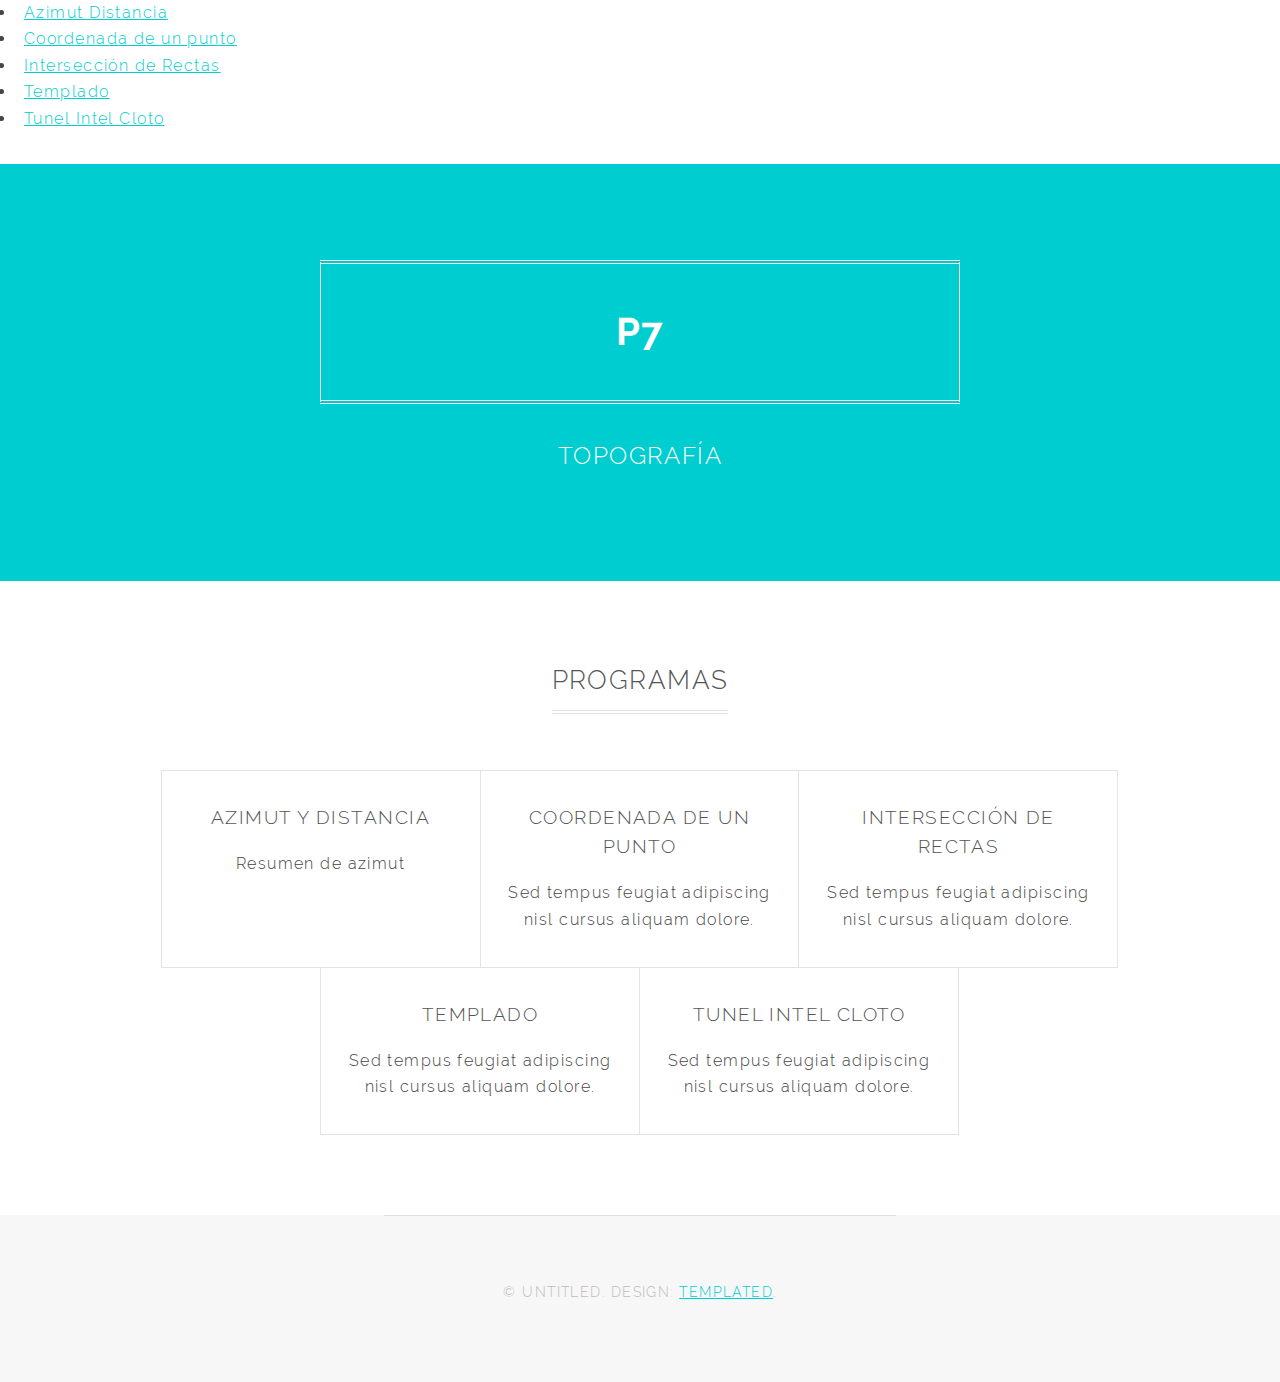
<file: index.html>
<!DOCTYPE HTML>
<html>
	<head>
		<title>P7</title>
		<meta charset="utf-8" />
		<meta name="viewport" content="width=device-width, initial-scale=1" />
		<!--[if lte IE 8]><script src="assets/js/ie/html5shiv.js"></script><![endif]-->
		<link rel="stylesheet" href="assets/css/main.css" />
		<!--[if lte IE 9]><link rel="stylesheet" href="assets/css/ie9.css" /><![endif]-->
		<script src="assets/js/jquery.min.js"></script>
		<script src="assets/js/bridge.js"></script>
		<!-- Scripts -->
		<script src="assets/js/skel.min.js"></script>
		<script src="assets/js/util.js"></script>
		<!--[if lte IE 8]><script src="assets/js/ie/respond.min.js"></script><![endif]-->
		<script src="assets/js/main.js"></script>
		<link rel="manifest" href="manifest.json" />
	</head>
	<body>
		<div id="menu__"></div>
			<div class="menu-wrap">
				<input type="checkbox" class="toggler">
				<div class="hamburger"><div></div></div>
				<div class="menu">
				  <div>
					<div>
					  <ul>
						<li>
							<a href="azimut/azimut.html">
								<i class="fas fa-map-marker-alt"></i>
								Azimut Distancia
							</a>
						</li>
						<li>
							<a href="coordenada/coordenadaPunto.html">
								<i class="fas fa-map-marked-alt"></i>
								Coordenada de un punto
							</a>
						</li>
						<li>
							<a href="recta/interseccionRectas.html">
								<i class="fas fa-chart-line"></i>
								Intersecci&oacute;n de Rectas
							</a>
						</li>
						<li>
							<a href="templado/templado.html">
								<i class="fas fa-layer-group"></i>
								Templado
							</a>
						</li>
						<li>
							<a href="tunel/tunel.html">
								<i class="fas fa-code-branch"></i>
								Tunel Intel Cloto
							</a>
						</li>
					  </ul>
					</div>
				  </div>
				</div>
			  </div>
		<!-- Banner -->
			<section id="banner">
				<h2><strong>P7</strong></h2>
				<p>Topograf&iacute;a</p>
				<ul class="actions">
				</ul>
			</section>

		<!-- One -->
			<section id="one" class="wrapper special">
				<div class="inner">
					<header class="major">
						<h2>Programas</h2>
					</header>
					<div class="features">
						<div class="feature">
							<a href="azimut/azimut.html"><i class="fas fa-map-marker-alt"></i></a>
							<h3>Azimut y Distancia</h3>
							<p>Resumen de azimut</p>
						</div>
						<div class="feature">
							<a href="coordenada/coordenadaPunto.html"><i class="fas fa-map-marked-alt"></i></a>
							<h3>Coordenada de un punto</h3>
							<p>Sed tempus feugiat adipiscing nisl cursus aliquam dolore.</p>
						</div>
						<div class="feature">
							<a href="recta/interseccionRectas.html"><i class="fas fa-chart-line"></i></a>
							<h3>Intersecci&oacute;n de Rectas</h3>
							<p>Sed tempus feugiat adipiscing nisl cursus aliquam dolore.</p>
						</div>
						<div class="feature">
							<a href="templado/templado.html"><i class="fas fa-layer-group"></i></a>
							<h3>Templado</h3>
							<p>Sed tempus feugiat adipiscing nisl cursus aliquam dolore.</p>
						</div>
						<div class="feature">
							<a href="tunel/tunel.html"><i class="fas fa-code-branch"></i></a>
							<h3>Tunel Intel Cloto</h3>
							<p>Sed tempus feugiat adipiscing nisl cursus aliquam dolore.</p>
						</div>
					</div>
				</div>
			</section>

		<!-- Footer -->
			<footer id="footer">
				<div class="copyright">
					&copy; Untitled. Design: <a href="http://templated.co/">TEMPLATED</a>.
				</div>
			</footer>
	</body>
</html>
</file>
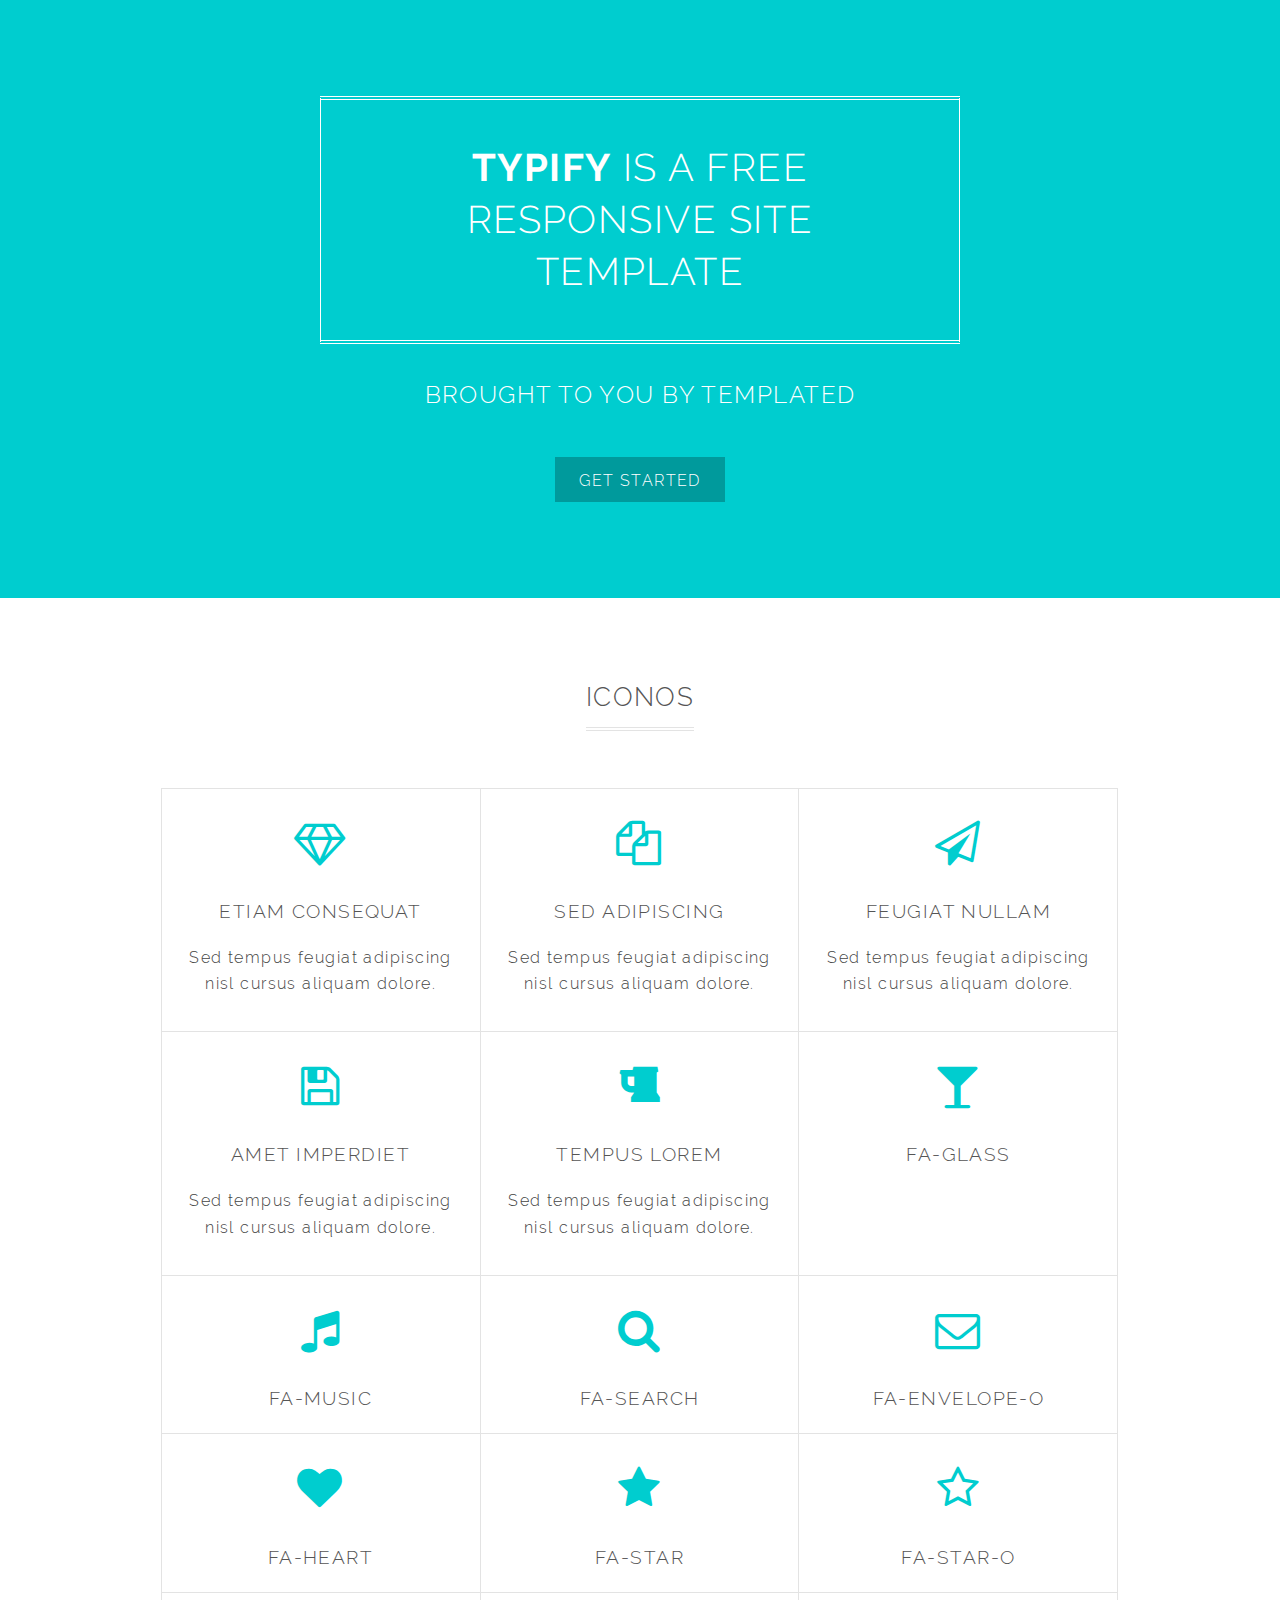
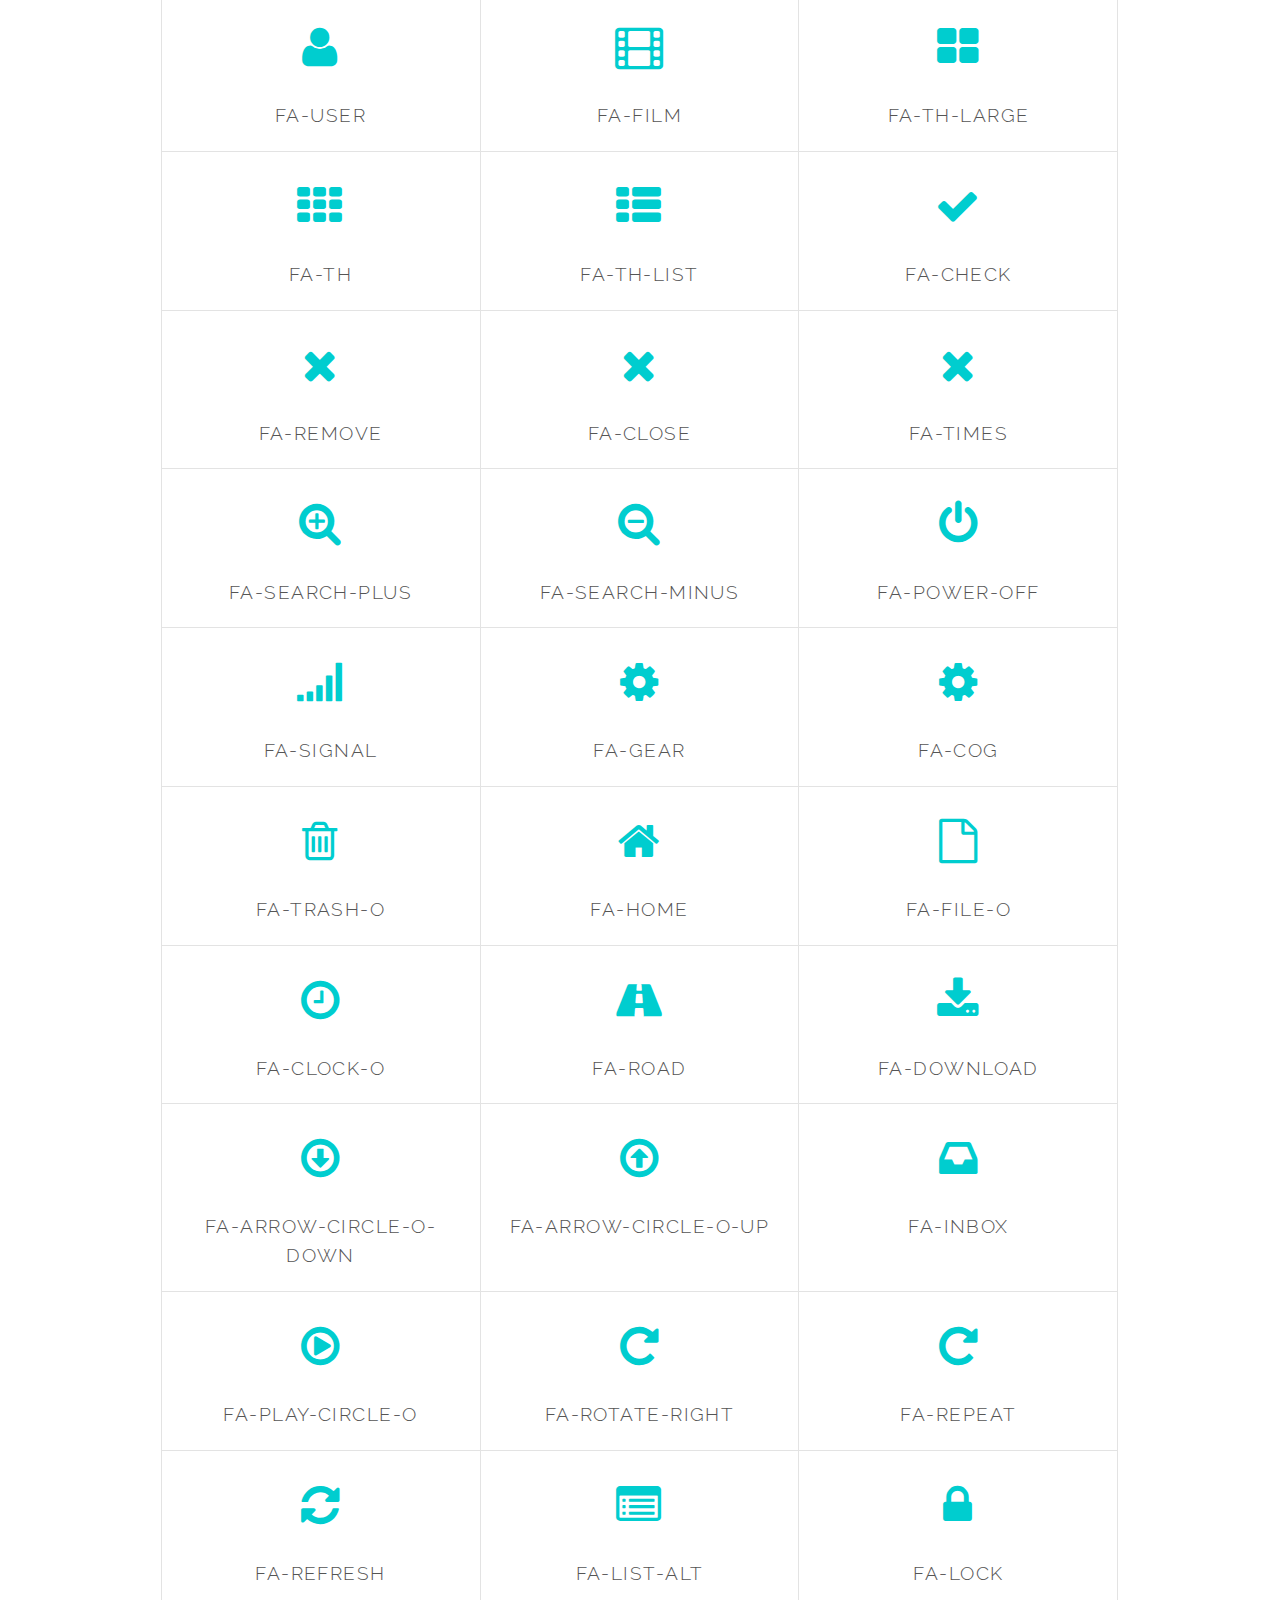
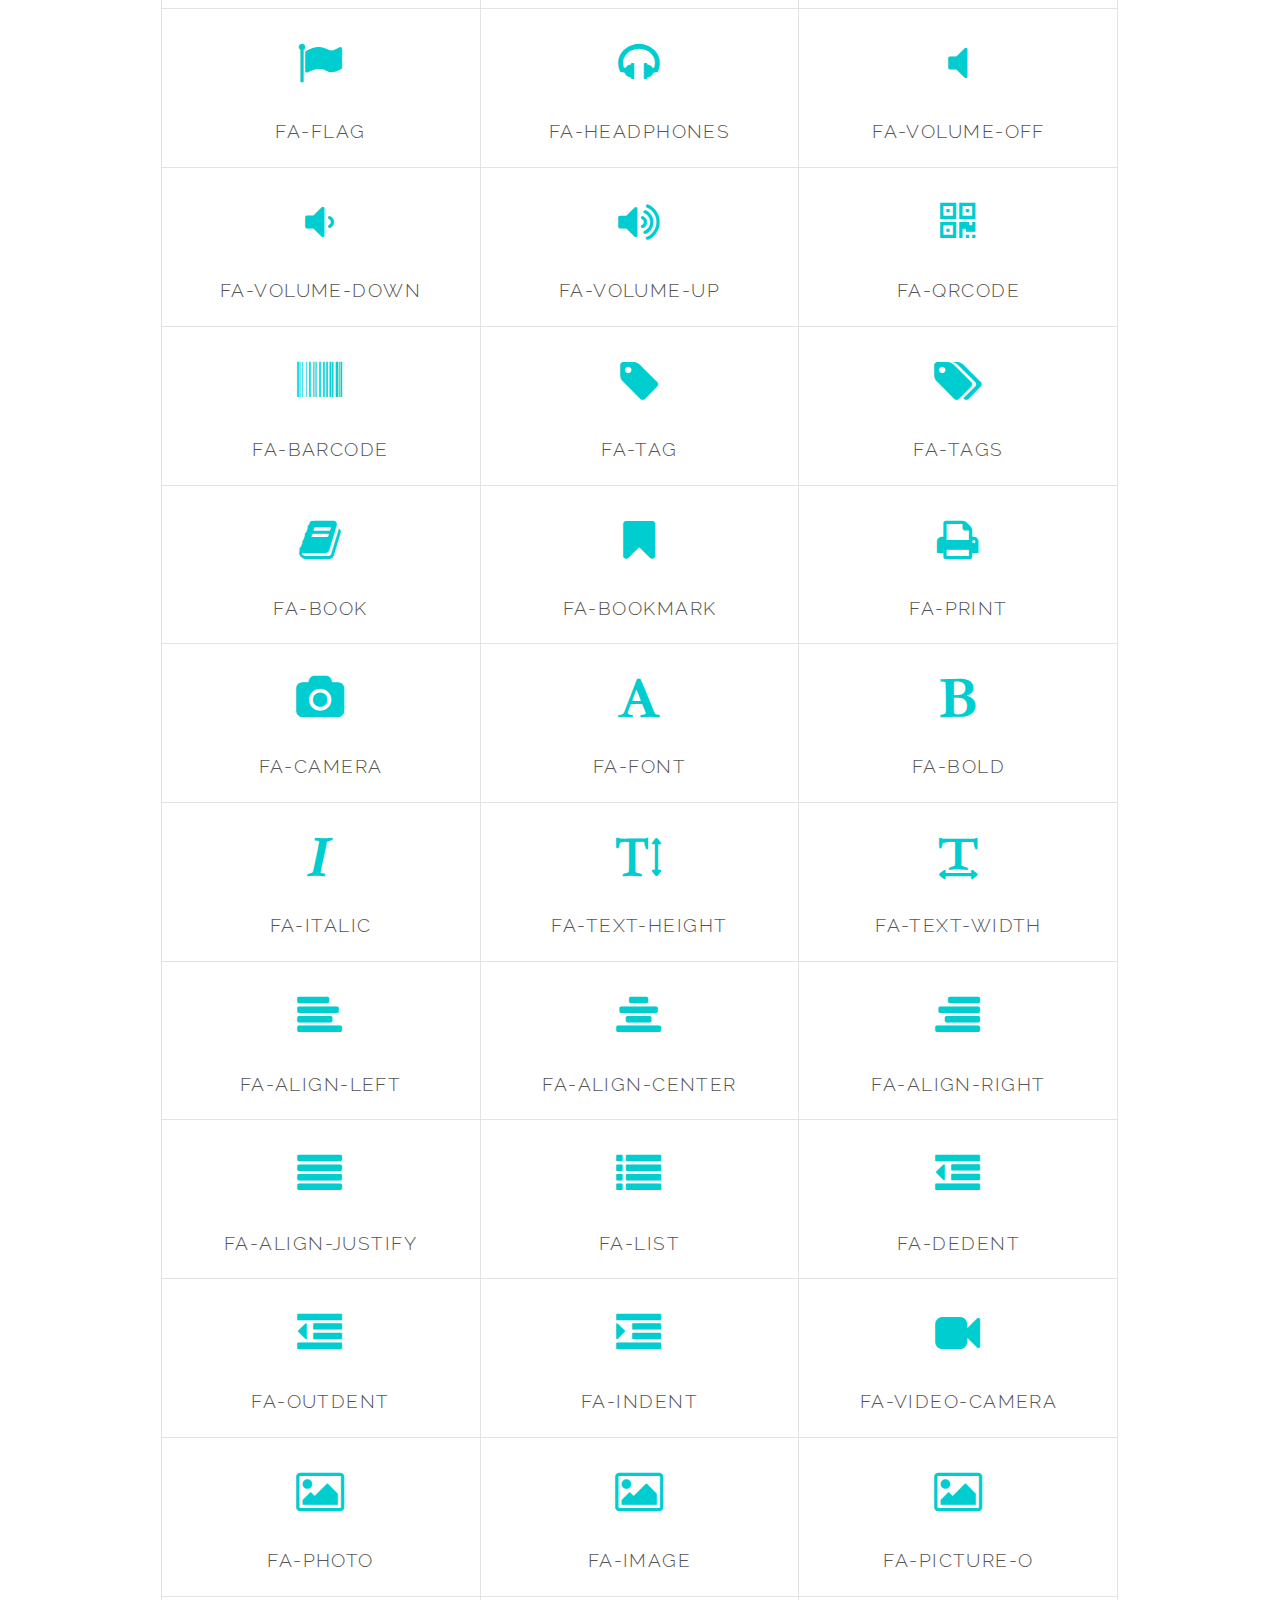
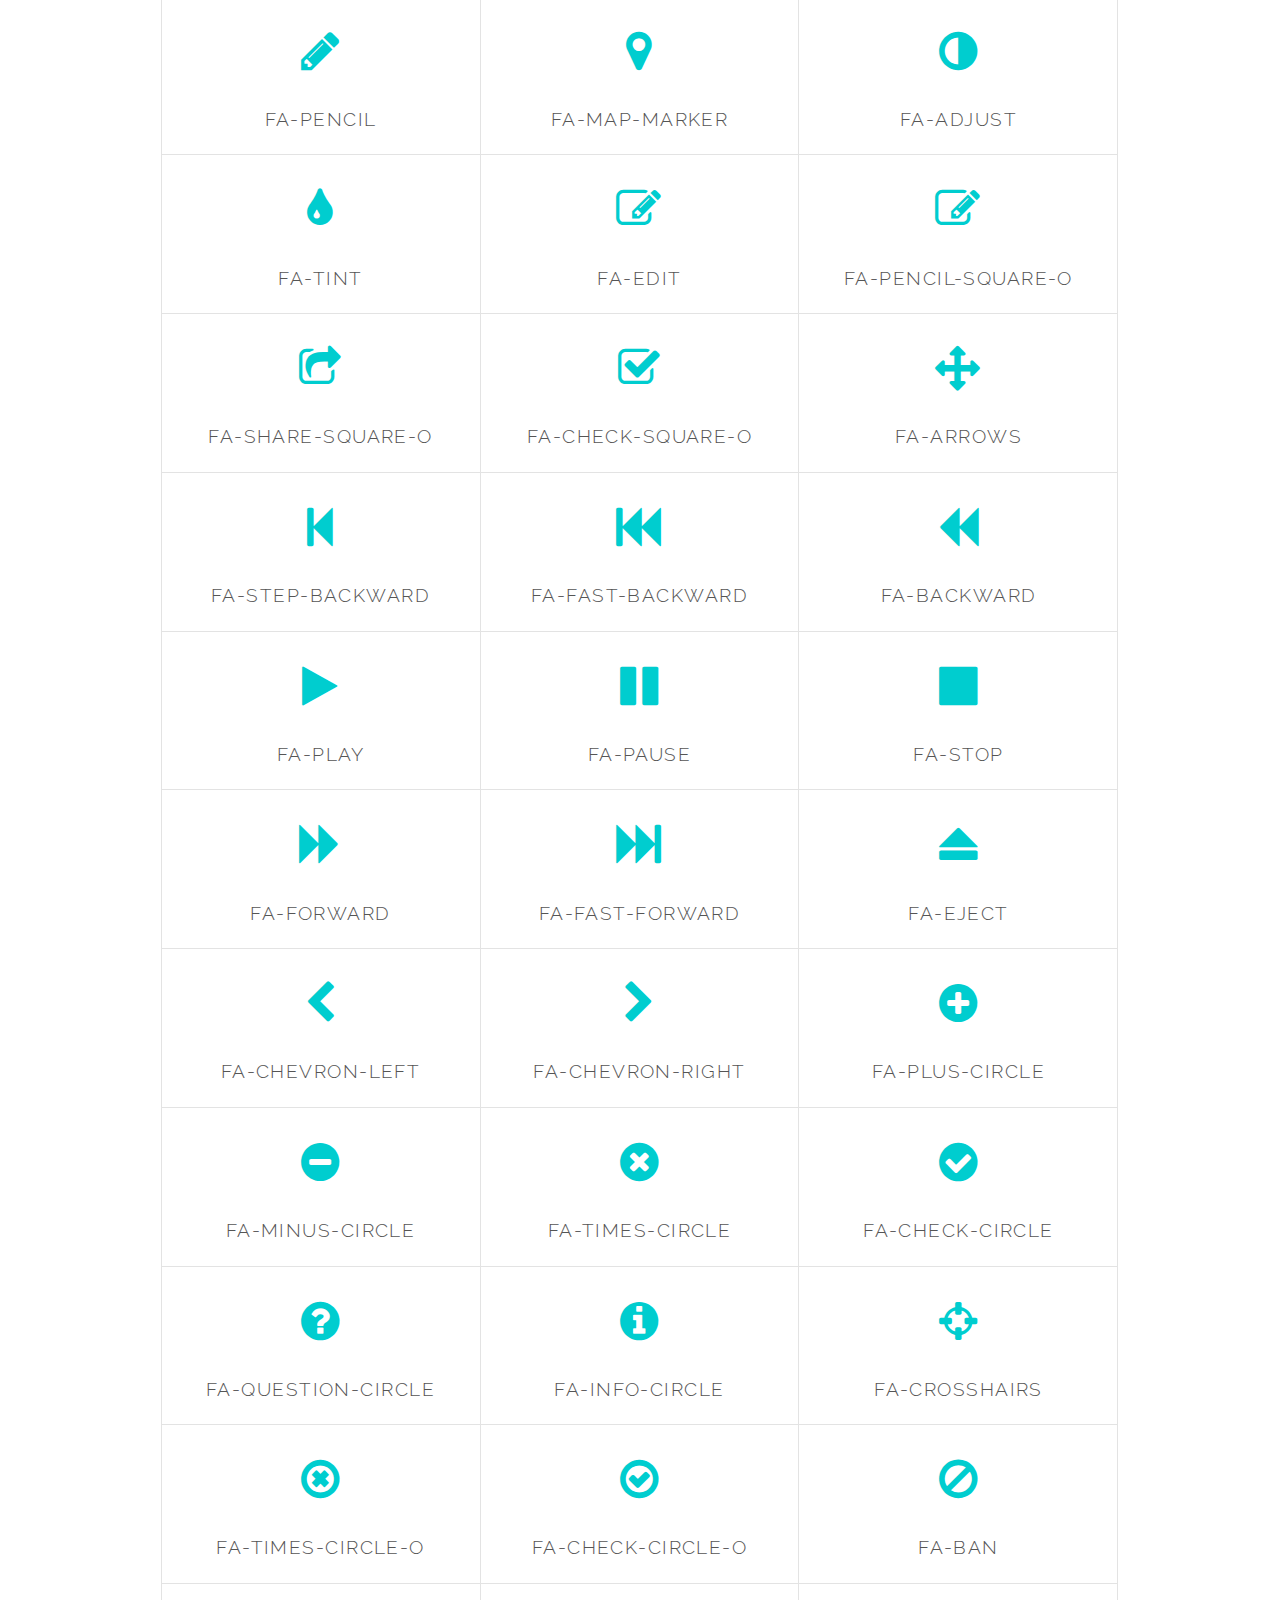
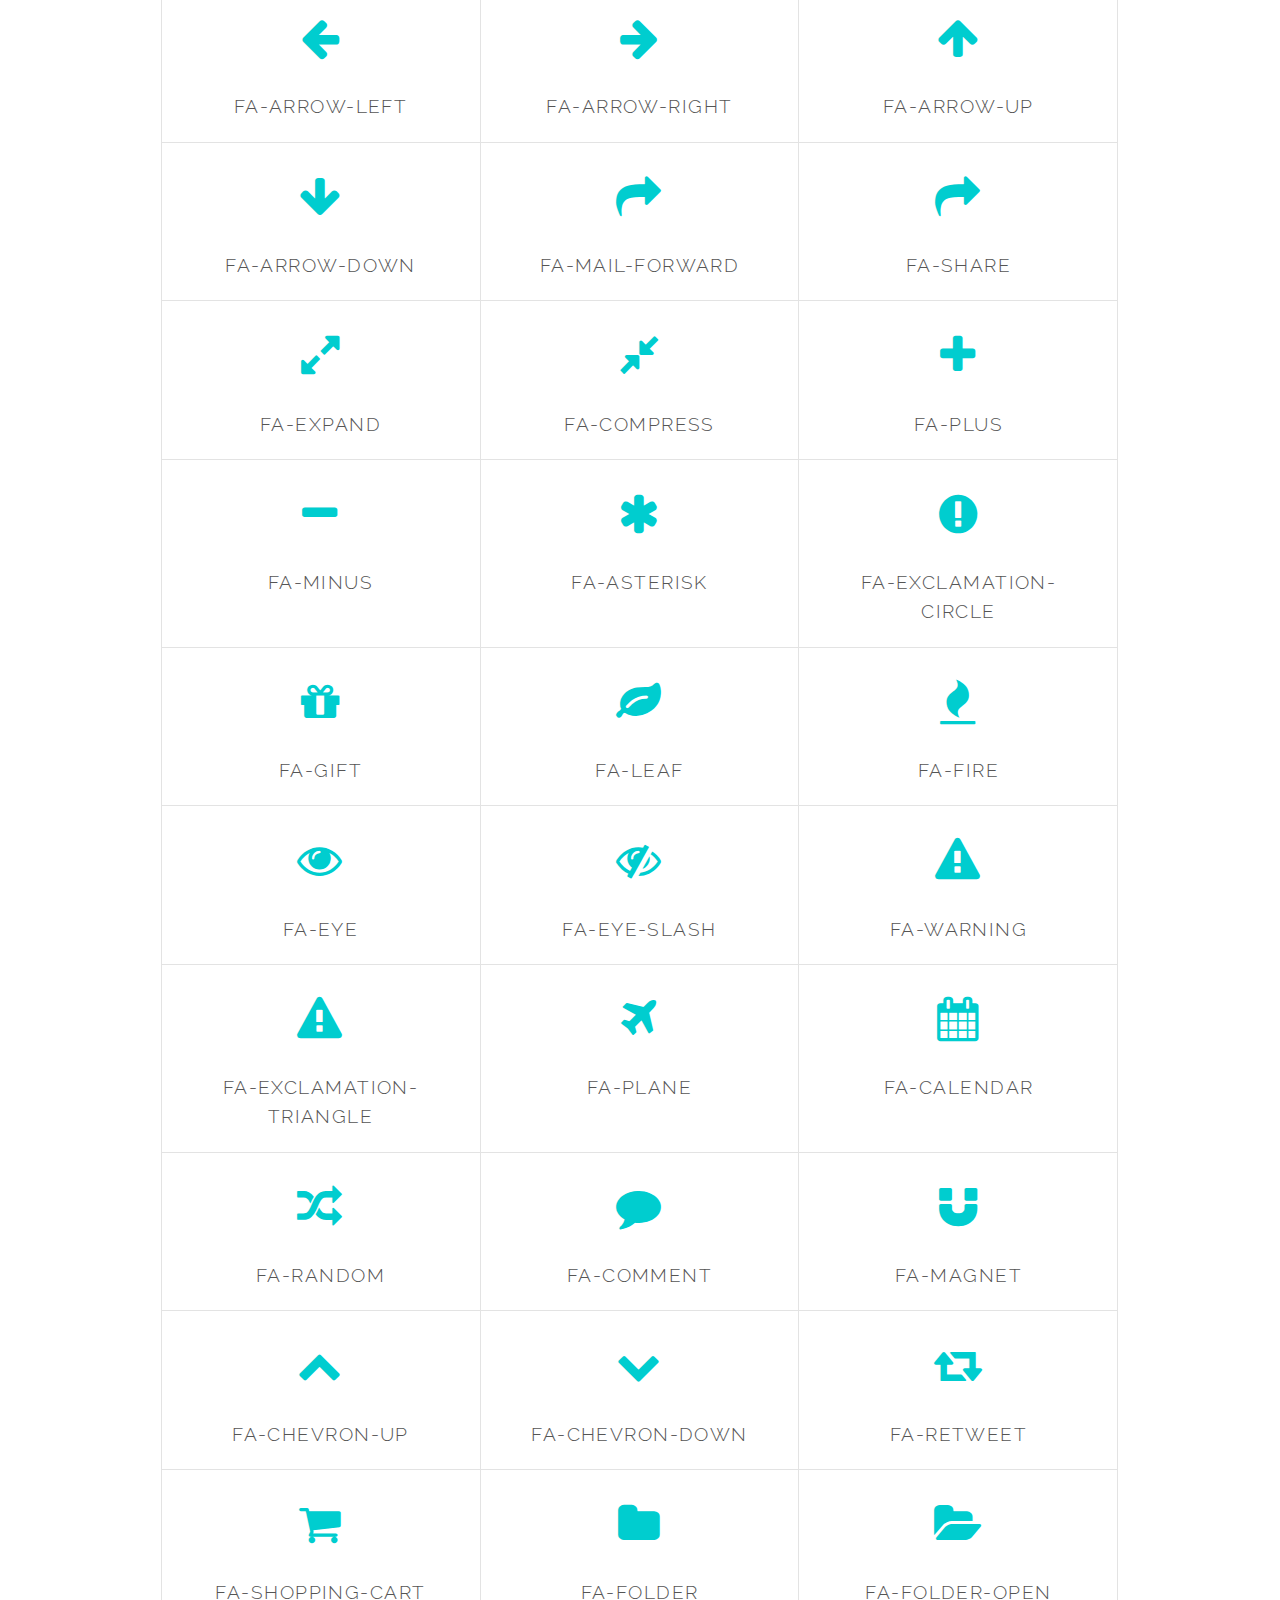
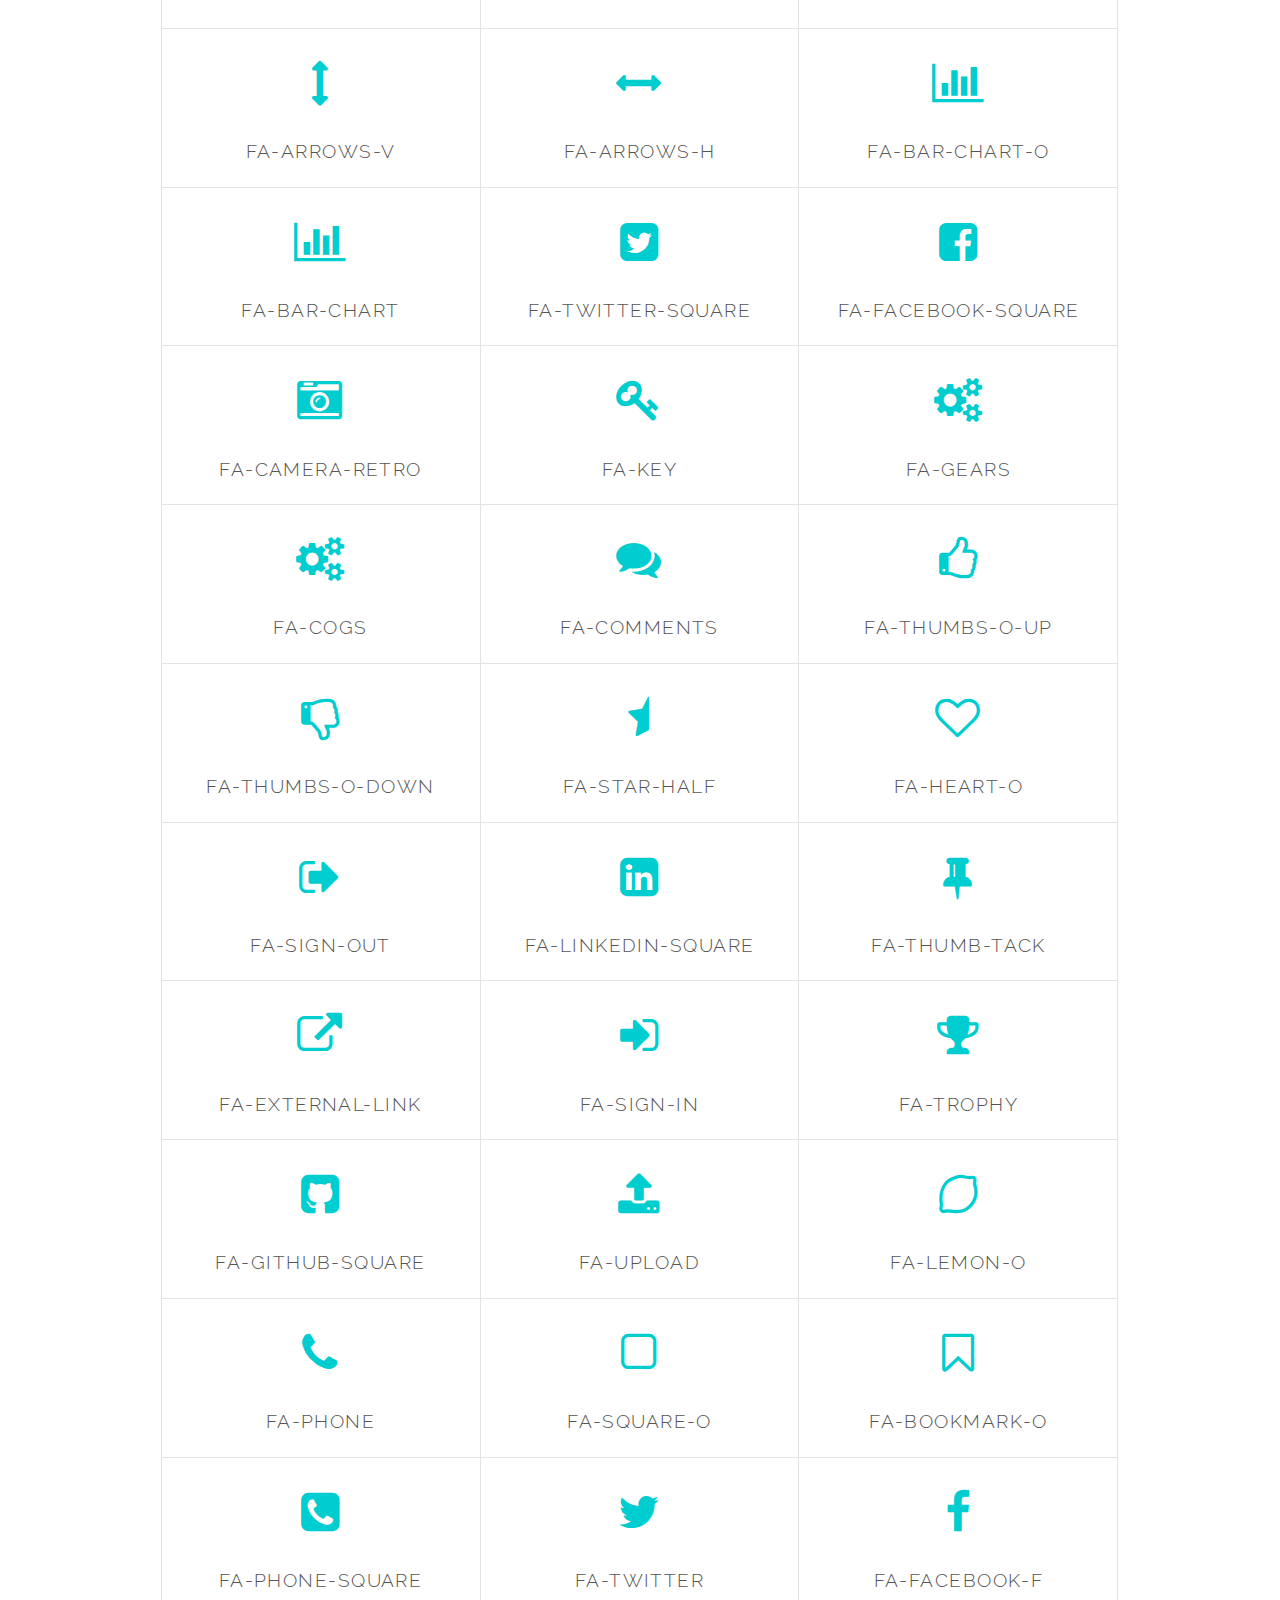
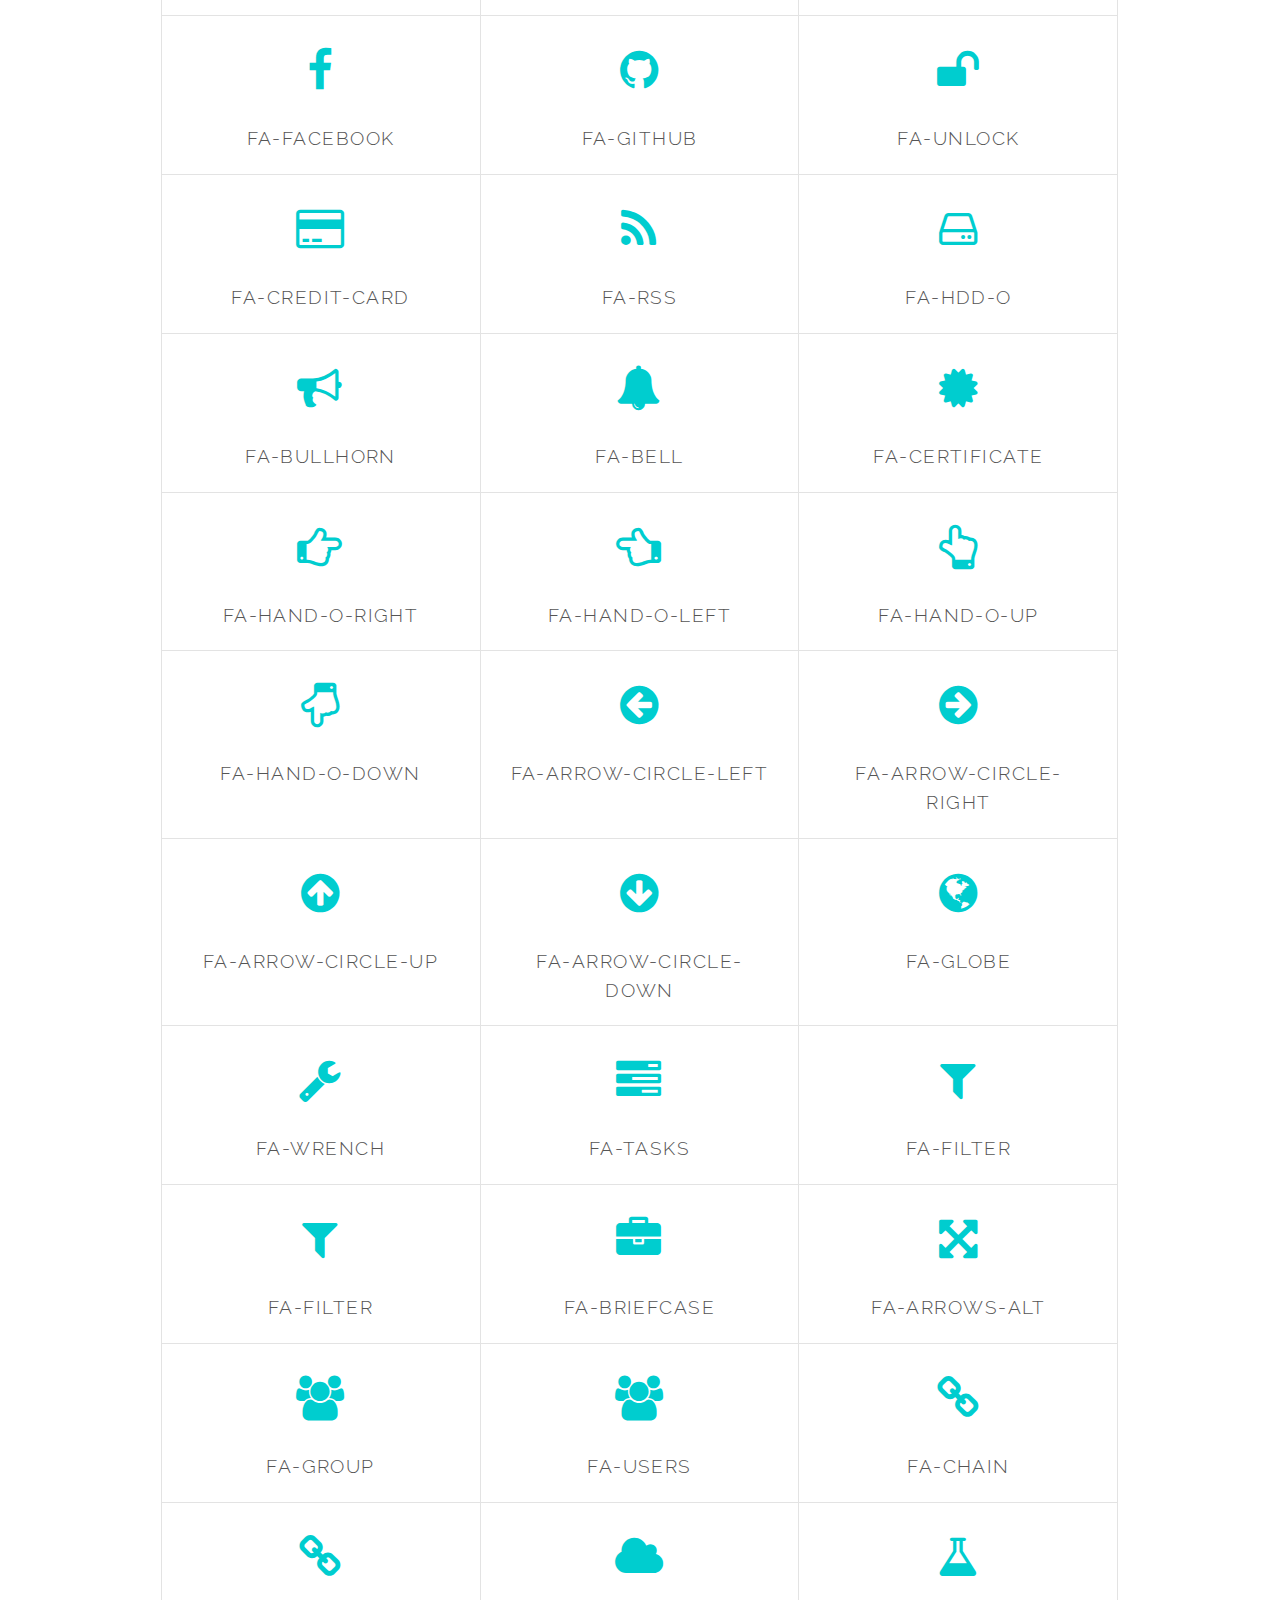
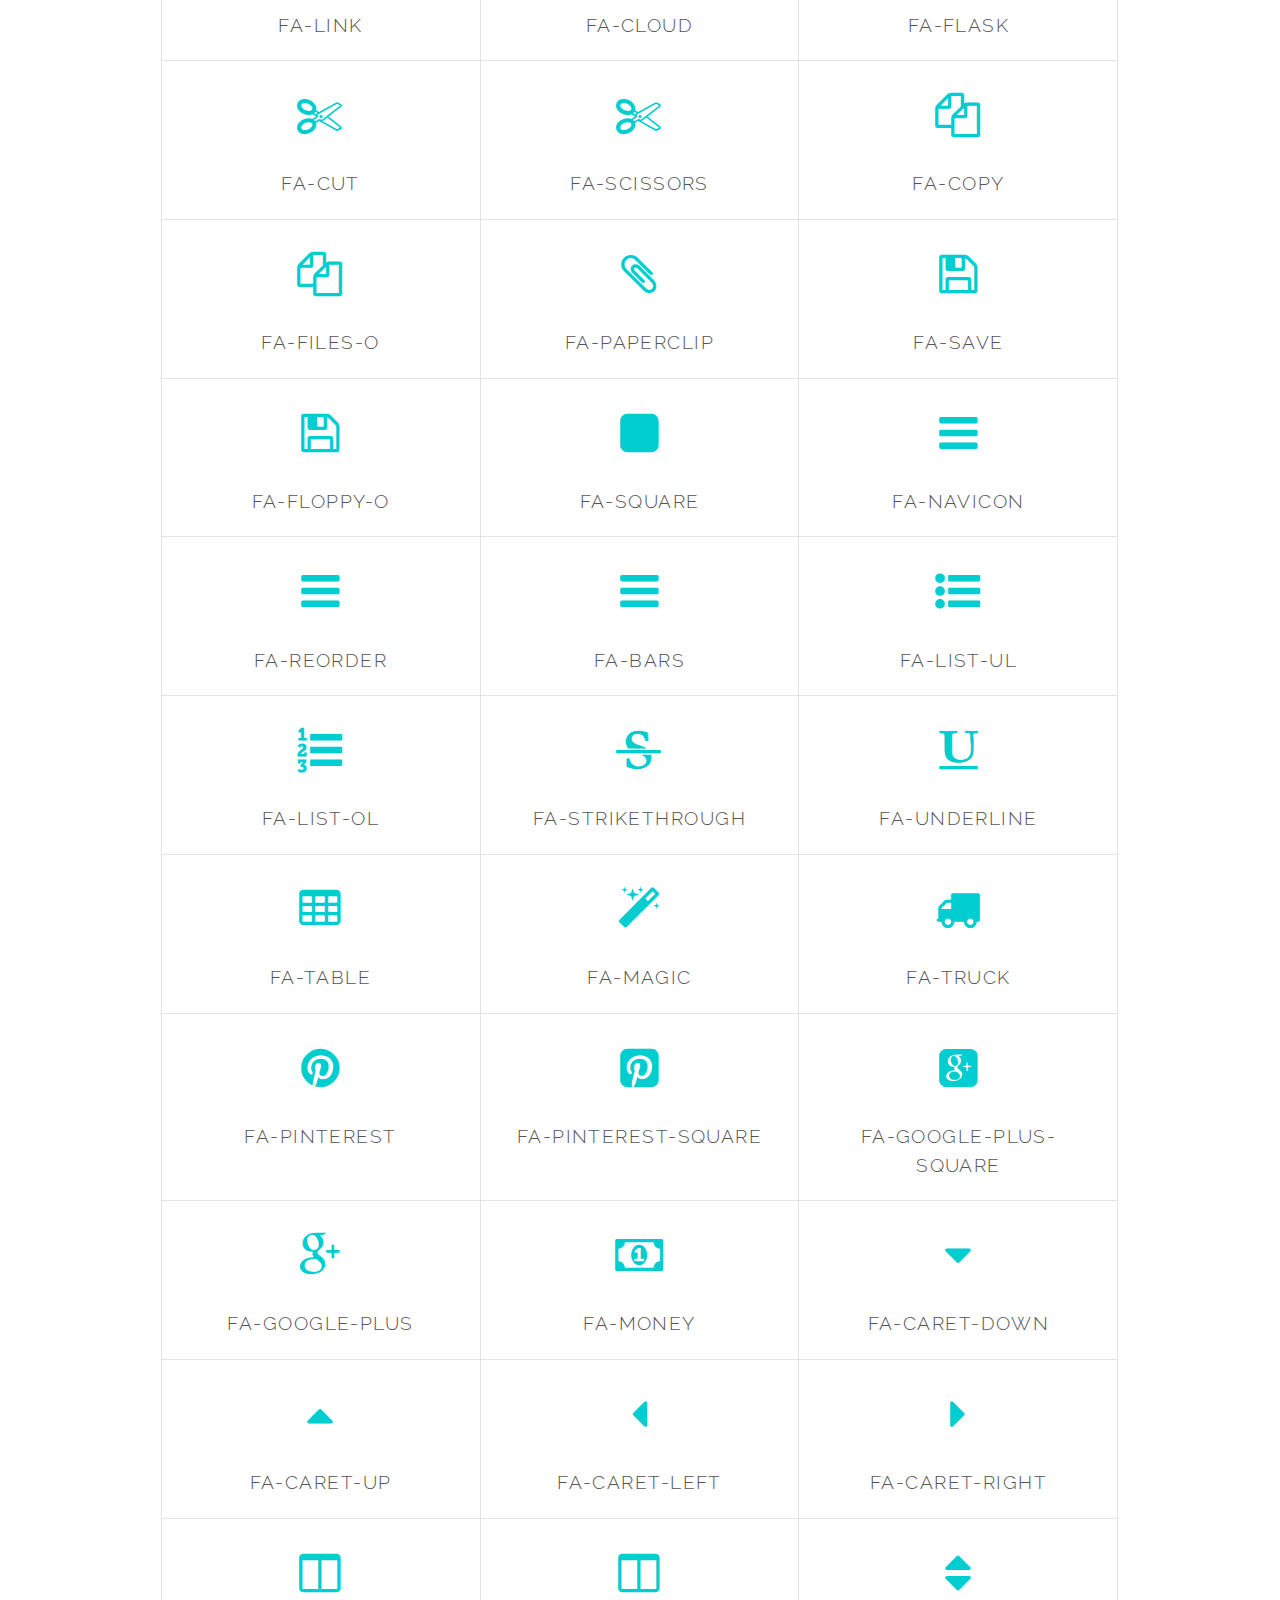
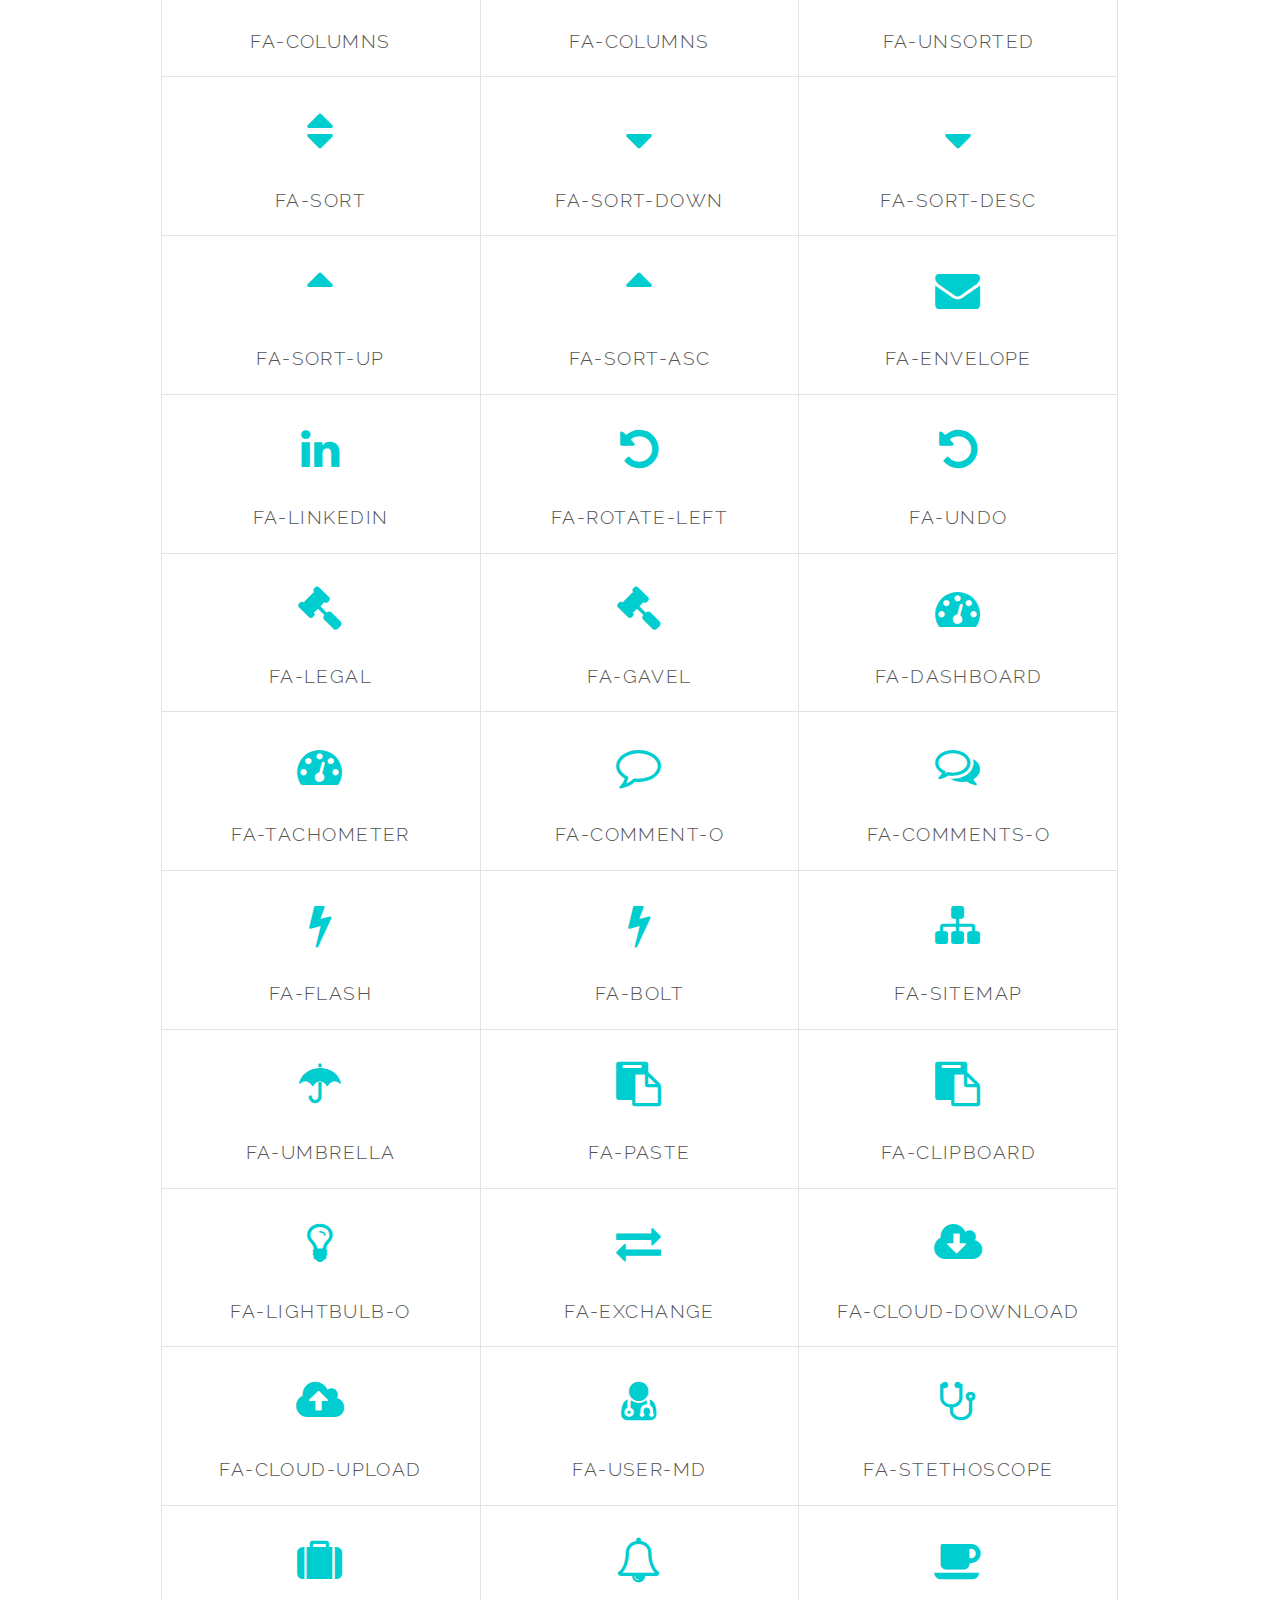
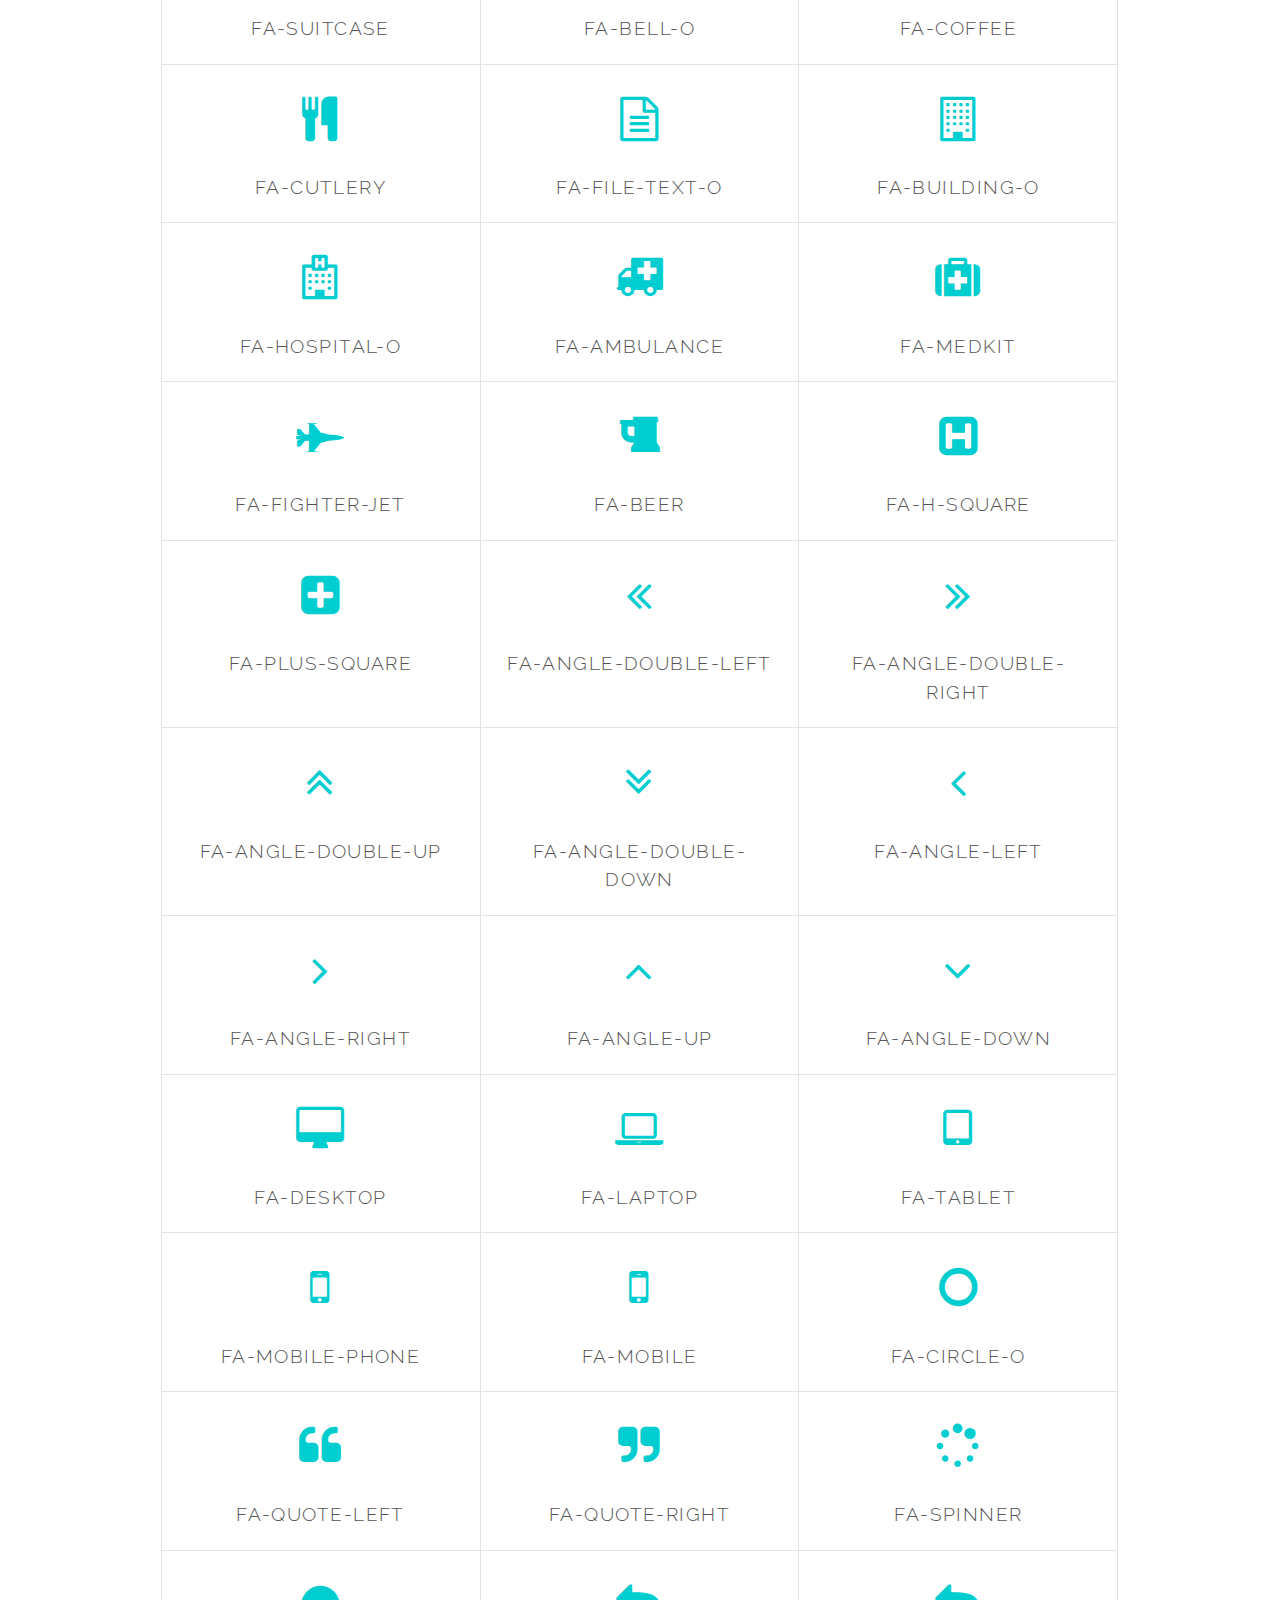
<file: iconos.html>
<!DOCTYPE HTML>
<!--
	Typify by TEMPLATED
	templated.co @templatedco
	Released for free under the Creative Commons Attribution 3.0 license (templated.co/license)
-->
<html>
	<head>
		<title>Typify by TEMPLATED</title>
		<meta charset="utf-8" />
		<meta name="viewport" content="width=device-width, initial-scale=1" />
		<!--[if lte IE 8]><script src="assets/js/ie/html5shiv.js"></script><![endif]-->
		<link rel="stylesheet" href="assets/css/main.css" />
		<!--[if lte IE 9]><link rel="stylesheet" href="assets/css/ie9.css" /><![endif]-->
	</head>
	<body>

		<!-- Banner -->
			<section id="banner">
				<h2><strong>Typify</strong> is a free responsive site template</h2>
				<p>Brought to you by Templated</p>
				<ul class="actions">
					<li><a href="#" class="button special">Get started</a></li>
				</ul>
			</section>

		<!-- One -->
			<section id="one" class="wrapper special">
				<div class="inner">
					<header class="major">
						<h2>ICONOS</h2>
					</header>
					<div class="features">
						<div class="feature">
							<a href="javascript:void(0);"><i class="fa fa-diamond"></i></a>
							<h3>Etiam consequat</h3>
							<p>Sed tempus feugiat adipiscing nisl cursus aliquam dolore.</p>
						</div>
						<div class="feature">
							<i class="fa fa-copy"></i>
							<h3>Sed adipiscing</h3>
							<p>Sed tempus feugiat adipiscing nisl cursus aliquam dolore.</p>
						</div>
						<div class="feature">
							<i class="fa fa-paper-plane-o"></i>
							<h3>Feugiat nullam</h3>
							<p>Sed tempus feugiat adipiscing nisl cursus aliquam dolore.</p>
						</div>
						<div class="feature">
							<i class="fa fa-save"></i>
							<h3>Amet imperdiet</h3>
							<p>Sed tempus feugiat adipiscing nisl cursus aliquam dolore.</p>
						</div>
						<div class="feature">
							<i class="fa fa-beer"></i>
							<h3>Tempus lorem</h3>
							<p>Sed tempus feugiat adipiscing nisl cursus aliquam dolore.</p>
						</div>
						<div class="feature">
							<i class="fa fa-glass"></i>
							<h3>fa-glass</h3>
						</div>
						<div class="feature">
							<i class="fa fa-music"></i>
							<h3>fa-music</h3>
						</div>
						<div class="feature">
							<i class="fa fa-search"></i>
							<h3>fa-search</h3>
						</div>
						<div class="feature">
							<i class="fa fa-envelope-o"></i>
							<h3>fa-envelope-o</h3>
						</div>
						<div class="feature">
							<i class="fa fa-heart"></i>
							<h3>fa-heart</h3>
						</div>
						<div class="feature">
							<i class="fa fa-star"></i>
							<h3>fa-star</h3>
						</div>
						<div class="feature">
							<i class="fa fa-star-o"></i>
							<h3>fa-star-o</h3>
						</div>
						<div class="feature">
							<i class="fa fa-user"></i>
							<h3>fa-user</h3>
						</div>
						<div class="feature">
							<i class="fa fa-film"></i>
							<h3>fa-film</h3>
						</div>
						<div class="feature">
							<i class="fa fa-th-large"></i>
							<h3>fa-th-large</h3>
						</div>
						<div class="feature">
							<i class="fa fa-th"></i>
							<h3>fa-th</h3>
						</div>
						<div class="feature">
							<i class="fa fa-th-list"></i>
							<h3>fa-th-list</h3>
						</div>
						<div class="feature">
							<i class="fa fa-check"></i>
							<h3>fa-check</h3>
						</div>
						<div class="feature">
							<i class="fa fa-remove"></i>
							<h3>fa-remove</h3>
						</div>
						<div class="feature">
							<i class="fa fa-close"></i>
							<h3>fa-close</h3>
						</div>
						<div class="feature">
							<i class="fa fa-times"></i>
							<h3>fa-times</h3>
						</div>
						<div class="feature">
							<i class="fa fa-search-plus"></i>
							<h3>fa-search-plus</h3>
						</div>
						<div class="feature">
							<i class="fa fa-search-minus"></i>
							<h3>fa-search-minus</h3>
						</div>
						<div class="feature">
							<i class="fa fa-power-off"></i>
							<h3>fa-power-off</h3>
						</div>
						<div class="feature">
							<i class="fa fa-signal"></i>
							<h3>fa-signal</h3>
						</div>
						<div class="feature">
							<i class="fa fa-gear"></i>
							<h3>fa-gear</h3>
						</div>
						<div class="feature">
							<i class="fa fa-cog"></i>
							<h3>fa-cog</h3>
						</div>
						<div class="feature">
							<i class="fa fa-trash-o"></i>
							<h3>fa-trash-o</h3>
						</div>
						<div class="feature">
							<i class="fa fa-home"></i>
							<h3>fa-home</h3>
						</div>
						<div class="feature">
							<i class="fa fa-file-o"></i>
							<h3>fa-file-o</h3>
						</div>
						<div class="feature">
							<i class="fa fa-clock-o"></i>
							<h3>fa-clock-o</h3>
						</div>
						<div class="feature">
							<i class="fa fa-road"></i>
							<h3>fa-road</h3>
						</div>
						<div class="feature">
							<i class="fa fa-download"></i>
							<h3>fa-download</h3>
						</div>
						<div class="feature">
							<i class="fa fa-arrow-circle-o-down"></i>
							<h3>fa-arrow-circle-o-down</h3>
						</div>
						<div class="feature">
							<i class="fa fa-arrow-circle-o-up"></i>
							<h3>fa-arrow-circle-o-up</h3>
						</div>
						<div class="feature">
							<i class="fa fa-inbox"></i>
							<h3>fa-inbox</h3>
						</div>
						<div class="feature">
							<i class="fa fa-play-circle-o"></i>
							<h3>fa-play-circle-o</h3>
						</div>
						<div class="feature">
							<i class="fa fa-rotate-right"></i>
							<h3>fa-rotate-right</h3>
						</div>
						<div class="feature">
							<i class="fa fa-repeat"></i>
							<h3>fa-repeat</h3>
						</div>
						<div class="feature">
							<i class="fa fa-refresh"></i>
							<h3>fa-refresh</h3>
						</div>
						<div class="feature">
							<i class="fa fa-list-alt"></i>
							<h3>fa-list-alt</h3>
						</div>
						<div class="feature">
							<i class="fa fa-lock"></i>
							<h3>fa-lock</h3>
						</div>
						<div class="feature">
							<i class="fa fa-flag"></i>
							<h3>fa-flag</h3>
						</div>
						<div class="feature">
							<i class="fa fa-headphones"></i>
							<h3>fa-headphones</h3>
						</div>
						<div class="feature">
							<i class="fa fa-volume-off"></i>
							<h3>fa-volume-off</h3>
						</div>
						<div class="feature">
							<i class="fa fa-volume-down"></i>
							<h3>fa-volume-down</h3>
						</div>
						<div class="feature">
							<i class="fa fa-volume-up"></i>
							<h3>fa-volume-up</h3>
						</div>
						<div class="feature">
							<i class="fa fa-qrcode"></i>
							<h3>fa-qrcode</h3>
						</div>
						<div class="feature">
							<i class="fa fa-barcode"></i>
							<h3>fa-barcode</h3>
						</div>
						<div class="feature">
							<i class="fa fa-tag"></i>
							<h3>fa-tag</h3>
						</div>
						<div class="feature">
							<i class="fa fa-tags"></i>
							<h3>fa-tags</h3>
						</div>
						<div class="feature">
							<i class="fa fa-book"></i>
							<h3>fa-book</h3>
						</div>
						<div class="feature">
							<i class="fa fa-bookmark"></i>
							<h3>fa-bookmark</h3>
						</div>
						<div class="feature">
							<i class="fa fa-print"></i>
							<h3>fa-print</h3>
						</div>
						<div class="feature">
							<i class="fa fa-camera"></i>
							<h3>fa-camera</h3>
						</div>
						<div class="feature">
							<i class="fa fa-font"></i>
							<h3>fa-font</h3>
						</div>
						<div class="feature">
							<i class="fa fa-bold"></i>
							<h3>fa-bold</h3>
						</div>
						<div class="feature">
							<i class="fa fa-italic"></i>
							<h3>fa-italic</h3>
						</div>
						<div class="feature">
							<i class="fa fa-text-height"></i>
							<h3>fa-text-height</h3>
						</div>
						<div class="feature">
							<i class="fa fa-text-width"></i>
							<h3>fa-text-width</h3>
						</div>
						<div class="feature">
							<i class="fa fa-align-left"></i>
							<h3>fa-align-left</h3>
						</div>
						<div class="feature">
							<i class="fa fa-align-center"></i>
							<h3>fa-align-center</h3>
						</div>
						<div class="feature">
							<i class="fa fa-align-right"></i>
							<h3>fa-align-right</h3>
						</div>
						<div class="feature">
							<i class="fa fa-align-justify"></i>
							<h3>fa-align-justify</h3>
						</div>
						<div class="feature">
							<i class="fa fa-list"></i>
							<h3>fa-list</h3>
						</div>
						<div class="feature">
							<i class="fa fa-dedent"></i>
							<h3>fa-dedent</h3>
						</div>
						<div class="feature">
							<i class="fa fa-outdent"></i>
							<h3>fa-outdent</h3>
						</div>
						<div class="feature">
							<i class="fa fa-indent"></i>
							<h3>fa-indent</h3>
						</div>
						<div class="feature">
							<i class="fa fa-video-camera"></i>
							<h3>fa-video-camera</h3>
						</div>
						<div class="feature">
							<i class="fa fa-photo"></i>
							<h3>fa-photo</h3>
						</div>
						<div class="feature">
							<i class="fa fa-image"></i>
							<h3>fa-image</h3>
						</div>
						<div class="feature">
							<i class="fa fa-picture-o"></i>
							<h3>fa-picture-o</h3>
						</div>
						<div class="feature">
							<i class="fa fa-pencil"></i>
							<h3>fa-pencil</h3>
						</div>
						<div class="feature">
							<i class="fa fa-map-marker"></i>
							<h3>fa-map-marker</h3>
						</div>
						<div class="feature">
							<i class="fa fa-adjust"></i>
							<h3>fa-adjust</h3>
						</div>
						<div class="feature">
							<i class="fa fa-tint"></i>
							<h3>fa-tint</h3>
						</div>
						<div class="feature">
							<i class="fa fa-edit"></i>
							<h3>fa-edit</h3>
						</div>
						<div class="feature">
							<i class="fa fa-pencil-square-o"></i>
							<h3>fa-pencil-square-o</h3>
						</div>
						<div class="feature">
							<i class="fa fa-share-square-o"></i>
							<h3>fa-share-square-o</h3>
						</div>
						<div class="feature">
							<i class="fa fa-check-square-o"></i>
							<h3>fa-check-square-o</h3>
						</div>
						<div class="feature">
							<i class="fa fa-arrows"></i>
							<h3>fa-arrows</h3>
						</div>
						<div class="feature">
							<i class="fa fa-step-backward"></i>
							<h3>fa-step-backward</h3>
						</div>
						<div class="feature">
							<i class="fa fa-fast-backward"></i>
							<h3>fa-fast-backward</h3>
						</div>
						<div class="feature">
							<i class="fa fa-backward"></i>
							<h3>fa-backward</h3>
						</div>
						<div class="feature">
							<i class="fa fa-play"></i>
							<h3>fa-play</h3>
						</div>
						<div class="feature">
							<i class="fa fa-pause"></i>
							<h3>fa-pause</h3>
						</div>
						<div class="feature">
							<i class="fa fa-stop"></i>
							<h3>fa-stop</h3>
						</div>
						<div class="feature">
							<i class="fa fa-forward"></i>
							<h3>fa-forward</h3>
						</div>
						<div class="feature">
							<i class="fa fa-fast-forward"></i>
							<h3>fa-fast-forward</h3>
						</div>
						<div class="feature">
							<i class="fa fa-eject"></i>
							<h3>fa-eject</h3>
						</div>
						<div class="feature">
							<i class="fa fa-chevron-left"></i>
							<h3>fa-chevron-left</h3>
						</div>
						<div class="feature">
							<i class="fa fa-chevron-right"></i>
							<h3>fa-chevron-right</h3>
						</div>
						<div class="feature">
							<i class="fa fa-plus-circle"></i>
							<h3>fa-plus-circle</h3>
						</div>
						<div class="feature">
							<i class="fa fa-minus-circle"></i>
							<h3>fa-minus-circle</h3>
						</div>
						<div class="feature">
							<i class="fa fa-times-circle"></i>
							<h3>fa-times-circle</h3>
						</div>
						<div class="feature">
							<i class="fa fa-check-circle"></i>
							<h3>fa-check-circle</h3>
						</div>
						<div class="feature">
							<i class="fa fa-question-circle"></i>
							<h3>fa-question-circle</h3>
						</div>
						<div class="feature">
							<i class="fa fa-info-circle"></i>
							<h3>fa-info-circle</h3>
						</div>
						<div class="feature">
							<i class="fa fa-crosshairs"></i>
							<h3>fa-crosshairs</h3>
						</div>
						<div class="feature">
							<i class="fa fa-times-circle-o"></i>
							<h3>fa-times-circle-o</h3>
						</div>
						<div class="feature">
							<i class="fa fa-check-circle-o"></i>
							<h3>fa-check-circle-o</h3>
						</div>
						<div class="feature">
							<i class="fa fa-ban"></i>
							<h3>fa-ban</h3>
						</div>
						<div class="feature">
							<i class="fa fa-arrow-left"></i>
							<h3>fa-arrow-left</h3>
						</div>
						<div class="feature">
							<i class="fa fa-arrow-right"></i>
							<h3>fa-arrow-right</h3>
						</div>
						<div class="feature">
							<i class="fa fa-arrow-up"></i>
							<h3>fa-arrow-up</h3>
						</div>
						<div class="feature">
							<i class="fa fa-arrow-down"></i>
							<h3>fa-arrow-down</h3>
						</div>
						<div class="feature">
							<i class="fa fa-mail-forward"></i>
							<h3>fa-mail-forward</h3>
						</div>
						<div class="feature">
							<i class="fa fa-share"></i>
							<h3>fa-share</h3>
						</div>
						<div class="feature">
							<i class="fa fa-expand"></i>
							<h3>fa-expand</h3>
						</div>
						<div class="feature">
							<i class="fa fa-compress"></i>
							<h3>fa-compress</h3>
						</div>
						<div class="feature">
							<i class="fa fa-plus"></i>
							<h3>fa-plus</h3>
						</div>
						<div class="feature">
							<i class="fa fa-minus"></i>
							<h3>fa-minus</h3>
						</div>
						<div class="feature">
							<i class="fa fa-asterisk"></i>
							<h3>fa-asterisk</h3>
						</div>
						<div class="feature">
							<i class="fa fa-exclamation-circle"></i>
							<h3>fa-exclamation-circle</h3>
						</div>
						<div class="feature">
							<i class="fa fa-gift"></i>
							<h3>fa-gift</h3>
						</div>
						<div class="feature">
							<i class="fa fa-leaf"></i>
							<h3>fa-leaf</h3>
						</div>
						<div class="feature">
							<i class="fa fa-fire"></i>
							<h3>fa-fire</h3>
						</div>
						<div class="feature">
							<i class="fa fa-eye"></i>
							<h3>fa-eye</h3>
						</div>
						<div class="feature">
							<i class="fa fa-eye-slash"></i>
							<h3>fa-eye-slash</h3>
						</div>
						<div class="feature">
							<i class="fa fa-warning"></i>
							<h3>fa-warning</h3>
						</div>
						<div class="feature">
							<i class="fa fa-exclamation-triangle"></i>
							<h3>fa-exclamation-triangle</h3>
						</div>
						<div class="feature">
							<i class="fa fa-plane"></i>
							<h3>fa-plane</h3>
						</div>
						<div class="feature">
							<i class="fa fa-calendar"></i>
							<h3>fa-calendar</h3>
						</div>
						<div class="feature">
							<i class="fa fa-random"></i>
							<h3>fa-random</h3>
						</div>
						<div class="feature">
							<i class="fa fa-comment"></i>
							<h3>fa-comment</h3>
						</div>
						<div class="feature">
							<i class="fa fa-magnet"></i>
							<h3>fa-magnet</h3>
						</div>
						<div class="feature">
							<i class="fa fa-chevron-up"></i>
							<h3>fa-chevron-up</h3>
						</div>
						<div class="feature">
							<i class="fa fa-chevron-down"></i>
							<h3>fa-chevron-down</h3>
						</div>
						<div class="feature">
							<i class="fa fa-retweet"></i>
							<h3>fa-retweet</h3>
						</div>
						<div class="feature">
							<i class="fa fa-shopping-cart"></i>
							<h3>fa-shopping-cart</h3>
						</div>
						<div class="feature">
							<i class="fa fa-folder"></i>
							<h3>fa-folder</h3>
						</div>
						<div class="feature">
							<i class="fa fa-folder-open"></i>
							<h3>fa-folder-open</h3>
						</div>
						<div class="feature">
							<i class="fa fa-arrows-v"></i>
							<h3>fa-arrows-v</h3>
						</div>
						<div class="feature">
							<i class="fa fa-arrows-h"></i>
							<h3>fa-arrows-h</h3>
						</div>
						<div class="feature">
							<i class="fa fa-bar-chart-o"></i>
							<h3>fa-bar-chart-o</h3>
						</div>
						<div class="feature">
							<i class="fa fa-bar-chart"></i>
							<h3>fa-bar-chart</h3>
						</div>
						<div class="feature">
							<i class="fa fa-twitter-square"></i>
							<h3>fa-twitter-square</h3>
						</div>
						<div class="feature">
							<i class="fa fa-facebook-square"></i>
							<h3>fa-facebook-square</h3>
						</div>
						<div class="feature">
							<i class="fa fa-camera-retro"></i>
							<h3>fa-camera-retro</h3>
						</div>
						<div class="feature">
							<i class="fa fa-key"></i>
							<h3>fa-key</h3>
						</div>
						<div class="feature">
							<i class="fa fa-gears"></i>
							<h3>fa-gears</h3>
						</div>
						<div class="feature">
							<i class="fa fa-cogs"></i>
							<h3>fa-cogs</h3>
						</div>
						<div class="feature">
							<i class="fa fa-comments"></i>
							<h3>fa-comments</h3>
						</div>
						<div class="feature">
							<i class="fa fa-thumbs-o-up"></i>
							<h3>fa-thumbs-o-up</h3>
						</div>
						<div class="feature">
							<i class="fa fa-thumbs-o-down"></i>
							<h3>fa-thumbs-o-down</h3>
						</div>
						<div class="feature">
							<i class="fa fa-star-half"></i>
							<h3>fa-star-half</h3>
						</div>
						<div class="feature">
							<i class="fa fa-heart-o"></i>
							<h3>fa-heart-o</h3>
						</div>
						<div class="feature">
							<i class="fa fa-sign-out"></i>
							<h3>fa-sign-out</h3>
						</div>
						<div class="feature">
							<i class="fa fa-linkedin-square"></i>
							<h3>fa-linkedin-square</h3>
						</div>
						<div class="feature">
							<i class="fa fa-thumb-tack"></i>
							<h3>fa-thumb-tack</h3>
						</div>
						<div class="feature">
							<i class="fa fa-external-link"></i>
							<h3>fa-external-link</h3>
						</div>
						<div class="feature">
							<i class="fa fa-sign-in"></i>
							<h3>fa-sign-in</h3>
						</div>
						<div class="feature">
							<i class="fa fa-trophy"></i>
							<h3>fa-trophy</h3>
						</div>
						<div class="feature">
							<i class="fa fa-github-square"></i>
							<h3>fa-github-square</h3>
						</div>
						<div class="feature">
							<i class="fa fa-upload"></i>
							<h3>fa-upload</h3>
						</div>
						<div class="feature">
							<i class="fa fa-lemon-o"></i>
							<h3>fa-lemon-o</h3>
						</div>
						<div class="feature">
							<i class="fa fa-phone"></i>
							<h3>fa-phone</h3>
						</div>
						<div class="feature">
							<i class="fa fa-square-o"></i>
							<h3>fa-square-o</h3>
						</div>
						<div class="feature">
							<i class="fa fa-bookmark-o"></i>
							<h3>fa-bookmark-o</h3>
						</div>
						<div class="feature">
							<i class="fa fa-phone-square"></i>
							<h3>fa-phone-square</h3>
						</div>
						<div class="feature">
							<i class="fa fa-twitter"></i>
							<h3>fa-twitter</h3>
						</div>
						<div class="feature">
							<i class="fa fa-facebook-f"></i>
							<h3>fa-facebook-f</h3>
						</div>
						<div class="feature">
							<i class="fa fa-facebook"></i>
							<h3>fa-facebook</h3>
						</div>
						<div class="feature">
							<i class="fa fa-github"></i>
							<h3>fa-github</h3>
						</div>
						<div class="feature">
							<i class="fa fa-unlock"></i>
							<h3>fa-unlock</h3>
						</div>
						<div class="feature">
							<i class="fa fa-credit-card"></i>
							<h3>fa-credit-card</h3>
						</div>
						<div class="feature">
							<i class="fa fa-rss"></i>
							<h3>fa-rss</h3>
						</div>
						<div class="feature">
							<i class="fa fa-hdd-o"></i>
							<h3>fa-hdd-o</h3>
						</div>
						<div class="feature">
							<i class="fa fa-bullhorn"></i>
							<h3>fa-bullhorn</h3>
						</div>
						<div class="feature">
							<i class="fa fa-bell"></i>
							<h3>fa-bell</h3>
						</div>
						<div class="feature">
							<i class="fa fa-certificate"></i>
							<h3>fa-certificate</h3>
						</div>
						<div class="feature">
							<i class="fa fa-hand-o-right"></i>
							<h3>fa-hand-o-right</h3>
						</div>
						<div class="feature">
							<i class="fa fa-hand-o-left"></i>
							<h3>fa-hand-o-left</h3>
						</div>
						<div class="feature">
							<i class="fa fa-hand-o-up"></i>
							<h3>fa-hand-o-up</h3>
						</div>
						<div class="feature">
							<i class="fa fa-hand-o-down"></i>
							<h3>fa-hand-o-down</h3>
						</div>
						<div class="feature">
							<i class="fa fa-arrow-circle-left"></i>
							<h3>fa-arrow-circle-left</h3>
						</div>
						<div class="feature">
							<i class="fa fa-arrow-circle-right"></i>
							<h3>fa-arrow-circle-right</h3>
						</div>
						<div class="feature">
							<i class="fa fa-arrow-circle-up"></i>
							<h3>fa-arrow-circle-up</h3>
						</div>
						<div class="feature">
							<i class="fa fa-arrow-circle-down"></i>
							<h3>fa-arrow-circle-down</h3>
						</div>
						<div class="feature">
							<i class="fa fa-globe"></i>
							<h3>fa-globe</h3>
						</div>
						<div class="feature">
							<i class="fa fa-wrench"></i>
							<h3>fa-wrench</h3>
						</div>
						<div class="feature">
							<i class="fa fa-tasks"></i>
							<h3>fa-tasks</h3>
						</div>
						<div class="feature">
							<i class="fa fa-filter"></i>
							<h3>fa-filter</h3>
						</div>
						<div class="feature">
							<i class="fa fa-filter"></i>
							<h3>fa-filter</h3>
						</div>
						<div class="feature">
							<i class="fa fa-briefcase"></i>
							<h3>fa-briefcase</h3>
						</div>
						<div class="feature">
							<i class="fa fa-arrows-alt"></i>
							<h3>fa-arrows-alt</h3>
						</div>
						<div class="feature">
							<i class="fa fa-group"></i>
							<h3>fa-group</h3>
						</div>
						<div class="feature">
							<i class="fa fa-users"></i>
							<h3>fa-users</h3>
						</div>
						<div class="feature">
							<i class="fa fa-chain"></i>
							<h3>fa-chain</h3>
						</div>
						<div class="feature">
							<i class="fa fa-link"></i>
							<h3>fa-link</h3>
						</div>
						<div class="feature">
							<i class="fa fa-cloud"></i>
							<h3>fa-cloud</h3>
						</div>
						<div class="feature">
							<i class="fa fa-flask"></i>
							<h3>fa-flask</h3>
						</div>
						<div class="feature">
							<i class="fa fa-cut"></i>
							<h3>fa-cut</h3>
						</div>
						<div class="feature">
							<i class="fa fa-scissors"></i>
							<h3>fa-scissors</h3>
						</div>
						<div class="feature">
							<i class="fa fa-copy"></i>
							<h3>fa-copy</h3>
						</div>
						<div class="feature">
							<i class="fa fa-files-o"></i>
							<h3>fa-files-o</h3>
						</div>
						<div class="feature">
							<i class="fa fa-paperclip"></i>
							<h3>fa-paperclip</h3>
						</div>
						<div class="feature">
							<i class="fa fa-save"></i>
							<h3>fa-save</h3>
						</div>
						<div class="feature">
							<i class="fa fa-floppy-o"></i>
							<h3>fa-floppy-o</h3>
						</div>
						<div class="feature">
							<i class="fa fa-square"></i>
							<h3>fa-square</h3>
						</div>
						<div class="feature">
							<i class="fa fa-navicon"></i>
							<h3>fa-navicon</h3>
						</div>
						<div class="feature">
							<i class="fa fa-reorder"></i>
							<h3>fa-reorder</h3>
						</div>
						<div class="feature">
							<i class="fa fa-bars"></i>
							<h3>fa-bars</h3>
						</div>
						<div class="feature">
							<i class="fa fa-list-ul"></i>
							<h3>fa-list-ul</h3>
						</div>
						<div class="feature">
							<i class="fa fa-list-ol"></i>
							<h3>fa-list-ol</h3>
						</div>
						<div class="feature">
							<i class="fa fa-strikethrough"></i>
							<h3>fa-strikethrough</h3>
						</div>
						<div class="feature">
							<i class="fa fa-underline"></i>
							<h3>fa-underline</h3>
						</div>
						<div class="feature">
							<i class="fa fa-table"></i>
							<h3>fa-table</h3>
						</div>
						<div class="feature">
							<i class="fa fa-magic"></i>
							<h3>fa-magic</h3>
						</div>
						<div class="feature">
							<i class="fa fa-truck"></i>
							<h3>fa-truck</h3>
						</div>
						<div class="feature">
							<i class="fa fa-pinterest"></i>
							<h3>fa-pinterest</h3>
						</div>
						<div class="feature">
							<i class="fa fa-pinterest-square"></i>
							<h3>fa-pinterest-square</h3>
						</div>
						<div class="feature">
							<i class="fa fa-google-plus-square"></i>
							<h3>fa-google-plus-square</h3>
						</div>
						<div class="feature">
							<i class="fa fa-google-plus"></i>
							<h3>fa-google-plus</h3>
						</div>
						<div class="feature">
							<i class="fa fa-money"></i>
							<h3>fa-money</h3>
						</div>
						<div class="feature">
							<i class="fa fa-caret-down"></i>
							<h3>fa-caret-down</h3>
						</div>
						<div class="feature">
							<i class="fa fa-caret-up"></i>
							<h3>fa-caret-up</h3>
						</div>
						<div class="feature">
							<i class="fa fa-caret-left"></i>
							<h3>fa-caret-left</h3>
						</div>
						<div class="feature">
							<i class="fa fa-caret-right"></i>
							<h3>fa-caret-right</h3>
						</div>
						<div class="feature">
							<i class="fa fa-columns"></i>
							<h3>fa-columns</h3>
						</div>
						<div class="feature">
							<i class="fa fa-columns"></i>
							<h3>fa-columns</h3>
						</div>
						<div class="feature">
							<i class="fa fa-unsorted"></i>
							<h3>fa-unsorted</h3>
						</div>
						<div class="feature">
							<i class="fa fa-sort"></i>
							<h3>fa-sort</h3>
						</div>
						<div class="feature">
							<i class="fa fa-sort-down"></i>
							<h3>fa-sort-down</h3>
						</div>
						<div class="feature">
							<i class="fa fa-sort-desc"></i>
							<h3>fa-sort-desc</h3>
						</div>
						<div class="feature">
							<i class="fa fa-sort-up"></i>
							<h3>fa-sort-up</h3>
						</div>
						<div class="feature">
							<i class="fa fa-sort-asc"></i>
							<h3>fa-sort-asc</h3>
						</div>
						<div class="feature">
							<i class="fa fa-envelope"></i>
							<h3>fa-envelope</h3>
						</div>
						<div class="feature">
							<i class="fa fa-linkedin"></i>
							<h3>fa-linkedin</h3>
						</div>
						<div class="feature">
							<i class="fa fa-rotate-left"></i>
							<h3>fa-rotate-left</h3>
						</div>
						<div class="feature">
							<i class="fa fa-undo"></i>
							<h3>fa-undo</h3>
						</div>
						<div class="feature">
							<i class="fa fa-legal"></i>
							<h3>fa-legal</h3>
						</div>
						<div class="feature">
							<i class="fa fa-gavel"></i>
							<h3>fa-gavel</h3>
						</div>
						<div class="feature">
							<i class="fa fa-dashboard"></i>
							<h3>fa-dashboard</h3>
						</div>
						<div class="feature">
							<i class="fa fa-tachometer"></i>
							<h3>fa-tachometer</h3>
						</div>
						<div class="feature">
							<i class="fa fa-comment-o"></i>
							<h3>fa-comment-o</h3>
						</div>
						<div class="feature">
							<i class="fa fa-comments-o"></i>
							<h3>fa-comments-o</h3>
						</div>
						<div class="feature">
							<i class="fa fa-flash"></i>
							<h3>fa-flash</h3>
						</div>
						<div class="feature">
							<i class="fa fa-bolt"></i>
							<h3>fa-bolt</h3>
						</div>
						<div class="feature">
							<i class="fa fa-sitemap"></i>
							<h3>fa-sitemap</h3>
						</div>
						<div class="feature">
							<i class="fa fa-umbrella"></i>
							<h3>fa-umbrella</h3>
						</div>
						<div class="feature">
							<i class="fa fa-paste"></i>
							<h3>fa-paste</h3>
						</div>
						<div class="feature">
							<i class="fa fa-clipboard"></i>
							<h3>fa-clipboard</h3>
						</div>
						<div class="feature">
							<i class="fa fa-lightbulb-o"></i>
							<h3>fa-lightbulb-o</h3>
						</div>
						<div class="feature">
							<i class="fa fa-exchange"></i>
							<h3>fa-exchange</h3>
						</div>
						<div class="feature">
							<i class="fa fa-cloud-download"></i>
							<h3>fa-cloud-download</h3>
						</div>
						<div class="feature">
							<i class="fa fa-cloud-upload"></i>
							<h3>fa-cloud-upload</h3>
						</div>
						<div class="feature">
							<i class="fa fa-user-md"></i>
							<h3>fa-user-md</h3>
						</div>
						<div class="feature">
							<i class="fa fa-stethoscope"></i>
							<h3>fa-stethoscope</h3>
						</div>
						<div class="feature">
							<i class="fa fa-suitcase"></i>
							<h3>fa-suitcase</h3>
						</div>
						<div class="feature">
							<i class="fa fa-bell-o"></i>
							<h3>fa-bell-o</h3>
						</div>
						<div class="feature">
							<i class="fa fa-coffee"></i>
							<h3>fa-coffee</h3>
						</div>
						<div class="feature">
							<i class="fa fa-cutlery"></i>
							<h3>fa-cutlery</h3>
						</div>
						<div class="feature">
							<i class="fa fa-file-text-o"></i>
							<h3>fa-file-text-o</h3>
						</div>
						<div class="feature">
							<i class="fa fa-building-o"></i>
							<h3>fa-building-o</h3>
						</div>
						<div class="feature">
							<i class="fa fa-hospital-o"></i>
							<h3>fa-hospital-o</h3>
						</div>
						<div class="feature">
							<i class="fa fa-ambulance"></i>
							<h3>fa-ambulance</h3>
						</div>
						<div class="feature">
							<i class="fa fa-medkit"></i>
							<h3>fa-medkit</h3>
						</div>
						<div class="feature">
							<i class="fa fa-fighter-jet"></i>
							<h3>fa-fighter-jet</h3>
						</div>
						<div class="feature">
							<i class="fa fa-beer"></i>
							<h3>fa-beer</h3>
						</div>
						<div class="feature">
							<i class="fa fa-h-square"></i>
							<h3>fa-h-square</h3>
						</div>
						<div class="feature">
							<i class="fa fa-plus-square"></i>
							<h3>fa-plus-square</h3>
						</div>
						<div class="feature">
							<i class="fa fa-angle-double-left"></i>
							<h3>fa-angle-double-left</h3>
						</div>
						<div class="feature">
							<i class="fa fa-angle-double-right"></i>
							<h3>fa-angle-double-right</h3>
						</div>
						<div class="feature">
							<i class="fa fa-angle-double-up"></i>
							<h3>fa-angle-double-up</h3>
						</div>
						<div class="feature">
							<i class="fa fa-angle-double-down"></i>
							<h3>fa-angle-double-down</h3>
						</div>
						<div class="feature">
							<i class="fa fa-angle-left"></i>
							<h3>fa-angle-left</h3>
						</div>
						<div class="feature">
							<i class="fa fa-angle-right"></i>
							<h3>fa-angle-right</h3>
						</div>
						<div class="feature">
							<i class="fa fa-angle-up"></i>
							<h3>fa-angle-up</h3>
						</div>
						<div class="feature">
							<i class="fa fa-angle-down"></i>
							<h3>fa-angle-down</h3>
						</div>
						<div class="feature">
							<i class="fa fa-desktop"></i>
							<h3>fa-desktop</h3>
						</div>
						<div class="feature">
							<i class="fa fa-laptop"></i>
							<h3>fa-laptop</h3>
						</div>
						<div class="feature">
							<i class="fa fa-tablet"></i>
							<h3>fa-tablet</h3>
						</div>
						<div class="feature">
							<i class="fa fa-mobile-phone"></i>
							<h3>fa-mobile-phone</h3>
						</div>
						<div class="feature">
							<i class="fa fa-mobile"></i>
							<h3>fa-mobile</h3>
						</div>
						<div class="feature">
							<i class="fa fa-circle-o"></i>
							<h3>fa-circle-o</h3>
						</div>
						<div class="feature">
							<i class="fa fa-quote-left"></i>
							<h3>fa-quote-left</h3>
						</div>
						<div class="feature">
							<i class="fa fa-quote-right"></i>
							<h3>fa-quote-right</h3>
						</div>
						<div class="feature">
							<i class="fa fa-spinner"></i>
							<h3>fa-spinner</h3>
						</div>
						<div class="feature">
							<i class="fa fa-circle"></i>
							<h3>fa-circle</h3>
						</div>
						<div class="feature">
							<i class="fa fa-mail-reply"></i>
							<h3>fa-mail-reply</h3>
						</div>
						<div class="feature">
							<i class="fa fa-reply"></i>
							<h3>fa-reply</h3>
						</div>
						<div class="feature">
							<i class="fa fa-github-alt"></i>
							<h3>fa-github-alt</h3>
						</div>
						<div class="feature">
							<i class="fa fa-folder-o"></i>
							<h3>fa-folder-o</h3>
						</div>
						<div class="feature">
							<i class="fa fa-folder-open-o"></i>
							<h3>fa-folder-open-o</h3>
						</div>
						<div class="feature">
							<i class="fa fa-smile-o"></i>
							<h3>fa-smile-o</h3>
						</div>
						<div class="feature">
							<i class="fa fa-frown-o"></i>
							<h3>fa-frown-o</h3>
						</div>
						<div class="feature">
							<i class="fa fa-meh-o"></i>
							<h3>fa-meh-o</h3>
						</div>
						<div class="feature">
							<i class="fa fa-gamepad"></i>
							<h3>fa-gamepad</h3>
						</div>
						<div class="feature">
							<i class="fa fa-keyboard-o"></i>
							<h3>fa-keyboard-o</h3>
						</div>
						<div class="feature">
							<i class="fa fa-flag-o"></i>
							<h3>fa-flag-o</h3>
						</div>
						<div class="feature">
							<i class="fa fa-flag-checkered"></i>
							<h3>fa-flag-checkered</h3>
						</div>
						<div class="feature">
							<i class="fa fa-terminal"></i>
							<h3>fa-terminal</h3>
						</div>
						<div class="feature">
							<i class="fa fa-code"></i>
							<h3>fa-code</h3>
						</div>
						<div class="feature">
							<i class="fa fa-mail-reply-all"></i>
							<h3>fa-mail-reply-all</h3>
						</div>
						<div class="feature">
							<i class="fa fa-reply-all"></i>
							<h3>fa-reply-all</h3>
						</div>
						<div class="feature">
							<i class="fa fa-star-half-empty"></i>
							<h3>fa-star-half-empty</h3>
						</div>
						<div class="feature">
							<i class="fa fa-star-half-full"></i>
							<h3>fa-star-half-full</h3>
						</div>
						<div class="feature">
							<i class="fa fa-star-half-o"></i>
							<h3>fa-star-half-o</h3>
						</div>
						<div class="feature">
							<i class="fa fa-location-arrow"></i>
							<h3>fa-location-arrow</h3>
						</div>
						<div class="feature">
							<i class="fa fa-crop"></i>
							<h3>fa-crop</h3>
						</div>
						<div class="feature">
							<i class="fa fa-code-fork"></i>
							<h3>fa-code-fork</h3>
						</div>
						<div class="feature">
							<i class="fa fa-unlink"></i>
							<h3>fa-unlink</h3>
						</div>
						<div class="feature">
							<i class="fa fa-chain-broken"></i>
							<h3>fa-chain-broken</h3>
						</div>
						<div class="feature">
							<i class="fa fa-question"></i>
							<h3>fa-question</h3>
						</div>
						<div class="feature">
							<i class="fa fa-info"></i>
							<h3>fa-info</h3>
						</div>
						<div class="feature">
							<i class="fa fa-exclamation"></i>
							<h3>fa-exclamation</h3>
						</div>
						<div class="feature">
							<i class="fa fa-superscript"></i>
							<h3>fa-superscript</h3>
						</div>
						<div class="feature">
							<i class="fa fa-subscript"></i>
							<h3>fa-subscript</h3>
						</div>
						<div class="feature">
							<i class="fa fa-eraser"></i>
							<h3>fa-eraser</h3>
						</div>
						<div class="feature">
							<i class="fa fa-puzzle-piece"></i>
							<h3>fa-puzzle-piece</h3>
						</div>
						<div class="feature">
							<i class="fa fa-microphone"></i>
							<h3>fa-microphone</h3>
						</div>
						<div class="feature">
							<i class="fa fa-microphone-slash"></i>
							<h3>fa-microphone-slash</h3>
						</div>
						<div class="feature">
							<i class="fa fa-shield"></i>
							<h3>fa-shield</h3>
						</div>
						<div class="feature">
							<i class="fa fa-calendar-o"></i>
							<h3>fa-calendar-o</h3>
						</div>
						<div class="feature">
							<i class="fa fa-fire-extinguisher"></i>
							<h3>fa-fire-extinguisher</h3>
						</div>
						<div class="feature">
							<i class="fa fa-rocket"></i>
							<h3>fa-rocket</h3>
						</div>
						<div class="feature">
							<i class="fa fa-maxcdn"></i>
							<h3>fa-maxcdn</h3>
						</div>
						<div class="feature">
							<i class="fa fa-chevron-circle-left"></i>
							<h3>fa-chevron-circle-left</h3>
						</div>
						<div class="feature">
							<i class="fa fa-chevron-circle-right"></i>
							<h3>fa-chevron-circle-right</h3>
						</div>
						<div class="feature">
							<i class="fa fa-chevron-circle-up"></i>
							<h3>fa-chevron-circle-up</h3>
						</div>
						<div class="feature">
							<i class="fa fa-chevron-circle-down"></i>
							<h3>fa-chevron-circle-down</h3>
						</div>
						<div class="feature">
							<i class="fa fa-html5"></i>
							<h3>fa-html5</h3>
						</div>
						<div class="feature">
							<i class="fa fa-css3"></i>
							<h3>fa-css3</h3>
						</div>
						<div class="feature">
							<i class="fa fa-anchor"></i>
							<h3>fa-anchor</h3>
						</div>
						<div class="feature">
							<i class="fa fa-unlock-alt"></i>
							<h3>fa-unlock-alt</h3>
						</div>
						<div class="feature">
							<i class="fa fa-bullseye"></i>
							<h3>fa-bullseye</h3>
						</div>
						<div class="feature">
							<i class="fa fa-ellipsis-h"></i>
							<h3>fa-ellipsis-h</h3>
						</div>
						<div class="feature">
							<i class="fa fa-ellipsis-v"></i>
							<h3>fa-ellipsis-v</h3>
						</div>
						<div class="feature">
							<i class="fa fa-rss-square"></i>
							<h3>fa-rss-square</h3>
						</div>
						<div class="feature">
							<i class="fa fa-play-circle"></i>
							<h3>fa-play-circle</h3>
						</div>
						<div class="feature">
							<i class="fa fa-ticket"></i>
							<h3>fa-ticket</h3>
						</div>
						<div class="feature">
							<i class="fa fa-minus-square"></i>
							<h3>fa-minus-square</h3>
						</div>
						<div class="feature">
							<i class="fa fa-minus-square-o"></i>
							<h3>fa-minus-square-o</h3>
						</div>
						<div class="feature">
							<i class="fa fa-level-up"></i>
							<h3>fa-level-up</h3>
						</div>
						<div class="feature">
							<i class="fa fa-level-down"></i>
							<h3>fa-level-down</h3>
						</div>
						<div class="feature">
							<i class="fa fa-check-square"></i>
							<h3>fa-check-square</h3>
						</div>
						<div class="feature">
							<i class="fa fa-pencil-square"></i>
							<h3>fa-pencil-square</h3>
						</div>
						<div class="feature">
							<i class="fa fa-external-link-square"></i>
							<h3>fa-external-link-square</h3>
						</div>
						<div class="feature">
							<i class="fa fa-share-square"></i>
							<h3>fa-share-square</h3>
						</div>
						<div class="feature">
							<i class="fa fa-compass"></i>
							<h3>fa-compass</h3>
						</div>
						<div class="feature">
							<i class="fa fa-toggle-down"></i>
							<h3>fa-toggle-down</h3>
						</div>
						<div class="feature">
							<i class="fa fa-caret-square-o-down"></i>
							<h3>fa-caret-square-o-down</h3>
						</div>
						<div class="feature">
							<i class="fa fa-toggle-up"></i>
							<h3>fa-toggle-up</h3>
						</div>
					</div>
				</div>
			</section>

		<!-- Two -->
			<section id="two" class="wrapper style2 special">
				<div class="inner narrow">
					<header>
						<h2>Get in touch</h2>
					</header>
					<form class="grid-form" method="post" action="#">
						<div class="form-control narrow">
							<label for="name">Name</label>
							<input name="name" id="name" type="text">
						</div>
						<div class="form-control narrow">
							<label for="email">Email</label>
							<input name="email" id="email" type="email">
						</div>
						<div class="form-control">
							<label for="n1">N1</label>
							<input name="n1" id="n1" type="number" pattern="[0-9]+([\.][0-9]{1,2})?" step="0.01">
						</div>
						<div class="form-control">
							<label for="n1">N2</label>
							<input name="n2" id="n2" type="number">
						</div>
						<div class="form-control">
							<label for="message">Message</label>
							<textarea name="message" id="message" rows="4"></textarea>
						</div>
						<ul class="actions">
							<li><input value="Send Message" type="submit"></li>
						</ul>
					</form>
				</div>
			</section>

		<!-- Footer -->
			<footer id="footer">
				<div class="copyright">
					&copy; Untitled. Design: <a href="http://templated.co/">TEMPLATED</a>.
				</div>
			</footer>

		<!-- Scripts -->
			<script src="assets/js/jquery.min.js"></script>
			<script src="assets/js/skel.min.js"></script>
			<script src="assets/js/util.js"></script>
			<!--[if lte IE 8]><script src="assets/js/ie/respond.min.js"></script><![endif]-->
			<script src="assets/js/main.js"></script>

	</body>
</html>
</file>
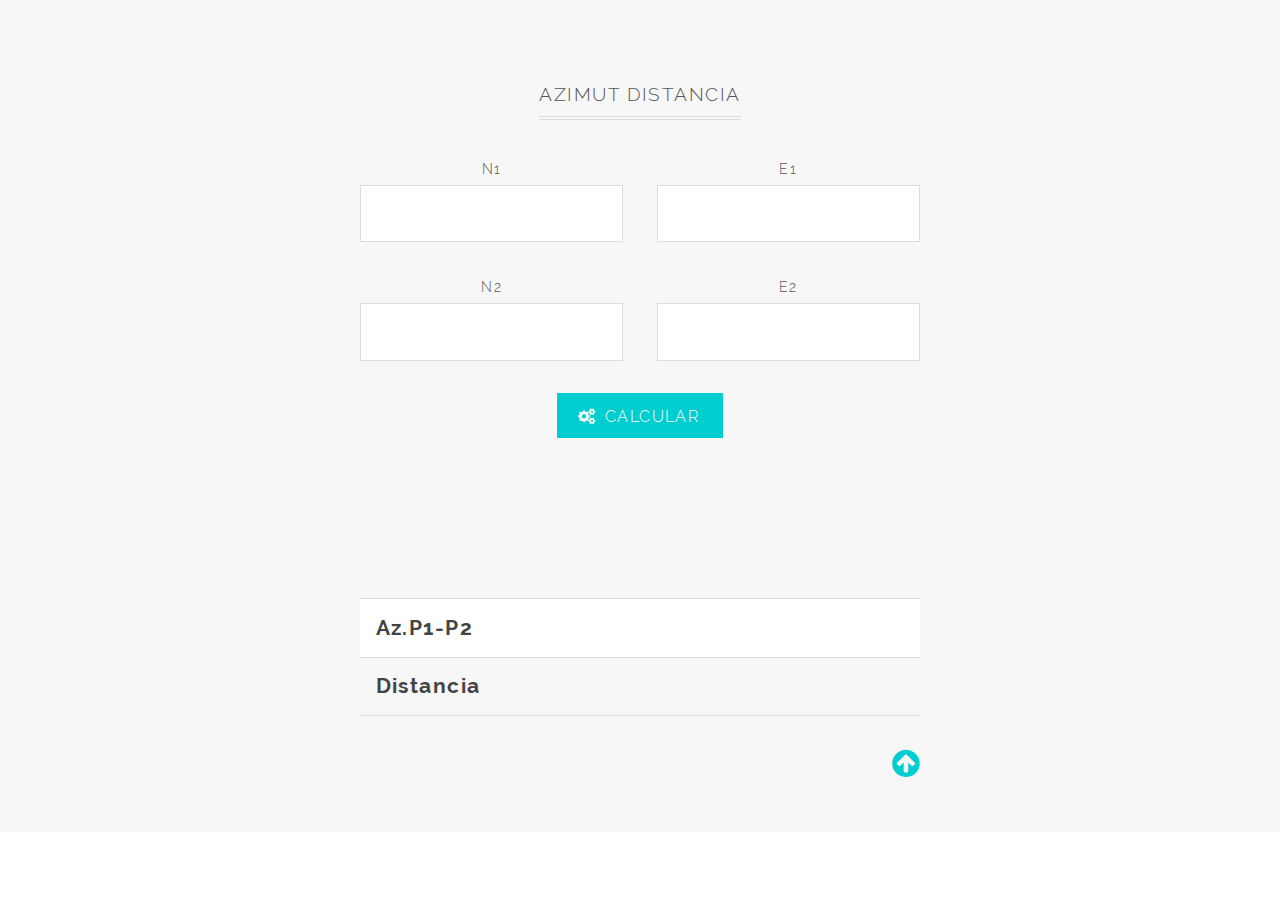
<file: azimut/azimut.html>
<!DOCTYPE HTML>
<!--
    Typify by TEMPLATED
    templated.co @templatedco
    Released for free under the Creative Commons Attribution 3.0 license (templated.co/license)
-->
<html>
<head>
    <title>Azimut Distancia</title>
    <meta charset="utf-8" />
    <meta name="viewport" content="width=device-width, initial-scale=1" />
    <!--[if lte IE 8]><script src="../assets/js/ie/html5shiv.js"></script><![endif]-->
    <link rel="stylesheet" href="../assets/css/main.css" />
    <!--[if lte IE 9]><link rel="stylesheet" href="../assets/css/ie9.css" /><![endif]-->
    <!-- Scripts -->
    <script src="../assets/js/jquery.min.js"></script>
    <script src="../assets/js/skel.min.js"></script>
    <script src="../assets/js/util.js"></script>
    <!--[if lte IE 8]><script src="../assets/js/ie/respond.min.js"></script><![endif]-->
    <script src="../assets/js/main.js"></script>
    <script src="../assets/js/bridge.js"></script>
</head>
<body>

		<!-- Two -->
			<section id="calculoAzimut" class="wrapper style2 special">
				<div class=" inner narrow">
					<header>
						<h3>Azimut Distancia</h3>
					</header>
					<form class="grid-form" method="post" action="#">
						<div class="form-control narrow">
							<label for="n1">N1</label>
							<input name="n1" id="n1" type="number" class="numerico">
						</div>
                        <div class="form-control narrow">
                            <label for="e1">E1</label>
                            <input name="e1" id="e1" type="number" class="numerico">
                        </div>
						<div class="form-control narrow">
							<label for="n1">N2</label>
							<input name="n2" id="n2" type="number" class="numerico">
						</div>
                        <div class="form-control narrow">
                            <label for="e2">E2</label>
                            <input type="number" id="e2" name="e2" class="numerico"/>
                        </div>
						<ul class="actions">
							<li><a href="javascript:void(0);" class="button special icon fa-cogs" onclick="calculoAzimut(); return false;">Calcular</a></li>
							<!--<li><input value="Send Message" type="submit" onClick="calculo();"></li>-->
						</ul>
					</form>
				</div>
			</section>

            <section id="resultadoAzimut" class="wrapper style2" >
                <div class="inner narrow">
                    <div class="table-wrapper">
                        <table>
                            <tbody>
                                <tr>
                                    <td class="negrita">Az.P1-P2</td>
                                    <td id="resultadoAzP1P2" class="numerico"></td>
                                </tr>
                                <tr>
                                    <td class="negrita">Distancia</td>
                                    <td id="resultadoDistancia" class="numerico"></td>
                                </tr>
                            </tbody>
                        </table>
                        <div class="align-right">
                            <a href="#javascript:void(0);" class="icon  fa fa-arrow-circle-up icono-2 " onclick="scrollA('calculoAzimut');"></a>
                        </div>
                    </div>
                </div>
            </section>
	</body>
</html>
</file>
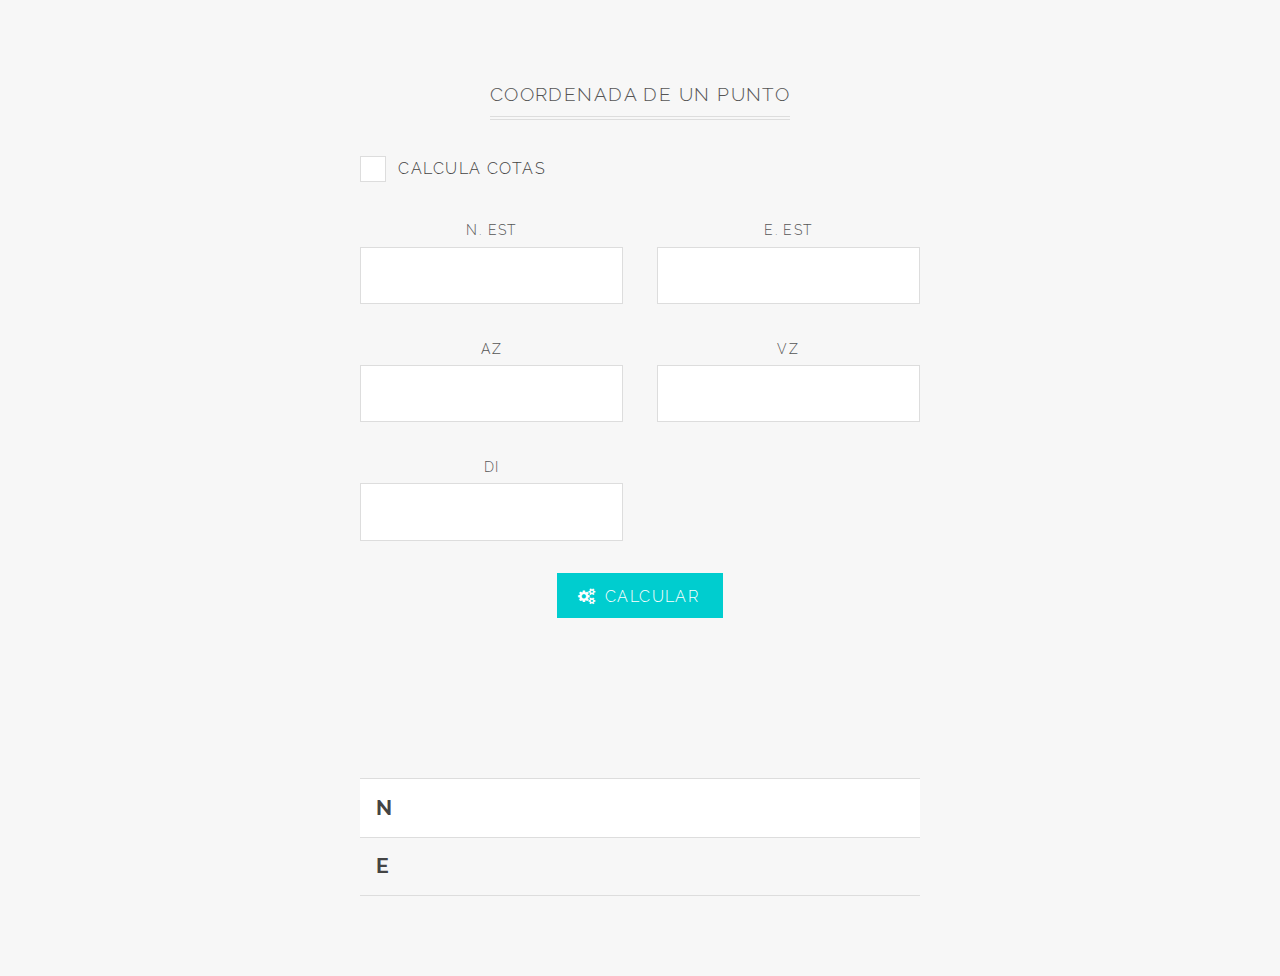
<file: coordenada/coordenadaPunto.html>
<!DOCTYPE HTML>
<!--
    Typify by TEMPLATED
    templated.co @templatedco
    Released for free under the Creative Commons Attribution 3.0 license (templated.co/license)
-->
<html>
<head>
    <title>Coordena de un Punto</title>
    <meta charset="utf-8" />
    <meta name="viewport" content="width=device-width, initial-scale=1" />
    <!--[if lte IE 8]><script src="../assets/js/ie/html5shiv.js"></script><![endif]-->
    <link rel="stylesheet" href="../assets/css/main.css" />
    <!--[if lte IE 9]><link rel="stylesheet" href="../assets/css/ie9.css" /><![endif]-->
    <!-- Scripts -->
    <script src="../assets/js/jquery.min.js"></script>
    <script src="../assets/js/skel.min.js"></script>
    <script src="../assets/js/util.js"></script>
    <!--[if lte IE 8]><script src="../assets/js/ie/respond.min.js"></script><![endif]-->
    <script src="../assets/js/main.js"></script>
    <script src="../assets/js/bridge.js"></script>
</head>
<body>

		<!-- Two -->
			<section id="calculoCoordenada" class="wrapper style2 special">
				<div class=" inner narrow">
					<header>
						<h3>Coordenada de un Punto</h3>
					</header>
					<form class="grid-form" method="post" action="#">
                        <div class="form-control align-left ">
                            <input type="checkbox" id="ccota" name="ccota"  onclick="desplegarCalculoCota();"/>
                            <label for="ccota">Calcula Cotas</label>
                        </div>
						<div class="form-control narrow">
							<label for="nest">N. Est</label>
							<input name="nest" id="nest" type="number" class="numerico">
						</div>
                        <div class="form-control narrow">
                            <label for="eest">E. Est</label>
                            <input name="eest" id="eest" type="number" class="numerico">
                        </div>
                        <div id="div_cest" class="form-control narrow hide">
                            <label for="cest">Cota Est</label>
                            <input id="cest" name="cest" type="number" class="numerico" />
                        </div>
                        <div id="div_hi" class="form-control narrow hide">
                            <label for="hi">HI</label>
                            <input id="hi" name="hi" type="number" class="numerico" />
                        </div>
						<div class="form-control narrow">
							<label for="az">AZ</label>
							<input name="az" id="az" type="number" class="numerico">
						</div>
                        <div class="form-control narrow">
                            <label for="vz">VZ</label>
                            <input type="number" id="vz" name="vz" class="numerico"/>
                        </div>
                        <div class="form-control narrow">
                            <label for="di">DI</label>
                            <input id="di" name="di" type="number" class="numerico"/>
                        </div>
                        <div id="div_hj" class="form-control narrow hide">
                            <label for="hj">HJ</label>
                            <input id="hj" name="hj" type="number" class="numerico"/>
                        </div>
						<ul class="actions">
							<li><a href="javascript:void(0);" class="button special icon fa-cogs" onclick="calculoCoordenada(); return false;">Calcular</a></li>
							<!--<li><input value="Send Message" type="submit" onClick="calculo();"></li>-->
						</ul>
					</form>
				</div>
			</section>

            <section id="resultadoCoordenada" class="wrapper style2" >
                <div class="inner narrow">
                    <div class="table-wrapper">
                        <table>
                            <tbody>
                                <tr>
                                    <td class="negrita">N</td>
                                    <td id="resultadoN" class="numerico"></td>
                                </tr>
                                <tr>
                                    <td class="negrita">E</td>
                                    <td id="resultadoE" class="numerico"></td>
                                </tr>
                                <tr id="tr_cota" class="hide">
                                    <td class="negrita">Cota</td>
                                    <td id="resultadoCota" class="numerico"></td>
                                </tr>
                            </tbody>
                        </table>
                    </div>
                </div>
            </section>
	</body>
</html>
</file>
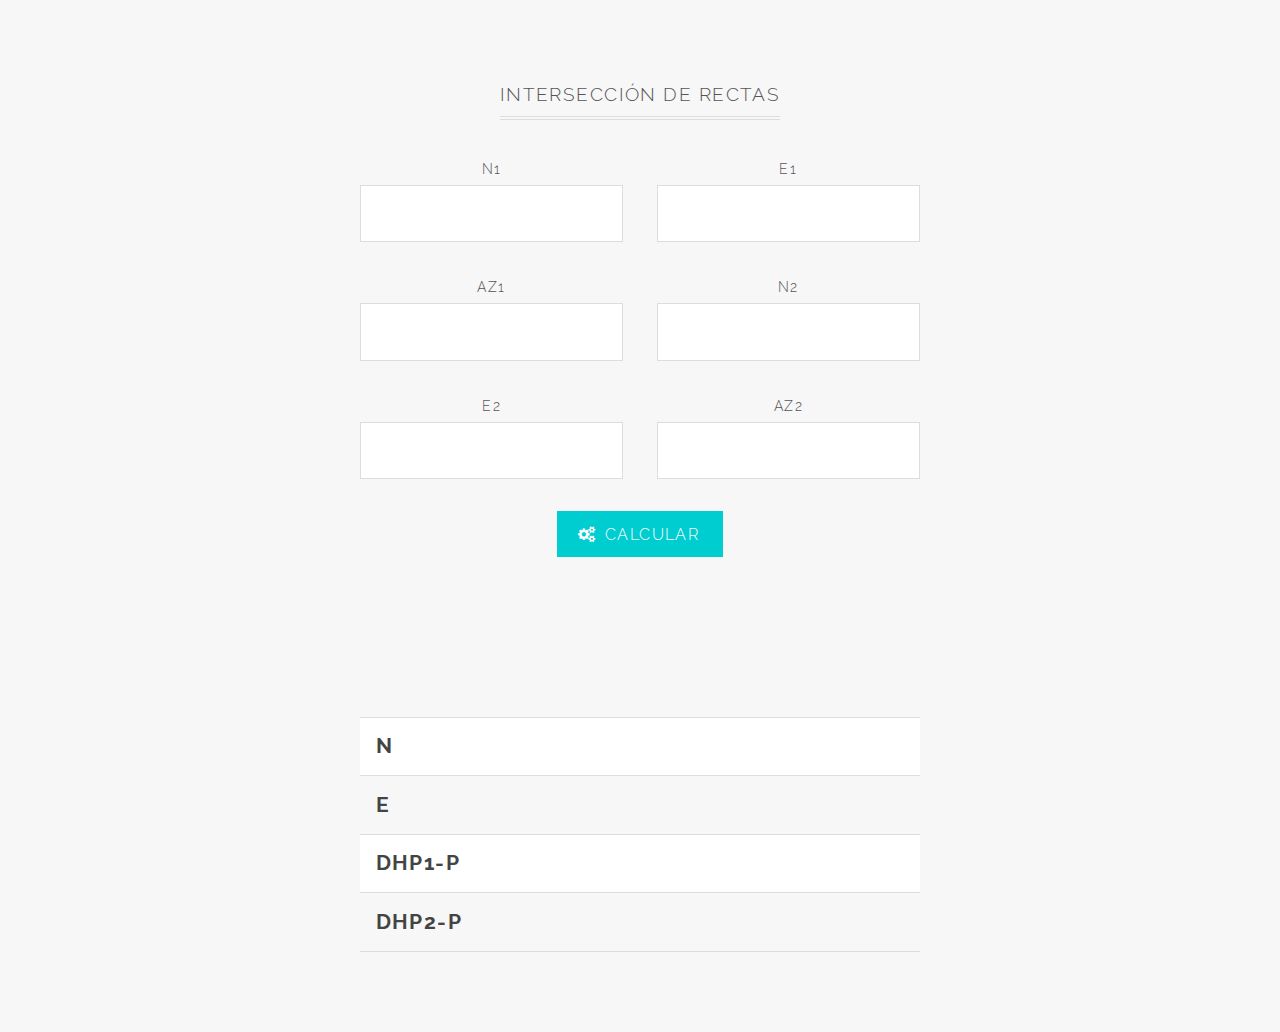
<file: recta/interseccionRectas.html>
<!DOCTYPE HTML>
<!--
    Typify by TEMPLATED
    templated.co @templatedco
    Released for free under the Creative Commons Attribution 3.0 license (templated.co/license)
-->
<html>
<head>
    <title>Intersecci&oacute;n de Recta</title>
    <meta charset="utf-8" />
    <meta name="viewport" content="width=device-width, initial-scale=1" />
    <!--[if lte IE 8]><script src="../assets/js/ie/html5shiv.js"></script><![endif]-->
    <link rel="stylesheet" href="../assets/css/main.css" />
    <!--[if lte IE 9]><link rel="stylesheet" href="../assets/css/ie9.css" /><![endif]-->
    <!-- Scripts -->
    <script src="../assets/js/jquery.min.js"></script>
    <script src="../assets/js/skel.min.js"></script>
    <script src="../assets/js/util.js"></script>
    <!--[if lte IE 8]><script src="../assets/js/ie/respond.min.js"></script><![endif]-->
    <script src="../assets/js/main.js"></script>
    <script src="../assets/js/bridge.js"></script>
</head>
<body>

		<!-- Two -->
			<section id="calculoAzimut" class="wrapper style2 special">
				<div class=" inner narrow">
					<header>
						<h3>Intersecci&oacute;n de Rectas</h3>
					</header>
					<form class="grid-form" method="post" action="#">
						<div class="form-control narrow">
							<label for="n1">N1</label>
							<input name="n1" id="n1" type="number" class="numerico">
						</div>
                        <div class="form-control narrow">
                            <label for="e1">E1</label>
                            <input name="e1" id="e1" type="number" class="numerico">
                        </div>
						<div class="form-control narrow">
							<label for="az1">AZ1</label>
							<input name="az1" id="az1" type="number" class="numerico">
						</div>
                        <div class="form-control narrow">
                            <label for="n2">N2</label>
                            <input type="number" id="n2" name="n2" class="numerico" />
                        </div>
                        <div class="form-control narrow">
                            <label for="e2">E2</label>
                            <input id="e2" name="e2" type="number" class="numerico"/>
                        </div>
                        <div class="form-control narrow">
                            <label for="az2">AZ2</label>
                            <input id="az2" name="az2" type="number" class="numerico"/>
                        </div>
						<ul class="actions">
							<li><a href="javascript:void(0);" class="button special icon fa-cogs" onclick="calculoRecta(); return false;">Calcular</a></li>
							<!--<li><input value="Send Message" type="submit" onClick="calculo();"></li>-->
						</ul>
					</form>
				</div>
			</section>

            <section id="resultadoInterseccionRecta" class="wrapper style2" >
                <div class="inner narrow">
                    <div class="table-wrapper">
                        <table>
                            <tbody>
                                <tr>
                                    <td class="negrita">N</td>
                                    <td id="resultadoN" class="numerico"></td>
                                </tr>
                                <tr>
                                    <td class="negrita">E</td>
                                    <td id="resultadoE" class="numerico"></td>
                                </tr>
                                <tr>
                                    <td class="negrita">DHP1-P</td>
                                    <td id="resultadoD1" class="numerico"></td>
                                </tr>
                                <tr>
                                    <td class="negrita">DHP2-P</td>
                                    <td id="resultadoD2" class="numerico"></td>
                                </tr>
                            </tbody>
                        </table>
                    </div>
                </div>
            </section>

            <section id="resultadoNo" class="wrapper style2 special hide" >
                <div class="inner narrow">
                    <header>
                        <h4 id="resultadoMensaje"></h4>
                    </header>
                </div>
            </section>
	</body>
</html>
</file>
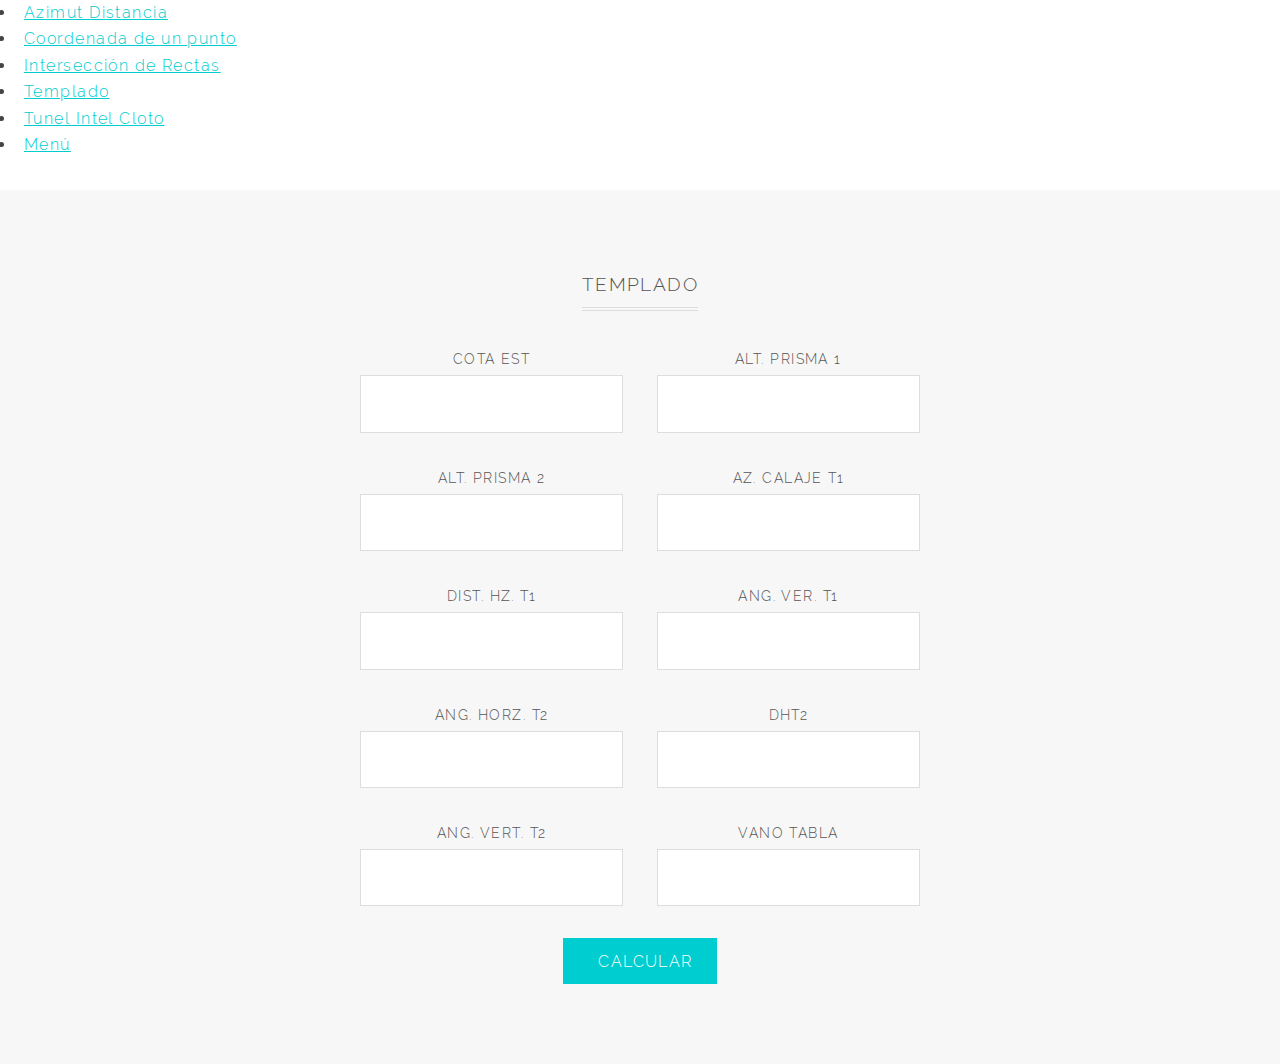
<file: templado/templado.html>
<!DOCTYPE HTML>
<!--
    Typify by TEMPLATED
    templated.co @templatedco
    Released for free under the Creative Commons Attribution 3.0 license (templated.co/license)
-->
<html>
<head>
    <title>Templado</title>
    <meta charset="utf-8" />
    <meta name="viewport" content="width=device-width, initial-scale=1" />
    <!--[if lte IE 8]><script src="../assets/js/ie/html5shiv.js"></script><![endif]-->
    <link rel="stylesheet" href="../assets/css/main.css" />
    <!--[if lte IE 9]><link rel="stylesheet" href="../assets/css/ie9.css" /><![endif]-->
    <!-- Scripts -->
    <script src="../assets/js/jquery.min.js"></script>
    <script src="../assets/js/skel.min.js"></script>
    <script src="../assets/js/util.js"></script>
    <!--[if lte IE 8]><script src="../assets/js/ie/respond.min.js"></script><![endif]-->
    <script src="../assets/js/main.js"></script>
    <script src="../assets/js/bridge.js"></script>
</head>
<body>

    <div class="menu-wrap">
        <input type="checkbox" class="toggler">
        <div class="hamburger"><div></div></div>
        <div class="menu">
          <div>
            <div>
              <ul>
                <li>
                    <a href="../azimut/azimut.html">
                        <i class="fas fa-map-marker-alt"></i> Azimut Distancia
                    </a>
                </li>
                <li>
                    <a href="../coordenada/coordenadaPunto.html">
                        <i class="fas fa-map-marked-alt"></i>
                        Coordenada de un punto
                    </a>
                </li>
                <li>
                    <a href="../recta/interseccionRectas.html">
                        <i class="fas fa-chart-line"></i>
                        Intersecci&oacute;n de Rectas
                    </a>
                </li>
                <li>
                    <a href="templado.html">
                        <i class="fas fa-layer-group"></i>
                        Templado
                    </a>
                </li>
                <li>
                    <a href="../tunel/tunel.html">
                        <i class="fas fa-code-branch"></i>
                        Tunel Intel Cloto
                    </a>
                </li>
                <li><a href="../index.html">Men&uacute;</a></li>
              </ul>
            </div>
          </div>
        </div>
      </div>
		<!-- Two -->
			<section id="calculoTemplado" class="wrapper style2 special">
				<div class=" inner narrow">
					<header>
						<h3><i class="fas fa-layer-group"></i> Templado</h3>
					</header>
					<form class="grid-form" method="post" action="#">
						<div class="form-control narrow">
							<label for="cest">Cota Est</label>
							<input name="cest" id="cest" type="number" class="numerico">
						</div>
                        <div class="form-control narrow">
                            <label for="ap1">Alt. Prisma 1</label>
                            <input name="ap1" id="ap1" type="number" class="numerico">
                        </div>
                        <div class="form-control narrow">
                            <label for="ap2">Alt. Prisma 2</label>
                            <input id="ap2" name="ap2" type="number" class="numerico"/>
                        </div>
                        <div class="form-control narrow">
                            <label for="act1">Az. Calaje T1</label>
                            <input id="act1" name="act1" type="number" class="numerico"/>
                        </div>
						<div class="form-control narrow">
							<label for="dht1">Dist. Hz. T1</label>
							<input name="dht1" id="dht1" type="number" class="numerico">
						</div>
                        <div class="form-control narrow">
                            <label for="avt1">Ang. Ver. T1</label>
                            <input type="number" id="avt1" name="avt1" class="numerico"/>
                        </div>
                        <div class="form-control narrow">
                            <label for="aht2">Ang. Horz. T2</label>
                            <input id="aht2" name="aht2" type="number" class="numerico"/>
                        </div>
                        <div class="form-control narrow">
                            <label for="dht2">DHT2</label>
                            <input id="dht2" name="dht2" type="number" class="numerico"/>
                        </div>
                        <div class="form-control narrow">
                            <label for="avt2">Ang. vert. T2</label>
                            <input id="avt2" name="avt2" type="number" class="numerico"/>
                        </div>
                        <div class="form-control narrow">
                            <label for="vt">Vano Tabla</label>
                            <input id="vt" name="vt" type="number" class="numerico"/>
                        </div>
						<ul class="actions">
							<li><a href="javascript:void(0);" class="button special icon" onclick="calculoTemplado(); return false;"><i class="fas fa-cogs"></i>Calcular</a></li>
							<!--<li><input value="Send Message" type="submit" onClick="calculo();"></li>-->
						</ul>
					</form>
				</div>
			</section>

            <section id="resultadoTemplado" class="wrapper style2 hide">
                <div class="inner narrow">
                    <div class="table-wrapper">
                        <table>
                            <tbody>
                                <tr>
                                    <td class="negrita">Gama</td>
                                    <td id="gama" class="numerico"></td>
                                </tr>
                                <tr>
                                    <td class="negrita">Vano</td>
                                    <td id="vano" class="numerico"></td>
                                </tr>
                            </tbody>
                        </table>
                    </div>
                    <input type="hidden" id="vm" name="vm"/>
                    <input type="hidden" id="ctgf" name="ctgf" />
                </div>
            </section>

            <section id="temperaturaTemplado" class="wrapper style2 special hide">
                <div class="inner narrow">
                    <form class="grid-form" method="post" action="#">
                        <div class="form-control narrow">
                            <label for="temperaturaInicio">Temperatura Inicio</label>
                            <input id="temperaturaInicio" name="temperaturaInicio" type="number" class="numerico"/>
                        </div>
                        <div class="form-control narrow">
                            <label for="temperaturaTermino">Temperatura Termino</label>
                            <input id="temperaturaTermino" name="temperaturaTermino" type="number" class="numerico"/>
                        </div>
                        <div class="form-control narrow">
                            <label for="flechaInicio">Flecha Inicio</label>
                            <input id="flechaInicio" name="flechaInicio" type="number" class="numerico"/>
                        </div>
                        <div class="form-control narrow">
                            <label for="flechaTermino">Flecha Termino</label>
                            <input id="flechaTermino" name="flechaTermino" type="number" class="numerico"/>
                        </div>
                        <div class="form-control narrow">
                            <label for="temperaturaReal">Temperatura Real</label>
                            <input id="temperaturaReal" name="temperaturaReal" type="number" class="numerico"/>
                        </div>
                        <div class="form-control narrow">
                            <label for="creep">Creep</label>
                            <input id="creep" name="creep" type="number" class="numerico"/>
                        </div>
                        <ul class="actions">
                            <li><a href="javascript:void(0);" class="button special icon" onclick="continuarTemplado(); return false;"><i class="fas fa-chevron-circle-right"></i>Continuar</a></li>
                        </ul>
                    </form>
                </div>
            </section>

            <section id="resultadoTemperaturaTrabajo" class="wrapper style2 hide">
                <div class="inner narrow">
                    <div class="table-wrapper">
                        <table>
                            <tbody>
                                <tr>
                                    <td class="negrita">Temperatura Trabajo</td>
                                    <td id="resultadoTemperatura" class="numerico"></td>
                                </tr>
                                <tr>
                                    <td class="negrita">Az. Catenaria</td>
                                    <td id="resultadoCatenaria" class="numerico"></td>
                                </tr>
                                <tr>
                                    <td class="negrita">Flecha Corregida</td>
                                    <td id="resultadoFlecha" class="numerico"></td>
                                </tr>
                                <tr>
                                    <td class="negrita">Ang. Vert. Corregido</td>
                                    <td id="resultadoAngulo" class="numerico"></td>
                                </tr>
                            </tbody>
                        </table>
                        <input type="hidden" id="dh2f" name="dh2f" />
                    </div>
                </div>
            </section>

        <section id="corrigeTemplado" class="wrapper style2 special hide">
            <div class="inner narrow">
                <form class="grid-form" method="post" action="#">
                    <div class="form-control" id="corrige_titulo">
                        <header>
                            <h4>¿Corrige?</h4>
                        </header>
                    </div>
                    <ul class="actions" id="corrige_botones">
                        <li><a href="javascript:void(0);" class="button special icon" onclick="siCorrigeTemplado(); return false;"><i class="fas fa-check"></i>Si</a></li>
                        <li><a href="javascript:void(0);" class="button special icon" onclick="noCorrige(); return false;"><i class="fas fa-times"></i>No</a></li>
                    </ul>
                    <div class="form-control narrow hide" id="corrige_angr">
                        <label for="angr">Angr</label>
                        <input id="angr" name="angr" type="number" class="numerico"/>
                    </div>
                    <ul class="actions hide" id="corregir_accion">
                        <li><a href="javascript:void(0);" class="button special icon" onclick="corregirTemplado(); return false;"><i class="fas fa-pencil-alt"></i>Corregir</a></li>
                    </ul>
                </form>
            </div>
        </section>

        <section id="resultadoCorreccionTemplado" class="wrapper hide">
                <div class="inner narrow">
                    <div class="table-wrapper">
                        <table>
                            <tbody>
                                <tr>
                                    <td class="negrita">Correcci&oacute;n</td>
                                    <td id="resultadoCorreccion" class="numerico"></td>
                                </tr>
                                <tr>
                                    <td class="negrita">Tanto % final</td>
                                    <td id="resultadoPorcentaje" class="numerico"></td>
                                </tr>
                            </tbody>
                        </table>
                    </div>
                </div>
        </section>

        <section id="cambioTemperatura" class="wrapper special hide">
            <div class="inner narrow">
                <form class="grid-form" method="post" action="#">
                    <div class="form-control" id="emperatura_titulo">
                        <header>
                            <h4>¿Cambio de Temperatura?</h4>
                        </header>
                    </div>
                    <ul class="actions" id="temperatura_botones">
                        <li><a href="javascript:void(0);" class="button special icon" onclick="siCambioTemperatura(); return false;"><i class="fas fa-check"></i>Si</a></li>
                        <li><a href="javascript:void(0);" class="button special icon fa-remove" onclick="noCambioTemperatura(); return false;"><i class="fas fa-times"></i>No</a></li>
                    </ul>
                </form>
            </div>
        </section>
        <input type="hidden" id="idFuncion" value="4" />
	</body>
</html>
</file>
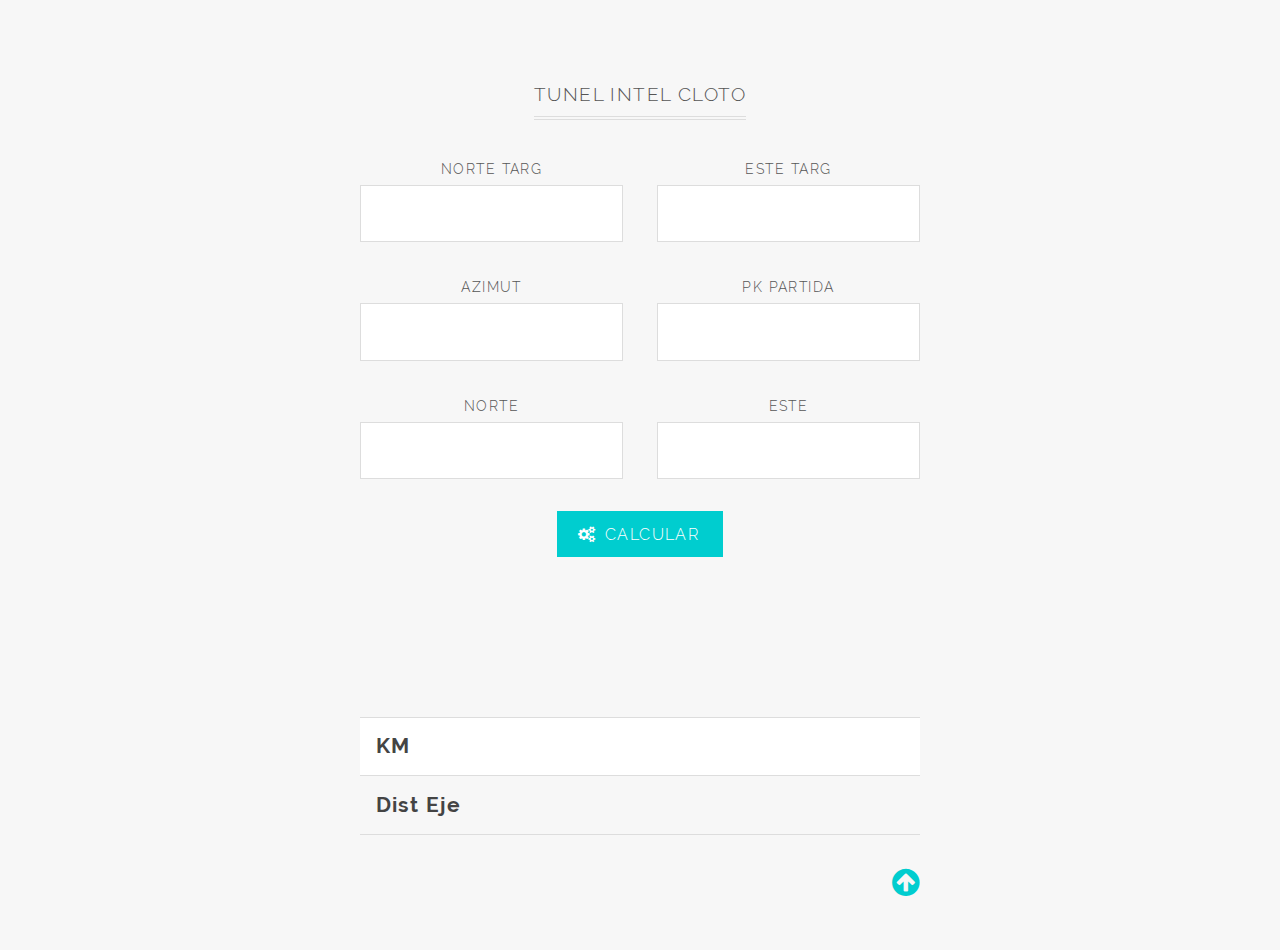
<file: tunel/tunel.html>
<!DOCTYPE HTML>
<!--
    Typify by TEMPLATED
    templated.co @templatedco
    Released for free under the Creative Commons Attribution 3.0 license (templated.co/license)
-->
<html>
<head>
    <title>Tunel Inter Cloto</title>
    <meta charset="utf-8" />
    <meta name="viewport" content="width=device-width, initial-scale=1" />
    <!--[if lte IE 8]><script src="../assets/js/ie/html5shiv.js"></script><![endif]-->
    <link rel="stylesheet" href="../assets/css/main.css" />
    <!--[if lte IE 9]><link rel="stylesheet" href="../assets/css/ie9.css" /><![endif]-->
    <!-- Scripts -->
    <script src="../assets/js/jquery.min.js"></script>
    <script src="../assets/js/skel.min.js"></script>
    <script src="../assets/js/util.js"></script>
    <!--[if lte IE 8]><script src="../assets/js/ie/respond.min.js"></script><![endif]-->
    <script src="../assets/js/main.js"></script>
    <script src="../assets/js/bridge.js"></script>
</head>
<body>

		<!-- Two -->
			<section id="calculoTunel" class="wrapper style2 special">
				<div class=" inner narrow">
					<header>
						<h3>Tunel Intel Cloto</h3>
					</header>
					<form class="grid-form" method="post" action="#">
						<div class="form-control narrow">
							<label for="n1">Norte Targ</label>
							<input name="n1" id="n1" type="number" class="numerico">
						</div>
                        <div class="form-control narrow">
                            <label for="e1">Este Targ</label>
                            <input name="e1" id="e1" type="number" class="numerico">
                        </div>
						<div class="form-control narrow">
							<label for="az1">Azimut</label>
							<input name="az1" id="az1" type="number" class="numerico">
						</div>
                        <div class="form-control narrow">
                            <label for="k1">PK Partida</label>
                            <input name="k1" id="k1" type="number" class="numerico">
                        </div>
                        <div class="form-control narrow">
                            <label for="n">Norte</label>
                            <input type="number" id="n" name="n" class="numerico"/>
                        </div>
                        <div class="form-control narrow">
                            <label for="e">Este</label>
                            <input type="number" id="e" name="e" class="numerico"/>
                        </div>
						<ul class="actions">
							<li><a href="javascript:void(0);" class="button special icon fa-cogs" onclick="calculoTunel(); return false;">Calcular</a></li>
							<!--<li><input value="Send Message" type="submit" onClick="calculo();"></li>-->
						</ul>
					</form>
				</div>
			</section>

            <section id="resultadoTunel" class="wrapper style2" >
                <div class="inner narrow">
                    <div class="table-wrapper">
                        <table>
                            <tbody>
                                <tr>
                                    <td class="negrita">KM</td>
                                    <td id="resultadoKM" class="numerico"></td>
                                </tr>
                                <tr>
                                    <td class="negrita">Dist Eje</td>
                                    <td id="resultadoDist" class="numerico"></td>
                                </tr>
                            </tbody>
                        </table>
                        <div class="align-right">
                            <a href="#javascript:void(0);" class="icon  fa fa-arrow-circle-up icono-2 " onclick="scrollA('calculoTunel');"></a>
                        </div>
                    </div>
                </div>
            </section>
	</body>
</html>
</file>
<file: assets/css/ie9.css>
/*
	Typify by TEMPLATED
	templated.co @templatedco
	Released for free under the Creative Commons Attribution 3.0 license (templated.co/license)
*/

/* Form */

	.grid-form .form-control {
		display: block;
		width: 100% !important;
	}

/* Feature */

	.features:after {
		content: '';
		display: block;
		clear: both;
	}

	.features .feature {
		display: block;
		float: left;
	}
</file>
<file: assets/css/main.css>
@import url(font-awesome.min.css);
@import url(font-raro.css);

/*
	Typify by TEMPLATED
	templated.co @templatedco
	Released for free under the Creative Commons Attribution 3.0 license (templated.co/license)
*/

/* Reset */

	html, body, div, span, applet, object, iframe, h1, h2, h3, h4, h5, h6, p, blockquote, pre, a, abbr, acronym, address, big, cite, code, del, dfn, em, img, ins, kbd, q, s, samp, small, strike, strong, sub, sup, tt, var, b, u, i, center, dl, dt, dd, ol, ul, li, fieldset, form, label, legend, table, caption, tbody, tfoot, thead, tr, th, td, article, aside, canvas, details, embed, figure, figcaption, footer, header, hgroup, menu, nav, output, ruby, section, summary, time, mark, audio, video {
		margin: 0;
		padding: 0;
		border: 0;
		font-size: 100%;
		font: inherit;
		vertical-align: baseline;
	}

	article, aside, details, figcaption, figure, footer, header, hgroup, menu, nav, section {
		display: block;
	}

	body {
		line-height: 1;
	}

	ol, ul {
		list-style: none;
	}

	blockquote, q {
		quotes: none;
	}

	blockquote:before, blockquote:after, q:before, q:after {
		content: '';
		content: none;
	}

	table {
		border-collapse: collapse;
		border-spacing: 0;
	}

	body {
		-webkit-text-size-adjust: none;
	}

/* Box Model */

	*, *:before, *:after {
		-moz-box-sizing: border-box;
		-webkit-box-sizing: border-box;
		box-sizing: border-box;
	}

/* Containers */

	.container {
		margin-left: auto;
		margin-right: auto;
	}

	.container.\31 25\25 {
		width: 100%;
		max-width: 100em;
		min-width: 80em;
	}

	.container.\37 5\25 {
		width: 60em;
	}

	.container.\35 0\25 {
		width: 40em;
	}

	.container.\32 5\25 {
		width: 20em;
	}

	.container {
		width: 80em;
	}

	@media screen and (max-width: 1680px) {

		.container.\31 25\25 {
			width: 100%;
			max-width: 100em;
			min-width: 80em;
		}

		.container.\37 5\25 {
			width: 60em;
		}

		.container.\35 0\25 {
			width: 40em;
		}

		.container.\32 5\25 {
			width: 20em;
		}

		.container {
			width: 80em;
		}

	}

	@media screen and (max-width: 1280px) {

		.container.\31 25\25 {
			width: 100%;
			max-width: 81.25em;
			min-width: 65em;
		}

		.container.\37 5\25 {
			width: 48.75em;
		}

		.container.\35 0\25 {
			width: 32.5em;
		}

		.container.\32 5\25 {
			width: 16.25em;
		}

		.container {
			width: 65em;
		}

	}

	@media screen and (max-width: 980px) {

		.container.\31 25\25 {
			width: 100%;
			max-width: 112.5%;
			min-width: 90%;
		}

		.container.\37 5\25 {
			width: 67.5%;
		}

		.container.\35 0\25 {
			width: 45%;
		}

		.container.\32 5\25 {
			width: 22.5%;
		}

		.container {
			width: 90%;
		}

	}

	@media screen and (max-width: 736px) {

		.container.\31 25\25 {
			width: 100%;
			max-width: 112.5%;
			min-width: 90%;
		}

		.container.\37 5\25 {
			width: 67.5%;
		}

		.container.\35 0\25 {
			width: 45%;
		}

		.container.\32 5\25 {
			width: 22.5%;
		}

		.container {
			width: 90%;
		}

	}

	@media screen and (max-width: 480px) {

		.container.\31 25\25 {
			width: 100%;
			max-width: 112.5%;
			min-width: 90%;
		}

		.container.\37 5\25 {
			width: 67.5%;
		}

		.container.\35 0\25 {
			width: 45%;
		}

		.container.\32 5\25 {
			width: 22.5%;
		}

		.container {
			width: 90%;
		}

	}

/* Grid */

	.row {
		border-bottom: solid 1px transparent;
		-moz-box-sizing: border-box;
		-webkit-box-sizing: border-box;
		box-sizing: border-box;
	}

	.row > * {
		float: left;
		-moz-box-sizing: border-box;
		-webkit-box-sizing: border-box;
		box-sizing: border-box;
	}

	.row:after, .row:before {
		content: '';
		display: block;
		clear: both;
		height: 0;
	}

	.row.uniform > * > :first-child {
		margin-top: 0;
	}

	.row.uniform > * > :last-child {
		margin-bottom: 0;
	}

	.row.\30 \25 > * {
		padding: 0 0 0 0em;
	}

	.row.\30 \25 {
		margin: 0 0 -1px 0em;
	}

	.row.uniform.\30 \25 > * {
		padding: 0em 0 0 0em;
	}

	.row.uniform.\30 \25 {
		margin: 0em 0 -1px 0em;
	}

	.row > * {
		padding: 0 0 0 2em;
	}

	.row {
		margin: 0 0 -1px -2em;
	}

	.row.uniform > * {
		padding: 2em 0 0 2em;
	}

	.row.uniform {
		margin: -2em 0 -1px -2em;
	}

	.row.\32 00\25 > * {
		padding: 0 0 0 4em;
	}

	.row.\32 00\25 {
		margin: 0 0 -1px -4em;
	}

	.row.uniform.\32 00\25 > * {
		padding: 4em 0 0 4em;
	}

	.row.uniform.\32 00\25 {
		margin: -4em 0 -1px -4em;
	}

	.row.\31 50\25 > * {
		padding: 0 0 0 3em;
	}

	.row.\31 50\25 {
		margin: 0 0 -1px -3em;
	}

	.row.uniform.\31 50\25 > * {
		padding: 3em 0 0 3em;
	}

	.row.uniform.\31 50\25 {
		margin: -3em 0 -1px -3em;
	}

	.row.\35 0\25 > * {
		padding: 0 0 0 1em;
	}

	.row.\35 0\25 {
		margin: 0 0 -1px -1em;
	}

	.row.uniform.\35 0\25 > * {
		padding: 1em 0 0 1em;
	}

	.row.uniform.\35 0\25 {
		margin: -1em 0 -1px -1em;
	}

	.row.\32 5\25 > * {
		padding: 0 0 0 0.5em;
	}

	.row.\32 5\25 {
		margin: 0 0 -1px -0.5em;
	}

	.row.uniform.\32 5\25 > * {
		padding: 0.5em 0 0 0.5em;
	}

	.row.uniform.\32 5\25 {
		margin: -0.5em 0 -1px -0.5em;
	}

	.\31 2u, .\31 2u\24 {
		width: 100%;
		clear: none;
		margin-left: 0;
	}

	.\31 1u, .\31 1u\24 {
		width: 91.6666666667%;
		clear: none;
		margin-left: 0;
	}

	.\31 0u, .\31 0u\24 {
		width: 83.3333333333%;
		clear: none;
		margin-left: 0;
	}

	.\39 u, .\39 u\24 {
		width: 75%;
		clear: none;
		margin-left: 0;
	}

	.\38 u, .\38 u\24 {
		width: 66.6666666667%;
		clear: none;
		margin-left: 0;
	}

	.\37 u, .\37 u\24 {
		width: 58.3333333333%;
		clear: none;
		margin-left: 0;
	}

	.\36 u, .\36 u\24 {
		width: 50%;
		clear: none;
		margin-left: 0;
	}

	.\35 u, .\35 u\24 {
		width: 41.6666666667%;
		clear: none;
		margin-left: 0;
	}

	.\34 u, .\34 u\24 {
		width: 33.3333333333%;
		clear: none;
		margin-left: 0;
	}

	.\33 u, .\33 u\24 {
		width: 25%;
		clear: none;
		margin-left: 0;
	}

	.\32 u, .\32 u\24 {
		width: 16.6666666667%;
		clear: none;
		margin-left: 0;
	}

	.\31 u, .\31 u\24 {
		width: 8.3333333333%;
		clear: none;
		margin-left: 0;
	}

	.\31 2u\24 + *,
	.\31 1u\24 + *,
	.\31 0u\24 + *,
	.\39 u\24 + *,
	.\38 u\24 + *,
	.\37 u\24 + *,
	.\36 u\24 + *,
	.\35 u\24 + *,
	.\34 u\24 + *,
	.\33 u\24 + *,
	.\32 u\24 + *,
	.\31 u\24 + * {
		clear: left;
	}

	.\-11u {
		margin-left: 91.66667%;
	}

	.\-10u {
		margin-left: 83.33333%;
	}

	.\-9u {
		margin-left: 75%;
	}

	.\-8u {
		margin-left: 66.66667%;
	}

	.\-7u {
		margin-left: 58.33333%;
	}

	.\-6u {
		margin-left: 50%;
	}

	.\-5u {
		margin-left: 41.66667%;
	}

	.\-4u {
		margin-left: 33.33333%;
	}

	.\-3u {
		margin-left: 25%;
	}

	.\-2u {
		margin-left: 16.66667%;
	}

	.\-1u {
		margin-left: 8.33333%;
	}

	@media screen and (max-width: 1680px) {

		.row > * {
			padding: 0 0 0 2em;
		}

		.row {
			margin: 0 0 -1px -2em;
		}

		.row.uniform > * {
			padding: 2em 0 0 2em;
		}

		.row.uniform {
			margin: -2em 0 -1px -2em;
		}

		.row.\32 00\25 > * {
			padding: 0 0 0 4em;
		}

		.row.\32 00\25 {
			margin: 0 0 -1px -4em;
		}

		.row.uniform.\32 00\25 > * {
			padding: 4em 0 0 4em;
		}

		.row.uniform.\32 00\25 {
			margin: -4em 0 -1px -4em;
		}

		.row.\31 50\25 > * {
			padding: 0 0 0 3em;
		}

		.row.\31 50\25 {
			margin: 0 0 -1px -3em;
		}

		.row.uniform.\31 50\25 > * {
			padding: 3em 0 0 3em;
		}

		.row.uniform.\31 50\25 {
			margin: -3em 0 -1px -3em;
		}

		.row.\35 0\25 > * {
			padding: 0 0 0 1em;
		}

		.row.\35 0\25 {
			margin: 0 0 -1px -1em;
		}

		.row.uniform.\35 0\25 > * {
			padding: 1em 0 0 1em;
		}

		.row.uniform.\35 0\25 {
			margin: -1em 0 -1px -1em;
		}

		.row.\32 5\25 > * {
			padding: 0 0 0 0.5em;
		}

		.row.\32 5\25 {
			margin: 0 0 -1px -0.5em;
		}

		.row.uniform.\32 5\25 > * {
			padding: 0.5em 0 0 0.5em;
		}

		.row.uniform.\32 5\25 {
			margin: -0.5em 0 -1px -0.5em;
		}

		.\31 2u\28xlarge\29, .\31 2u\24\28xlarge\29 {
			width: 100%;
			clear: none;
			margin-left: 0;
		}

		.\31 1u\28xlarge\29, .\31 1u\24\28xlarge\29 {
			width: 91.6666666667%;
			clear: none;
			margin-left: 0;
		}

		.\31 0u\28xlarge\29, .\31 0u\24\28xlarge\29 {
			width: 83.3333333333%;
			clear: none;
			margin-left: 0;
		}

		.\39 u\28xlarge\29, .\39 u\24\28xlarge\29 {
			width: 75%;
			clear: none;
			margin-left: 0;
		}

		.\38 u\28xlarge\29, .\38 u\24\28xlarge\29 {
			width: 66.6666666667%;
			clear: none;
			margin-left: 0;
		}

		.\37 u\28xlarge\29, .\37 u\24\28xlarge\29 {
			width: 58.3333333333%;
			clear: none;
			margin-left: 0;
		}

		.\36 u\28xlarge\29, .\36 u\24\28xlarge\29 {
			width: 50%;
			clear: none;
			margin-left: 0;
		}

		.\35 u\28xlarge\29, .\35 u\24\28xlarge\29 {
			width: 41.6666666667%;
			clear: none;
			margin-left: 0;
		}

		.\34 u\28xlarge\29, .\34 u\24\28xlarge\29 {
			width: 33.3333333333%;
			clear: none;
			margin-left: 0;
		}

		.\33 u\28xlarge\29, .\33 u\24\28xlarge\29 {
			width: 25%;
			clear: none;
			margin-left: 0;
		}

		.\32 u\28xlarge\29, .\32 u\24\28xlarge\29 {
			width: 16.6666666667%;
			clear: none;
			margin-left: 0;
		}

		.\31 u\28xlarge\29, .\31 u\24\28xlarge\29 {
			width: 8.3333333333%;
			clear: none;
			margin-left: 0;
		}

		.\31 2u\24\28xlarge\29 + *,
		.\31 1u\24\28xlarge\29 + *,
		.\31 0u\24\28xlarge\29 + *,
		.\39 u\24\28xlarge\29 + *,
		.\38 u\24\28xlarge\29 + *,
		.\37 u\24\28xlarge\29 + *,
		.\36 u\24\28xlarge\29 + *,
		.\35 u\24\28xlarge\29 + *,
		.\34 u\24\28xlarge\29 + *,
		.\33 u\24\28xlarge\29 + *,
		.\32 u\24\28xlarge\29 + *,
		.\31 u\24\28xlarge\29 + * {
			clear: left;
		}

		.\-11u\28xlarge\29 {
			margin-left: 91.66667%;
		}

		.\-10u\28xlarge\29 {
			margin-left: 83.33333%;
		}

		.\-9u\28xlarge\29 {
			margin-left: 75%;
		}

		.\-8u\28xlarge\29 {
			margin-left: 66.66667%;
		}

		.\-7u\28xlarge\29 {
			margin-left: 58.33333%;
		}

		.\-6u\28xlarge\29 {
			margin-left: 50%;
		}

		.\-5u\28xlarge\29 {
			margin-left: 41.66667%;
		}

		.\-4u\28xlarge\29 {
			margin-left: 33.33333%;
		}

		.\-3u\28xlarge\29 {
			margin-left: 25%;
		}

		.\-2u\28xlarge\29 {
			margin-left: 16.66667%;
		}

		.\-1u\28xlarge\29 {
			margin-left: 8.33333%;
		}

	}

	@media screen and (max-width: 1280px) {

		.row > * {
			padding: 0 0 0 1.5em;
		}

		.row {
			margin: 0 0 -1px -1.5em;
		}

		.row.uniform > * {
			padding: 1.5em 0 0 1.5em;
		}

		.row.uniform {
			margin: -1.5em 0 -1px -1.5em;
		}

		.row.\32 00\25 > * {
			padding: 0 0 0 3em;
		}

		.row.\32 00\25 {
			margin: 0 0 -1px -3em;
		}

		.row.uniform.\32 00\25 > * {
			padding: 3em 0 0 3em;
		}

		.row.uniform.\32 00\25 {
			margin: -3em 0 -1px -3em;
		}

		.row.\31 50\25 > * {
			padding: 0 0 0 2.25em;
		}

		.row.\31 50\25 {
			margin: 0 0 -1px -2.25em;
		}

		.row.uniform.\31 50\25 > * {
			padding: 2.25em 0 0 2.25em;
		}

		.row.uniform.\31 50\25 {
			margin: -2.25em 0 -1px -2.25em;
		}

		.row.\35 0\25 > * {
			padding: 0 0 0 0.75em;
		}

		.row.\35 0\25 {
			margin: 0 0 -1px -0.75em;
		}

		.row.uniform.\35 0\25 > * {
			padding: 0.75em 0 0 0.75em;
		}

		.row.uniform.\35 0\25 {
			margin: -0.75em 0 -1px -0.75em;
		}

		.row.\32 5\25 > * {
			padding: 0 0 0 0.375em;
		}

		.row.\32 5\25 {
			margin: 0 0 -1px -0.375em;
		}

		.row.uniform.\32 5\25 > * {
			padding: 0.375em 0 0 0.375em;
		}

		.row.uniform.\32 5\25 {
			margin: -0.375em 0 -1px -0.375em;
		}

		.\31 2u\28large\29, .\31 2u\24\28large\29 {
			width: 100%;
			clear: none;
			margin-left: 0;
		}

		.\31 1u\28large\29, .\31 1u\24\28large\29 {
			width: 91.6666666667%;
			clear: none;
			margin-left: 0;
		}

		.\31 0u\28large\29, .\31 0u\24\28large\29 {
			width: 83.3333333333%;
			clear: none;
			margin-left: 0;
		}

		.\39 u\28large\29, .\39 u\24\28large\29 {
			width: 75%;
			clear: none;
			margin-left: 0;
		}

		.\38 u\28large\29, .\38 u\24\28large\29 {
			width: 66.6666666667%;
			clear: none;
			margin-left: 0;
		}

		.\37 u\28large\29, .\37 u\24\28large\29 {
			width: 58.3333333333%;
			clear: none;
			margin-left: 0;
		}

		.\36 u\28large\29, .\36 u\24\28large\29 {
			width: 50%;
			clear: none;
			margin-left: 0;
		}

		.\35 u\28large\29, .\35 u\24\28large\29 {
			width: 41.6666666667%;
			clear: none;
			margin-left: 0;
		}

		.\34 u\28large\29, .\34 u\24\28large\29 {
			width: 33.3333333333%;
			clear: none;
			margin-left: 0;
		}

		.\33 u\28large\29, .\33 u\24\28large\29 {
			width: 25%;
			clear: none;
			margin-left: 0;
		}

		.\32 u\28large\29, .\32 u\24\28large\29 {
			width: 16.6666666667%;
			clear: none;
			margin-left: 0;
		}

		.\31 u\28large\29, .\31 u\24\28large\29 {
			width: 8.3333333333%;
			clear: none;
			margin-left: 0;
		}

		.\31 2u\24\28large\29 + *,
		.\31 1u\24\28large\29 + *,
		.\31 0u\24\28large\29 + *,
		.\39 u\24\28large\29 + *,
		.\38 u\24\28large\29 + *,
		.\37 u\24\28large\29 + *,
		.\36 u\24\28large\29 + *,
		.\35 u\24\28large\29 + *,
		.\34 u\24\28large\29 + *,
		.\33 u\24\28large\29 + *,
		.\32 u\24\28large\29 + *,
		.\31 u\24\28large\29 + * {
			clear: left;
		}

		.\-11u\28large\29 {
			margin-left: 91.66667%;
		}

		.\-10u\28large\29 {
			margin-left: 83.33333%;
		}

		.\-9u\28large\29 {
			margin-left: 75%;
		}

		.\-8u\28large\29 {
			margin-left: 66.66667%;
		}

		.\-7u\28large\29 {
			margin-left: 58.33333%;
		}

		.\-6u\28large\29 {
			margin-left: 50%;
		}

		.\-5u\28large\29 {
			margin-left: 41.66667%;
		}

		.\-4u\28large\29 {
			margin-left: 33.33333%;
		}

		.\-3u\28large\29 {
			margin-left: 25%;
		}

		.\-2u\28large\29 {
			margin-left: 16.66667%;
		}

		.\-1u\28large\29 {
			margin-left: 8.33333%;
		}

	}

	@media screen and (max-width: 980px) {

		.row > * {
			padding: 0 0 0 1.5em;
		}

		.row {
			margin: 0 0 -1px -1.5em;
		}

		.row.uniform > * {
			padding: 1.5em 0 0 1.5em;
		}

		.row.uniform {
			margin: -1.5em 0 -1px -1.5em;
		}

		.row.\32 00\25 > * {
			padding: 0 0 0 3em;
		}

		.row.\32 00\25 {
			margin: 0 0 -1px -3em;
		}

		.row.uniform.\32 00\25 > * {
			padding: 3em 0 0 3em;
		}

		.row.uniform.\32 00\25 {
			margin: -3em 0 -1px -3em;
		}

		.row.\31 50\25 > * {
			padding: 0 0 0 2.25em;
		}

		.row.\31 50\25 {
			margin: 0 0 -1px -2.25em;
		}

		.row.uniform.\31 50\25 > * {
			padding: 2.25em 0 0 2.25em;
		}

		.row.uniform.\31 50\25 {
			margin: -2.25em 0 -1px -2.25em;
		}

		.row.\35 0\25 > * {
			padding: 0 0 0 0.75em;
		}

		.row.\35 0\25 {
			margin: 0 0 -1px -0.75em;
		}

		.row.uniform.\35 0\25 > * {
			padding: 0.75em 0 0 0.75em;
		}

		.row.uniform.\35 0\25 {
			margin: -0.75em 0 -1px -0.75em;
		}

		.row.\32 5\25 > * {
			padding: 0 0 0 0.375em;
		}

		.row.\32 5\25 {
			margin: 0 0 -1px -0.375em;
		}

		.row.uniform.\32 5\25 > * {
			padding: 0.375em 0 0 0.375em;
		}

		.row.uniform.\32 5\25 {
			margin: -0.375em 0 -1px -0.375em;
		}

		.\31 2u\28medium\29, .\31 2u\24\28medium\29 {
			width: 100%;
			clear: none;
			margin-left: 0;
		}

		.\31 1u\28medium\29, .\31 1u\24\28medium\29 {
			width: 91.6666666667%;
			clear: none;
			margin-left: 0;
		}

		.\31 0u\28medium\29, .\31 0u\24\28medium\29 {
			width: 83.3333333333%;
			clear: none;
			margin-left: 0;
		}

		.\39 u\28medium\29, .\39 u\24\28medium\29 {
			width: 75%;
			clear: none;
			margin-left: 0;
		}

		.\38 u\28medium\29, .\38 u\24\28medium\29 {
			width: 66.6666666667%;
			clear: none;
			margin-left: 0;
		}

		.\37 u\28medium\29, .\37 u\24\28medium\29 {
			width: 58.3333333333%;
			clear: none;
			margin-left: 0;
		}

		.\36 u\28medium\29, .\36 u\24\28medium\29 {
			width: 50%;
			clear: none;
			margin-left: 0;
		}

		.\35 u\28medium\29, .\35 u\24\28medium\29 {
			width: 41.6666666667%;
			clear: none;
			margin-left: 0;
		}

		.\34 u\28medium\29, .\34 u\24\28medium\29 {
			width: 33.3333333333%;
			clear: none;
			margin-left: 0;
		}

		.\33 u\28medium\29, .\33 u\24\28medium\29 {
			width: 25%;
			clear: none;
			margin-left: 0;
		}

		.\32 u\28medium\29, .\32 u\24\28medium\29 {
			width: 16.6666666667%;
			clear: none;
			margin-left: 0;
		}

		.\31 u\28medium\29, .\31 u\24\28medium\29 {
			width: 8.3333333333%;
			clear: none;
			margin-left: 0;
		}

		.\31 2u\24\28medium\29 + *,
		.\31 1u\24\28medium\29 + *,
		.\31 0u\24\28medium\29 + *,
		.\39 u\24\28medium\29 + *,
		.\38 u\24\28medium\29 + *,
		.\37 u\24\28medium\29 + *,
		.\36 u\24\28medium\29 + *,
		.\35 u\24\28medium\29 + *,
		.\34 u\24\28medium\29 + *,
		.\33 u\24\28medium\29 + *,
		.\32 u\24\28medium\29 + *,
		.\31 u\24\28medium\29 + * {
			clear: left;
		}

		.\-11u\28medium\29 {
			margin-left: 91.66667%;
		}

		.\-10u\28medium\29 {
			margin-left: 83.33333%;
		}

		.\-9u\28medium\29 {
			margin-left: 75%;
		}

		.\-8u\28medium\29 {
			margin-left: 66.66667%;
		}

		.\-7u\28medium\29 {
			margin-left: 58.33333%;
		}

		.\-6u\28medium\29 {
			margin-left: 50%;
		}

		.\-5u\28medium\29 {
			margin-left: 41.66667%;
		}

		.\-4u\28medium\29 {
			margin-left: 33.33333%;
		}

		.\-3u\28medium\29 {
			margin-left: 25%;
		}

		.\-2u\28medium\29 {
			margin-left: 16.66667%;
		}

		.\-1u\28medium\29 {
			margin-left: 8.33333%;
		}

	}

	@media screen and (max-width: 736px) {

		.row > * {
			padding: 0 0 0 1.25em;
		}

		.row {
			margin: 0 0 -1px -1.25em;
		}

		.row.uniform > * {
			padding: 1.25em 0 0 1.25em;
		}

		.row.uniform {
			margin: -1.25em 0 -1px -1.25em;
		}

		.row.\32 00\25 > * {
			padding: 0 0 0 2.5em;
		}

		.row.\32 00\25 {
			margin: 0 0 -1px -2.5em;
		}

		.row.uniform.\32 00\25 > * {
			padding: 2.5em 0 0 2.5em;
		}

		.row.uniform.\32 00\25 {
			margin: -2.5em 0 -1px -2.5em;
		}

		.row.\31 50\25 > * {
			padding: 0 0 0 1.875em;
		}

		.row.\31 50\25 {
			margin: 0 0 -1px -1.875em;
		}

		.row.uniform.\31 50\25 > * {
			padding: 1.875em 0 0 1.875em;
		}

		.row.uniform.\31 50\25 {
			margin: -1.875em 0 -1px -1.875em;
		}

		.row.\35 0\25 > * {
			padding: 0 0 0 0.625em;
		}

		.row.\35 0\25 {
			margin: 0 0 -1px -0.625em;
		}

		.row.uniform.\35 0\25 > * {
			padding: 0.625em 0 0 0.625em;
		}

		.row.uniform.\35 0\25 {
			margin: -0.625em 0 -1px -0.625em;
		}

		.row.\32 5\25 > * {
			padding: 0 0 0 0.3125em;
		}

		.row.\32 5\25 {
			margin: 0 0 -1px -0.3125em;
		}

		.row.uniform.\32 5\25 > * {
			padding: 0.3125em 0 0 0.3125em;
		}

		.row.uniform.\32 5\25 {
			margin: -0.3125em 0 -1px -0.3125em;
		}

		.\31 2u\28small\29, .\31 2u\24\28small\29 {
			width: 100%;
			clear: none;
			margin-left: 0;
		}

		.\31 1u\28small\29, .\31 1u\24\28small\29 {
			width: 91.6666666667%;
			clear: none;
			margin-left: 0;
		}

		.\31 0u\28small\29, .\31 0u\24\28small\29 {
			width: 83.3333333333%;
			clear: none;
			margin-left: 0;
		}

		.\39 u\28small\29, .\39 u\24\28small\29 {
			width: 75%;
			clear: none;
			margin-left: 0;
		}

		.\38 u\28small\29, .\38 u\24\28small\29 {
			width: 66.6666666667%;
			clear: none;
			margin-left: 0;
		}

		.\37 u\28small\29, .\37 u\24\28small\29 {
			width: 58.3333333333%;
			clear: none;
			margin-left: 0;
		}

		.\36 u\28small\29, .\36 u\24\28small\29 {
			width: 50%;
			clear: none;
			margin-left: 0;
		}

		.\35 u\28small\29, .\35 u\24\28small\29 {
			width: 41.6666666667%;
			clear: none;
			margin-left: 0;
		}

		.\34 u\28small\29, .\34 u\24\28small\29 {
			width: 33.3333333333%;
			clear: none;
			margin-left: 0;
		}

		.\33 u\28small\29, .\33 u\24\28small\29 {
			width: 25%;
			clear: none;
			margin-left: 0;
		}

		.\32 u\28small\29, .\32 u\24\28small\29 {
			width: 16.6666666667%;
			clear: none;
			margin-left: 0;
		}

		.\31 u\28small\29, .\31 u\24\28small\29 {
			width: 8.3333333333%;
			clear: none;
			margin-left: 0;
		}

		.\31 2u\24\28small\29 + *,
		.\31 1u\24\28small\29 + *,
		.\31 0u\24\28small\29 + *,
		.\39 u\24\28small\29 + *,
		.\38 u\24\28small\29 + *,
		.\37 u\24\28small\29 + *,
		.\36 u\24\28small\29 + *,
		.\35 u\24\28small\29 + *,
		.\34 u\24\28small\29 + *,
		.\33 u\24\28small\29 + *,
		.\32 u\24\28small\29 + *,
		.\31 u\24\28small\29 + * {
			clear: left;
		}

		.\-11u\28small\29 {
			margin-left: 91.66667%;
		}

		.\-10u\28small\29 {
			margin-left: 83.33333%;
		}

		.\-9u\28small\29 {
			margin-left: 75%;
		}

		.\-8u\28small\29 {
			margin-left: 66.66667%;
		}

		.\-7u\28small\29 {
			margin-left: 58.33333%;
		}

		.\-6u\28small\29 {
			margin-left: 50%;
		}

		.\-5u\28small\29 {
			margin-left: 41.66667%;
		}

		.\-4u\28small\29 {
			margin-left: 33.33333%;
		}

		.\-3u\28small\29 {
			margin-left: 25%;
		}

		.\-2u\28small\29 {
			margin-left: 16.66667%;
		}

		.\-1u\28small\29 {
			margin-left: 8.33333%;
		}

	}

	@media screen and (max-width: 480px) {

		.row > * {
			padding: 0 0 0 1.25em;
		}

		.row {
			margin: 0 0 -1px -1.25em;
		}

		.row.uniform > * {
			padding: 1.25em 0 0 1.25em;
		}

		.row.uniform {
			margin: -1.25em 0 -1px -1.25em;
		}

		.row.\32 00\25 > * {
			padding: 0 0 0 2.5em;
		}

		.row.\32 00\25 {
			margin: 0 0 -1px -2.5em;
		}

		.row.uniform.\32 00\25 > * {
			padding: 2.5em 0 0 2.5em;
		}

		.row.uniform.\32 00\25 {
			margin: -2.5em 0 -1px -2.5em;
		}

		.row.\31 50\25 > * {
			padding: 0 0 0 1.875em;
		}

		.row.\31 50\25 {
			margin: 0 0 -1px -1.875em;
		}

		.row.uniform.\31 50\25 > * {
			padding: 1.875em 0 0 1.875em;
		}

		.row.uniform.\31 50\25 {
			margin: -1.875em 0 -1px -1.875em;
		}

		.row.\35 0\25 > * {
			padding: 0 0 0 0.625em;
		}

		.row.\35 0\25 {
			margin: 0 0 -1px -0.625em;
		}

		.row.uniform.\35 0\25 > * {
			padding: 0.625em 0 0 0.625em;
		}

		.row.uniform.\35 0\25 {
			margin: -0.625em 0 -1px -0.625em;
		}

		.row.\32 5\25 > * {
			padding: 0 0 0 0.3125em;
		}

		.row.\32 5\25 {
			margin: 0 0 -1px -0.3125em;
		}

		.row.uniform.\32 5\25 > * {
			padding: 0.3125em 0 0 0.3125em;
		}

		.row.uniform.\32 5\25 {
			margin: -0.3125em 0 -1px -0.3125em;
		}

		.\31 2u\28xsmall\29, .\31 2u\24\28xsmall\29 {
			width: 100%;
			clear: none;
			margin-left: 0;
		}

		.\31 1u\28xsmall\29, .\31 1u\24\28xsmall\29 {
			width: 91.6666666667%;
			clear: none;
			margin-left: 0;
		}

		.\31 0u\28xsmall\29, .\31 0u\24\28xsmall\29 {
			width: 83.3333333333%;
			clear: none;
			margin-left: 0;
		}

		.\39 u\28xsmall\29, .\39 u\24\28xsmall\29 {
			width: 75%;
			clear: none;
			margin-left: 0;
		}

		.\38 u\28xsmall\29, .\38 u\24\28xsmall\29 {
			width: 66.6666666667%;
			clear: none;
			margin-left: 0;
		}

		.\37 u\28xsmall\29, .\37 u\24\28xsmall\29 {
			width: 58.3333333333%;
			clear: none;
			margin-left: 0;
		}

		.\36 u\28xsmall\29, .\36 u\24\28xsmall\29 {
			width: 50%;
			clear: none;
			margin-left: 0;
		}

		.\35 u\28xsmall\29, .\35 u\24\28xsmall\29 {
			width: 41.6666666667%;
			clear: none;
			margin-left: 0;
		}

		.\34 u\28xsmall\29, .\34 u\24\28xsmall\29 {
			width: 33.3333333333%;
			clear: none;
			margin-left: 0;
		}

		.\33 u\28xsmall\29, .\33 u\24\28xsmall\29 {
			width: 25%;
			clear: none;
			margin-left: 0;
		}

		.\32 u\28xsmall\29, .\32 u\24\28xsmall\29 {
			width: 16.6666666667%;
			clear: none;
			margin-left: 0;
		}

		.\31 u\28xsmall\29, .\31 u\24\28xsmall\29 {
			width: 8.3333333333%;
			clear: none;
			margin-left: 0;
		}

		.\31 2u\24\28xsmall\29 + *,
		.\31 1u\24\28xsmall\29 + *,
		.\31 0u\24\28xsmall\29 + *,
		.\39 u\24\28xsmall\29 + *,
		.\38 u\24\28xsmall\29 + *,
		.\37 u\24\28xsmall\29 + *,
		.\36 u\24\28xsmall\29 + *,
		.\35 u\24\28xsmall\29 + *,
		.\34 u\24\28xsmall\29 + *,
		.\33 u\24\28xsmall\29 + *,
		.\32 u\24\28xsmall\29 + *,
		.\31 u\24\28xsmall\29 + * {
			clear: left;
		}

		.\-11u\28xsmall\29 {
			margin-left: 91.66667%;
		}

		.\-10u\28xsmall\29 {
			margin-left: 83.33333%;
		}

		.\-9u\28xsmall\29 {
			margin-left: 75%;
		}

		.\-8u\28xsmall\29 {
			margin-left: 66.66667%;
		}

		.\-7u\28xsmall\29 {
			margin-left: 58.33333%;
		}

		.\-6u\28xsmall\29 {
			margin-left: 50%;
		}

		.\-5u\28xsmall\29 {
			margin-left: 41.66667%;
		}

		.\-4u\28xsmall\29 {
			margin-left: 33.33333%;
		}

		.\-3u\28xsmall\29 {
			margin-left: 25%;
		}

		.\-2u\28xsmall\29 {
			margin-left: 16.66667%;
		}

		.\-1u\28xsmall\29 {
			margin-left: 8.33333%;
		}

	}

/* Basic */

	@-ms-viewport {
		width: device-width;
	}

	body {
		-ms-overflow-style: scrollbar;
	}

	@media screen and (max-width: 480px) {

		html, body {
			min-width: 320px;
		}

	}

	body {
		background: #fff;
	}

		body.is-loading *, body.is-loading *:before, body.is-loading *:after {
			-moz-animation: none !important;
			-webkit-animation: none !important;
			-ms-animation: none !important;
			animation: none !important;
			-moz-transition: none !important;
			-webkit-transition: none !important;
			-ms-transition: none !important;
			transition: none !important;
		}

/* Type */

	body {
		background-color: #fff;
		color: #444;
	}

	body, input, select, textarea {
		font-family: "Raleway", Arial, Helvetica, sans-serif;
		font-size: 14pt;
		font-weight: 300;
		letter-spacing: 0.09em;
		line-height: 1.65em;
	}

		@media screen and (max-width: 1680px) {

			body, input, select, textarea {
				font-size: 12pt;
			}

		}

		@media screen and (max-width: 1280px) {

			body, input, select, textarea {
				font-size: 12pt;
			}

		}

		@media screen and (max-width: 980px) {

			body, input, select, textarea {
				font-size: 12pt;
			}

		}

		@media screen and (max-width: 736px) {

			body, input, select, textarea {
				font-size: 11pt;
			}

		}

		@media screen and (max-width: 480px) {

			body, input, select, textarea {
				font-size: 11pt;
			}

		}

	a {
		text-decoration: underline;
	}

		a:hover {
			text-decoration: none;
		}

	strong, b {
		font-weight: 700;
	}

	em, i {
		font-style: italic;
	}

	p {
		margin: 0 0 2em 0;
	}

	h1, h2, h3, h4, h5, h6 {
		font-weight: 300;
		line-height: 1em;
		margin: 0 0 1em 0;
		text-transform: uppercase;
	}

		h1 a, h2 a, h3 a, h4 a, h5 a, h6 a {
			color: inherit;
			text-decoration: none;
		}

	h2 {
		font-size: 1.6em;
		line-height: 1.5em;
	}

	h3 {
		font-size: 1.2em;
		line-height: 1.5em;
	}

	h4 {
		font-size: 1em;
		line-height: 1.5em;
	}

	h5 {
		font-size: 0.9em;
		line-height: 1.5em;
	}

	h6 {
		font-size: 0.7em;
		line-height: 1.5em;
	}

	sub {
		font-size: 0.8em;
		position: relative;
		top: 0.5em;
	}

	sup {
		font-size: 0.8em;
		position: relative;
		top: -0.5em;
	}

	blockquote {
		border-left: solid 4px;
		font-style: italic;
		margin: 0 0 2em 0;
		padding: 0.5em 0 0.5em 2em;
	}

	code {
		border-radius: 0;
		border: solid 1px;
		font-family: "Courier New", monospace;
		font-size: 0.9em;
		margin: 0 0.25em;
		padding: 0.25em 0.65em;
	}

	pre {
		-webkit-overflow-scrolling: touch;
		font-family: "Courier New", monospace;
		font-size: 0.9em;
		margin: 0 0 2em 0;
	}

		pre code {
			display: block;
			line-height: 1.75em;
			padding: 1em 1.5em;
			overflow-x: auto;
		}

	hr {
		border: 0;
		border-bottom: solid 1px;
		margin: 2em 0;
	}

		hr.major {
			margin: 3em 0;
		}

	.align-left {
		text-align: left;
	}

	.align-center {
		text-align: center;
	}

	.align-right {
		text-align: right;
	}

	input, select, textarea {
		color: #555;
	}

	a {
		color: #00cdcf;
	}

	strong, b {
		color: #555;
	}

	h1, h2, h3, h4, h5, h6 {
		color: #555;
	}

	blockquote {
		border-left-color: #e3e3e3;
	}

	code {
		background: rgba(144, 144, 144, 0.075);
		border-color: #e3e3e3;
	}

	hr {
		border-bottom-color: #e3e3e3;
	}

/* Box */

	.box {
		border-radius: 0;
		border: solid 1px;
		margin-bottom: 2em;
		padding: 1.5em;
	}

		.box > :last-child,
		.box > :last-child > :last-child,
		.box > :last-child > :last-child > :last-child {
			margin-bottom: 0;
		}

		.box.alt {
			border: 0;
			border-radius: 0;
			padding: 0;
		}

	.box {
		border-color: #e3e3e3;
	}

/* Button */

	input[type="submit"],
	input[type="reset"],
	input[type="button"],
	button,
	.button {
		-moz-appearance: none;
		-webkit-appearance: none;
		-ms-appearance: none;
		appearance: none;
		-moz-transition: background-color 0.2s ease-in-out, color 0.2s ease-in-out;
		-webkit-transition: background-color 0.2s ease-in-out, color 0.2s ease-in-out;
		-ms-transition: background-color 0.2s ease-in-out, color 0.2s ease-in-out;
		transition: background-color 0.2s ease-in-out, color 0.2s ease-in-out;
		border-radius: 0;
		border: 0;
		cursor: pointer;
		display: inline-block;
		height: 2.85em;
		line-height: 2.95em;
		padding: 0 1.5em;
		text-align: center;
		text-decoration: none;
		text-transform: uppercase;
		white-space: nowrap;
	}

		input[type="submit"].icon,
		input[type="reset"].icon,
		input[type="button"].icon,
		button.icon,
		.button.icon {
			padding-left: 1.35em;
		}

			input[type="submit"].icon:before,
			input[type="reset"].icon:before,
			input[type="button"].icon:before,
			button.icon:before,
			.button.icon:before {
				margin-right: 0.5em;
			}

		input[type="submit"].fit,
		input[type="reset"].fit,
		input[type="button"].fit,
		button.fit,
		.button.fit {
			display: block;
			margin: 0 0 1em 0;
			width: 100%;
		}

		input[type="submit"].small,
		input[type="reset"].small,
		input[type="button"].small,
		button.small,
		.button.small {
			font-size: 0.8em;
		}

		input[type="submit"].big,
		input[type="reset"].big,
		input[type="button"].big,
		button.big,
		.button.big {
			font-size: 1.35em;
		}

		input[type="submit"].disabled, input[type="submit"]:disabled,
		input[type="reset"].disabled,
		input[type="reset"]:disabled,
		input[type="button"].disabled,
		input[type="button"]:disabled,
		button.disabled,
		button:disabled,
		.button.disabled,
		.button:disabled {
			-moz-pointer-events: none;
			-webkit-pointer-events: none;
			-ms-pointer-events: none;
			pointer-events: none;
			opacity: 0.25;
		}

		@media screen and (max-width: 480px) {

			input[type="submit"],
			input[type="reset"],
			input[type="button"],
			button,
			.button {
				padding: 0;
			}

		}

	input[type="submit"],
	input[type="reset"],
	input[type="button"],
	button,
	.button {
		background-color: #f7f7f7;
		color: #555 !important;
	}

		input[type="submit"]:hover,
		input[type="reset"]:hover,
		input[type="button"]:hover,
		button:hover,
		.button:hover {
			background-color: white;
		}

		input[type="submit"]:active,
		input[type="reset"]:active,
		input[type="button"]:active,
		button:active,
		.button:active {
			background-color: #eaeaea;
		}

		input[type="submit"].alt,
		input[type="reset"].alt,
		input[type="button"].alt,
		button.alt,
		.button.alt {
			background-color: transparent;
			box-shadow: inset 0 0 0 2px #e3e3e3;
			color: #555 !important;
		}

			input[type="submit"].alt:hover,
			input[type="reset"].alt:hover,
			input[type="button"].alt:hover,
			button.alt:hover,
			.button.alt:hover {
				background-color: rgba(144, 144, 144, 0.075);
			}

			input[type="submit"].alt:active,
			input[type="reset"].alt:active,
			input[type="button"].alt:active,
			button.alt:active,
			.button.alt:active {
				background-color: rgba(144, 144, 144, 0.2);
			}

			input[type="submit"].alt.icon:before,
			input[type="reset"].alt.icon:before,
			input[type="button"].alt.icon:before,
			button.alt.icon:before,
			.button.alt.icon:before {
				color: #bbb;
			}

		input[type="submit"].special,
		input[type="reset"].special,
		input[type="button"].special,
		button.special,
		.button.special {
			background-color: #00cdcf;
			color: #ffffff !important;
		}

			input[type="submit"].special:hover,
			input[type="reset"].special:hover,
			input[type="button"].special:hover,
			button.special:hover,
			.button.special:hover {
				background-color: #00e6e9;
			}

			input[type="submit"].special:active,
			input[type="reset"].special:active,
			input[type="button"].special:active,
			button.special:active,
			.button.special:active {
				background-color: #00b4b5;
			}

/* Form */

	form {
		margin: 0 0 2em 0;
	}

	.grid-form {
		display: -moz-flex;
		display: -webkit-flex;
		display: -ms-flex;
		display: flex;
		-moz-justify-content: space-between;
		-webkit-justify-content: space-between;
		-ms-justify-content: space-between;
		justify-content: space-between;
		-moz-flex-wrap: wrap;
		-webkit-flex-wrap: wrap;
		-ms-flex-wrap: wrap;
		flex-wrap: wrap;
	}

		.grid-form .form-control {
			width: 100%;
			margin-bottom: 2em;
		}

			.grid-form .form-control.narrow {
				width: 47%;
			}
			
.grid-form .form-control.narrow30 {
    width: 45%;
} 

		.grid-form .actions {
			margin-bottom: 0;
			width: 100%;
		}

		@media screen and (max-width: 736px) {

			.grid-form .form-control.narrow {
				margin-bottom: 1em;
				width: 100%;
			}

		}

	label {
		display: block;
		font-size: 0.9em;
		margin: 0 0 0.2em 0;
		text-transform: uppercase;
	}

	input[type="text"],
	input[type="password"],
	input[type="email"],
	input[type="number"],
	select,
	textarea {
		-moz-appearance: none;
		-webkit-appearance: none;
		-ms-appearance: none;
		appearance: none;
		border-radius: 0;
		border: none;
		border: solid 1px;
		color: inherit;
		display: block;
		outline: 0;
		padding: 0 1em;
		text-decoration: none;
		width: 100%;
	}

		input[type="text"]:invalid,
		input[type="password"]:invalid,
		input[type="email"]:invalid,
		input[type="number"],
		select:invalid,
		textarea:invalid {
			box-shadow: none;
		}

	.select-wrapper {
		text-decoration: none;
		display: block;
		position: relative;
	}

		.select-wrapper:before {
			-moz-osx-font-smoothing: grayscale;
			-webkit-font-smoothing: antialiased;
			font-family: FontAwesome;
			font-style: normal;
			font-weight: normal;
			text-transform: none !important;
		}

		.select-wrapper:before {
			content: '\f078';
			display: block;
			height: 2.75em;
			line-height: 2.75em;
			pointer-events: none;
			position: absolute;
			right: 0;
			text-align: center;
			top: 0;
			width: 2.75em;
		}

		.select-wrapper select::-ms-expand {
			display: none;
		}

	input[type="text"],
	input[type="password"],
	input[type="email"],
	input[type="number"],
	select {
		height: 2.75em;
	}

	textarea {
		padding: 0.75em 1em;
	}

	input[type="checkbox"],
	input[type="radio"] {
		-moz-appearance: none;
		-webkit-appearance: none;
		-ms-appearance: none;
		appearance: none;
		display: block;
		float: left;
		margin-right: -2em;
		opacity: 0;
		width: 1em;
		z-index: -1;
	}

		input[type="checkbox"] + label,
		input[type="radio"] + label {
			text-decoration: none;
			cursor: pointer;
			display: inline-block;
			font-size: 1em;
			font-weight: 300;
			padding-left: 2.4em;
			padding-right: 0.75em;
			position: relative;
		}

			input[type="checkbox"] + label:before,
			input[type="radio"] + label:before {
				-moz-osx-font-smoothing: grayscale;
				-webkit-font-smoothing: antialiased;
				font-family: FontAwesome;
				font-style: normal;
				font-weight: normal;
				text-transform: none !important;
			}

			input[type="checkbox"] + label:before,
			input[type="radio"] + label:before {
				border-radius: 0;
				border: solid 1px;
				content: '';
				display: inline-block;
				height: 1.65em;
				left: 0;
				line-height: 1.58125em;
				position: absolute;
				text-align: center;
				top: 0;
				width: 1.65em;
			}

		input[type="checkbox"]:checked + label:before,
		input[type="radio"]:checked + label:before {
			content: '\f00c';
		}

	input[type="checkbox"] + label:before {
		border-radius: 0;
	}

	input[type="radio"] + label:before {
		border-radius: 100%;
	}

	::-webkit-input-placeholder {
		opacity: 1.0;
	}

	:-moz-placeholder {
		opacity: 1.0;
	}

	::-moz-placeholder {
		opacity: 1.0;
	}

	:-ms-input-placeholder {
		opacity: 1.0;
	}

	.formerize-placeholder {
		opacity: 1.0;
	}

	label {
		color: #555;
	}

	input[type="text"],
	input[type="password"],
	input[type="email"],
	input[type="number"],
	select,
	textarea {
		background: rgba(144, 144, 144, 0.075);
		border-color: #e3e3e3;
	}

		input[type="text"]:focus,
		input[type="password"]:focus,
		input[type="email"]:focus,
		input[type="number"]:focus,
		select:focus,
		textarea:focus {
			border-color: #00cdcf;
			box-shadow: 0 0 0 1px #00cdcf;
		}

	.select-wrapper:before {
		color: #e3e3e3;
	}

	input[type="checkbox"] + label,
	input[type="radio"] + label {
		color: #444;
	}

		input[type="checkbox"] + label:before,
		input[type="radio"] + label:before {
			background: rgba(144, 144, 144, 0.075);
			border-color: #e3e3e3;
		}

	input[type="checkbox"]:checked + label:before,
	input[type="radio"]:checked + label:before {
		background-color: #00cdcf;
		border-color: #00cdcf;
		color: #ffffff;
	}

	input[type="checkbox"]:focus + label:before,
	input[type="radio"]:focus + label:before {
		border-color: #00cdcf;
		box-shadow: 0 0 0 1px #00cdcf;
	}

	::-webkit-input-placeholder {
		color: #bbb !important;
	}

	:-moz-placeholder {
		color: #bbb !important;
	}

	::-moz-placeholder {
		color: #bbb !important;
	}

	:-ms-input-placeholder {
		color: #bbb !important;
	}

	.formerize-placeholder {
		color: #bbb !important;
	}

/* Icon */

	.icon {
		text-decoration: none;
		border-bottom: none;
		position: relative;
	}

		.icon:before {
			-moz-osx-font-smoothing: grayscale;
			-webkit-font-smoothing: antialiased;
			font-family: FontAwesome;
			font-style: normal;
			font-weight: normal;
			text-transform: none !important;
		}

		.icon > .label {
			display: none;
		}

/* Image */

	.image {
		border-radius: 0;
		border: 0;
		display: inline-block;
		position: relative;
	}

		.image img {
			border-radius: 0;
			display: block;
		}

		.image.left, .image.right {
			max-width: 40%;
		}

			.image.left img, .image.right img {
				width: 100%;
			}

		.image.left {
			float: left;
			margin: 0 1.5em 1em 0;
			top: 0.25em;
		}

		.image.right {
			float: right;
			margin: 0 0 1em 1.5em;
			top: 0.25em;
		}

		.image.fit {
			display: block;
			margin: 0 0 2em 0;
			width: 100%;
		}

			.image.fit img {
				width: 100%;
			}

		.image.main {
			display: block;
			margin: 0 0 3em 0;
			width: 100%;
		}

			.image.main img {
				width: 100%;
			}

/* List */

	ol {
		list-style: decimal;
		margin: 0 0 2em 0;
		padding-left: 1.25em;
	}

		ol li {
			padding-left: 0.25em;
		}

	ul {
		list-style: disc;
		margin: 0 0 2em 0;
		padding-left: 1em;
	}

		ul li {
			padding-left: 0.5em;
		}

		ul.alt {
			list-style: none;
			padding-left: 0;
		}

			ul.alt li {
				border-top: solid 1px;
				padding: 0.5em 0;
			}

				ul.alt li:first-child {
					border-top: 0;
					padding-top: 0;
				}

		ul.icons {
			cursor: default;
			list-style: none;
			padding-left: 0;
		}

			ul.icons li {
				display: inline-block;
				padding: 0 1em 0 0;
			}

				ul.icons li:last-child {
					padding-right: 0;
				}

				ul.icons li .icon:before {
					font-size: 2em;
				}

		ul.actions {
			cursor: default;
			list-style: none;
			padding-left: 0;
		}

			ul.actions li {
				display: inline-block;
				padding: 0 1em 0 0;
				vertical-align: middle;
			}

				ul.actions li:last-child {
					padding-right: 0;
				}

			ul.actions.small li {
				padding: 0 0.5em 0 0;
			}

			ul.actions.vertical li {
				display: block;
				padding: 1em 0 0 0;
			}

				ul.actions.vertical li:first-child {
					padding-top: 0;
				}

				ul.actions.vertical li > * {
					margin-bottom: 0;
				}

			ul.actions.vertical.small li {
				padding: 0.5em 0 0 0;
			}

				ul.actions.vertical.small li:first-child {
					padding-top: 0;
				}

			ul.actions.fit {
				display: table;
				margin-left: -1em;
				padding: 0;
				table-layout: fixed;
				width: calc(100% + 1em);
			}

				ul.actions.fit li {
					display: table-cell;
					padding: 0 0 0 1em;
				}

					ul.actions.fit li > * {
						margin-bottom: 0;
					}

				ul.actions.fit.small {
					margin-left: -0.5em;
					width: calc(100% + 0.5em);
				}

					ul.actions.fit.small li {
						padding: 0 0 0 0.5em;
					}

			@media screen and (max-width: 480px) {

				ul.actions {
					margin: 0 0 2em 0;
				}

					ul.actions li {
						padding: 1em 0 0 0;
						display: block;
						text-align: center;
						width: 100%;
					}

						ul.actions li:first-child {
							padding-top: 0;
						}

						ul.actions li > * {
							width: 100%;
							margin: 0 !important;
						}

							ul.actions li > *.icon:before {
								margin-left: -2em;
							}

					ul.actions.small li {
						padding: 0.5em 0 0 0;
					}

						ul.actions.small li:first-child {
							padding-top: 0;
						}

			}

	dl {
		margin: 0 0 2em 0;
	}

		dl dt {
			display: block;
			font-weight: 700;
			margin: 0 0 1em 0;
		}

		dl dd {
			margin-left: 2em;
		}

	ul.alt li {
		border-top-color: #e3e3e3;
	}

/* Section/Article */

	section.special, article.special, header.special {
		text-align: center;
	}

	header {
		margin-bottom: 1em;
	}

		header p {
			position: relative;
			margin: 0 0 1.5em 0;
			text-transform: uppercase;
		}

		header h2, header h3 {
			display: inline-block;
			padding-bottom: 0.4em;
			border-bottom-style: double;
			border-bottom-width: 4px;
		}

		header h2 + p {
			font-size: 1.25em;
			margin-top: -0.5em;
			line-height: 1.5em;
		}

		header h3 + p {
			font-size: 1.1em;
			line-height: 1.5em;
		}

		header h4 + p,
		header h5 + p,
		header h6 + p {
			font-size: 0.9em;
			line-height: 1.5em;
		}

		header.major {
			margin-bottom: 4em;
		}

		@media screen and (max-width: 1280px) {

			header.major {
				margin-bottom: 2em;
			}

		}

		@media screen and (max-width: 736px) {

			header.major {
				margin-bottom: 1.5em;
			}

		}

		@media screen and (max-width: 480px) {

			header.major {
				margin-bottom: 1em;
			}

		}

	header h2, header h3 {
		border-bottom-color: #e3e3e3;
	}

	header p {
		color: #bbb;
	}

/* Table */

	.table-wrapper {
		-webkit-overflow-scrolling: touch;
		overflow-x: auto;
	}

	table {
		margin: 0 0 2em 0;
		width: 100%;
	}

		table tbody tr {
			border: solid 1px;
			border-left: 0;
			border-right: 0;
		}

		table td {
			padding: 0.75em 0.75em;
		}

		table th {
			font-size: 0.9em;
			font-weight: 700;
			padding: 0 0.75em 0.75em 0.75em;
			text-align: left;
		}

		table thead {
			border-bottom: solid 2px;
		}

		table tfoot {
			border-top: solid 2px;
		}

		table.alt {
			border-collapse: separate;
		}

			table.alt tbody tr td {
				border: solid 1px;
				border-left-width: 0;
				border-top-width: 0;
			}

				table.alt tbody tr td:first-child {
					border-left-width: 1px;
				}

			table.alt tbody tr:first-child td {
				border-top-width: 1px;
			}

			table.alt thead {
				border-bottom: 0;
			}

			table.alt tfoot {
				border-top: 0;
			}

	table tbody tr {
		border-color: #e3e3e3;
	}

		table tbody tr:nth-child(2n + 1) {
			background-color: rgba(144, 144, 144, 0.075);
		}

	table th {
		color: #555;
	}

	table thead {
		border-bottom-color: #e3e3e3;
	}

	table tfoot {
		border-top-color: #e3e3e3;
	}

	table.alt tbody tr td {
		border-color: #e3e3e3;
	}

/* Feature */

	.features {
		display: -moz-flex;
		display: -webkit-flex;
		display: -ms-flex;
		display: flex;
		-moz-flex-wrap: wrap;
		-webkit-flex-wrap: wrap;
		-ms-flex-wrap: wrap;
		flex-wrap: wrap;
		-moz-justify-content: center;
		-webkit-justify-content: center;
		-ms-justify-content: center;
		justify-content: center;
		margin-bottom: 2em;
	}

	.feature {
		padding: 2em 2em 0.1em 2em;
		border-style: solid;
		border-width: 1px;
		margin-left: -1px;
		margin-top: -1px;
		width: 33.33333%;
	}

		.feature .fa {
			font-size: 2.8em;
			margin-bottom: 0.7em;
		}

		@media screen and (max-width: 1280px) {

			.feature {
				padding: 2em 1.5em 0.1em 1.5em;
			}

		}

		@media screen and (max-width: 736px) {

			.feature {
				padding: 2em 1em 0.1em 1em;
				width: 50%;
			}

		}

		@media screen and (max-width: 480px) {

			.feature {
				padding: 2em 0.5em 0.1em 0.5em;
				width: 100%;
			}

		}

	.feature {
		border-color: #e3e3e3;
	}

		.feature .fa {
			color: #00cdcf;
		}

/* Wrapper */

	.wrapper {
		padding: 6em 0 4em 0;
		position: relative;
	}

		.wrapper > .inner {
			margin: 0 auto;
			width: 65em;
		}

			.wrapper > .inner.narrow {
				width: 35em;
			}

		.wrapper.style1 {
			background-color: #00cdcf;
			color: #ffffff;
		}

			.wrapper.style1 input, .wrapper.style1 select, .wrapper.style1 textarea {
				color: #ffffff;
			}

			.wrapper.style1 a {
				color: #00cdcf;
			}

			.wrapper.style1 strong, .wrapper.style1 b {
				color: #ffffff;
			}

			.wrapper.style1 h1, .wrapper.style1 h2, .wrapper.style1 h3, .wrapper.style1 h4, .wrapper.style1 h5, .wrapper.style1 h6 {
				color: #ffffff;
			}

			.wrapper.style1 blockquote {
				border-left-color: rgba(255, 255, 255, 0.25);
			}

			.wrapper.style1 code {
				background: rgba(255, 255, 255, 0.075);
				border-color: rgba(255, 255, 255, 0.25);
			}

			.wrapper.style1 hr {
				border-bottom-color: rgba(255, 255, 255, 0.25);
			}

			.wrapper.style1 .box {
				border-color: rgba(255, 255, 255, 0.25);
			}

			.wrapper.style1 input[type="submit"],
			.wrapper.style1 input[type="reset"],
			.wrapper.style1 input[type="button"],
			.wrapper.style1 button,
			.wrapper.style1 .button {
				background-color: #f7f7f7;
				color: #555 !important;
			}

				.wrapper.style1 input[type="submit"]:hover,
				.wrapper.style1 input[type="reset"]:hover,
				.wrapper.style1 input[type="button"]:hover,
				.wrapper.style1 button:hover,
				.wrapper.style1 .button:hover {
					background-color: white;
				}

				.wrapper.style1 input[type="submit"]:active,
				.wrapper.style1 input[type="reset"]:active,
				.wrapper.style1 input[type="button"]:active,
				.wrapper.style1 button:active,
				.wrapper.style1 .button:active {
					background-color: #eaeaea;
				}

				.wrapper.style1 input[type="submit"].alt,
				.wrapper.style1 input[type="reset"].alt,
				.wrapper.style1 input[type="button"].alt,
				.wrapper.style1 button.alt,
				.wrapper.style1 .button.alt {
					background-color: transparent;
					box-shadow: inset 0 0 0 2px rgba(255, 255, 255, 0.25);
					color: #ffffff !important;
				}

					.wrapper.style1 input[type="submit"].alt:hover,
					.wrapper.style1 input[type="reset"].alt:hover,
					.wrapper.style1 input[type="button"].alt:hover,
					.wrapper.style1 button.alt:hover,
					.wrapper.style1 .button.alt:hover {
						background-color: rgba(255, 255, 255, 0.075);
					}

					.wrapper.style1 input[type="submit"].alt:active,
					.wrapper.style1 input[type="reset"].alt:active,
					.wrapper.style1 input[type="button"].alt:active,
					.wrapper.style1 button.alt:active,
					.wrapper.style1 .button.alt:active {
						background-color: rgba(255, 255, 255, 0.2);
					}

					.wrapper.style1 input[type="submit"].alt.icon:before,
					.wrapper.style1 input[type="reset"].alt.icon:before,
					.wrapper.style1 input[type="button"].alt.icon:before,
					.wrapper.style1 button.alt.icon:before,
					.wrapper.style1 .button.alt.icon:before {
						color: #99ebeb;
					}

				.wrapper.style1 input[type="submit"].special,
				.wrapper.style1 input[type="reset"].special,
				.wrapper.style1 input[type="button"].special,
				.wrapper.style1 button.special,
				.wrapper.style1 .button.special {
					background-color: #009a9c;
					color: #fff !important;
				}

					.wrapper.style1 input[type="submit"].special:hover,
					.wrapper.style1 input[type="reset"].special:hover,
					.wrapper.style1 input[type="button"].special:hover,
					.wrapper.style1 button.special:hover,
					.wrapper.style1 .button.special:hover {
						background-color: #00b4b5;
					}

					.wrapper.style1 input[type="submit"].special:active,
					.wrapper.style1 input[type="reset"].special:active,
					.wrapper.style1 input[type="button"].special:active,
					.wrapper.style1 button.special:active,
					.wrapper.style1 .button.special:active {
						background-color: #008183;
					}

			.wrapper.style1 label {
				color: #ffffff;
			}

			.wrapper.style1 input[type="text"],
			.wrapper.style1 input[type="password"],
			.wrapper.style1 input[type="email"],
			.wrapper.style1 input[type="number"],
			.wrapper.style1 select,
			.wrapper.style1 textarea {
				background: rgba(255, 255, 255, 0.075);
				border-color: rgba(255, 255, 255, 0.25);
			}

				.wrapper.style1 input[type="text"]:focus,
				.wrapper.style1 input[type="password"]:focus,
				.wrapper.style1 input[type="email"]:focus,
				.wrapper.style1 input[type="number"]:focus,
				.wrapper.style1 select:focus,
				.wrapper.style1 textarea:focus {
					border-color: #00cdcf;
					box-shadow: 0 0 0 1px #00cdcf;
				}

			.wrapper.style1 .select-wrapper:before {
				color: rgba(255, 255, 255, 0.25);
			}

			.wrapper.style1 input[type="checkbox"] + label,
			.wrapper.style1 input[type="radio"] + label {
				color: #ffffff;
			}

				.wrapper.style1 input[type="checkbox"] + label:before,
				.wrapper.style1 input[type="radio"] + label:before {
					background: rgba(255, 255, 255, 0.075);
					border-color: rgba(255, 255, 255, 0.25);
				}

			.wrapper.style1 input[type="checkbox"]:checked + label:before,
			.wrapper.style1 input[type="radio"]:checked + label:before {
				background-color: #00cdcf;
				border-color: #00cdcf;
				color: #ffffff;
			}

			.wrapper.style1 input[type="checkbox"]:focus + label:before,
			.wrapper.style1 input[type="radio"]:focus + label:before {
				border-color: #00cdcf;
				box-shadow: 0 0 0 1px #00cdcf;
			}

			.wrapper.style1 ::-webkit-input-placeholder {
				color: #99ebeb !important;
			}

			.wrapper.style1 :-moz-placeholder {
				color: #99ebeb !important;
			}

			.wrapper.style1 ::-moz-placeholder {
				color: #99ebeb !important;
			}

			.wrapper.style1 :-ms-input-placeholder {
				color: #99ebeb !important;
			}

			.wrapper.style1 .formerize-placeholder {
				color: #99ebeb !important;
			}

			.wrapper.style1 ul.alt li {
				border-top-color: rgba(255, 255, 255, 0.25);
			}

			.wrapper.style1 header h2, .wrapper.style1 header h3 {
				border-bottom-color: rgba(255, 255, 255, 0.25);
			}

			.wrapper.style1 header p {
				color: #99ebeb;
			}

			.wrapper.style1 table tbody tr {
				border-color: rgba(255, 255, 255, 0.25);
			}

				.wrapper.style1 table tbody tr:nth-child(2n + 1) {
					background-color: rgba(255, 255, 255, 0.075);
				}

			.wrapper.style1 table th {
				color: #ffffff;
			}

			.wrapper.style1 table thead {
				border-bottom-color: rgba(255, 255, 255, 0.25);
			}

			.wrapper.style1 table tfoot {
				border-top-color: rgba(255, 255, 255, 0.25);
			}

			.wrapper.style1 table.alt tbody tr td {
				border-color: rgba(255, 255, 255, 0.25);
			}

			.wrapper.style1 .feature {
				border-color: rgba(255, 255, 255, 0.25);
			}

				.wrapper.style1 .feature .fa {
					color: #009a9c;
				}

		.wrapper.style2 {
			background-color: #f7f7f7;
			color: #444;
		}

			.wrapper.style2 input, .wrapper.style2 select, .wrapper.style2 textarea {
				color: #555;
			}

			.wrapper.style2 a {
				color: #00cdcf;
			}

			.wrapper.style2 strong, .wrapper.style2 b {
				color: #555;
			}

			.wrapper.style2 h1, .wrapper.style2 h2, .wrapper.style2 h3, .wrapper.style2 h4, .wrapper.style2 h5, .wrapper.style2 h6 {
				color: #555;
			}

			.wrapper.style2 blockquote {
				border-left-color: #ddd;
			}

			.wrapper.style2 code {
				background: #fff;
				border-color: #ddd;
			}

			.wrapper.style2 hr {
				border-bottom-color: #ddd;
			}

			.wrapper.style2 .box {
				border-color: #ddd;
			}

			.wrapper.style2 input[type="submit"],
			.wrapper.style2 input[type="reset"],
			.wrapper.style2 input[type="button"],
			.wrapper.style2 button,
			.wrapper.style2 .button {
				background-color: #555;
				color: #f7f7f7 !important;
			}

				.wrapper.style2 input[type="submit"].alt,
				.wrapper.style2 input[type="reset"].alt,
				.wrapper.style2 input[type="button"].alt,
				.wrapper.style2 button.alt,
				.wrapper.style2 .button.alt {
					background-color: transparent;
					box-shadow: inset 0 0 0 2px #ddd;
					color: #555 !important;
				}

					.wrapper.style2 input[type="submit"].alt:hover,
					.wrapper.style2 input[type="reset"].alt:hover,
					.wrapper.style2 input[type="button"].alt:hover,
					.wrapper.style2 button.alt:hover,
					.wrapper.style2 .button.alt:hover {
						background-color: #fff;
					}

					.wrapper.style2 input[type="submit"].alt:active,
					.wrapper.style2 input[type="reset"].alt:active,
					.wrapper.style2 input[type="button"].alt:active,
					.wrapper.style2 button.alt:active,
					.wrapper.style2 .button.alt:active {
						background-color: rgba(144, 144, 144, 0.2);
					}

					.wrapper.style2 input[type="submit"].alt.icon:before,
					.wrapper.style2 input[type="reset"].alt.icon:before,
					.wrapper.style2 input[type="button"].alt.icon:before,
					.wrapper.style2 button.alt.icon:before,
					.wrapper.style2 .button.alt.icon:before {
						color: #bbb;
					}

				.wrapper.style2 input[type="submit"].special,
				.wrapper.style2 input[type="reset"].special,
				.wrapper.style2 input[type="button"].special,
				.wrapper.style2 button.special,
				.wrapper.style2 .button.special {
					background-color: #00cdcf;
					color: #ffffff !important;
				}

					.wrapper.style2 input[type="submit"].special:hover,
					.wrapper.style2 input[type="reset"].special:hover,
					.wrapper.style2 input[type="button"].special:hover,
					.wrapper.style2 button.special:hover,
					.wrapper.style2 .button.special:hover {
						background-color: #00e6e9;
					}

					.wrapper.style2 input[type="submit"].special:active,
					.wrapper.style2 input[type="reset"].special:active,
					.wrapper.style2 input[type="button"].special:active,
					.wrapper.style2 button.special:active,
					.wrapper.style2 .button.special:active {
						background-color: #00b4b5;
					}

			.wrapper.style2 label {
				color: #555;
			}

			.wrapper.style2 input[type="text"],
			.wrapper.style2 input[type="password"],
			.wrapper.style2 input[type="email"],
			.wrapper.style2 input[type="number"],
			.wrapper.style2 select,
			.wrapper.style2 textarea {
				background: #fff;
				border-color: #ddd;
			}

				.wrapper.style2 input[type="text"]:focus,
				.wrapper.style2 input[type="password"]:focus,
				.wrapper.style2 input[type="email"]:focus,
				.wrapper.style2 input[type="number"]:focus,
				.wrapper.style2 select:focus,
				.wrapper.style2 textarea:focus {
					border-color: #00cdcf;
					box-shadow: 0 0 0 1px #00cdcf;
				}

			.wrapper.style2 .select-wrapper:before {
				color: #ddd;
			}

			.wrapper.style2 input[type="checkbox"] + label,
			.wrapper.style2 input[type="radio"] + label {
				color: #444;
			}

				.wrapper.style2 input[type="checkbox"] + label:before,
				.wrapper.style2 input[type="radio"] + label:before {
					background: #fff;
					border-color: #ddd;
				}

			.wrapper.style2 input[type="checkbox"]:checked + label:before,
			.wrapper.style2 input[type="radio"]:checked + label:before {
				background-color: #00cdcf;
				border-color: #00cdcf;
				color: #ffffff;
			}

			.wrapper.style2 input[type="checkbox"]:focus + label:before,
			.wrapper.style2 input[type="radio"]:focus + label:before {
				border-color: #00cdcf;
				box-shadow: 0 0 0 1px #00cdcf;
			}

			.wrapper.style2 ::-webkit-input-placeholder {
				color: #bbb !important;
			}

			.wrapper.style2 :-moz-placeholder {
				color: #bbb !important;
			}

			.wrapper.style2 ::-moz-placeholder {
				color: #bbb !important;
			}

			.wrapper.style2 :-ms-input-placeholder {
				color: #bbb !important;
			}

			.wrapper.style2 .formerize-placeholder {
				color: #bbb !important;
			}

			.wrapper.style2 ul.alt li {
				border-top-color: #ddd;
			}

			.wrapper.style2 header h2, .wrapper.style2 header h3 {
				border-bottom-color: #ddd;
			}

			.wrapper.style2 header p {
				color: #bbb;
			}

			.wrapper.style2 table tbody tr {
				border-color: #ddd;
			}

				.wrapper.style2 table tbody tr:nth-child(2n + 1) {
					background-color: #fff;
				}

			.wrapper.style2 table th {
				color: #555;
			}

			.wrapper.style2 table thead {
				border-bottom-color: #ddd;
			}

			.wrapper.style2 table tfoot {
				border-top-color: #ddd;
			}

			.wrapper.style2 table.alt tbody tr td {
				border-color: #ddd;
			}

			.wrapper.style2 .feature {
				border-color: #ddd;
			}

				.wrapper.style2 .feature .fa {
					color: #00cdcf;
				}

		.wrapper.style3 {
			background-color: #009a9c;
			color: #ddd;
		}

			.wrapper.style3 input, .wrapper.style3 select, .wrapper.style3 textarea {
				color: #fff;
			}

			.wrapper.style3 a {
				color: #00cdcf;
			}

			.wrapper.style3 strong, .wrapper.style3 b {
				color: #fff;
			}

			.wrapper.style3 h1, .wrapper.style3 h2, .wrapper.style3 h3, .wrapper.style3 h4, .wrapper.style3 h5, .wrapper.style3 h6 {
				color: #fff;
			}

			.wrapper.style3 blockquote {
				border-left-color: #ddd;
			}

			.wrapper.style3 code {
				background: #00b4b5;
				border-color: #ddd;
			}

			.wrapper.style3 hr {
				border-bottom-color: #ddd;
			}

			.wrapper.style3 .box {
				border-color: #ddd;
			}

			.wrapper.style3 input[type="submit"],
			.wrapper.style3 input[type="reset"],
			.wrapper.style3 input[type="button"],
			.wrapper.style3 button,
			.wrapper.style3 .button {
				background-color: #f7f7f7;
				color: #555 !important;
			}

				.wrapper.style3 input[type="submit"]:hover,
				.wrapper.style3 input[type="reset"]:hover,
				.wrapper.style3 input[type="button"]:hover,
				.wrapper.style3 button:hover,
				.wrapper.style3 .button:hover {
					background-color: white;
				}

				.wrapper.style3 input[type="submit"]:active,
				.wrapper.style3 input[type="reset"]:active,
				.wrapper.style3 input[type="button"]:active,
				.wrapper.style3 button:active,
				.wrapper.style3 .button:active {
					background-color: #eaeaea;
				}

				.wrapper.style3 input[type="submit"].alt,
				.wrapper.style3 input[type="reset"].alt,
				.wrapper.style3 input[type="button"].alt,
				.wrapper.style3 button.alt,
				.wrapper.style3 .button.alt {
					background-color: transparent;
					box-shadow: inset 0 0 0 2px #ddd;
					color: #fff !important;
				}

					.wrapper.style3 input[type="submit"].alt:hover,
					.wrapper.style3 input[type="reset"].alt:hover,
					.wrapper.style3 input[type="button"].alt:hover,
					.wrapper.style3 button.alt:hover,
					.wrapper.style3 .button.alt:hover {
						background-color: #00b4b5;
					}

					.wrapper.style3 input[type="submit"].alt:active,
					.wrapper.style3 input[type="reset"].alt:active,
					.wrapper.style3 input[type="button"].alt:active,
					.wrapper.style3 button.alt:active,
					.wrapper.style3 .button.alt:active {
						background-color: rgba(144, 144, 144, 0.2);
					}

					.wrapper.style3 input[type="submit"].alt.icon:before,
					.wrapper.style3 input[type="reset"].alt.icon:before,
					.wrapper.style3 input[type="button"].alt.icon:before,
					.wrapper.style3 button.alt.icon:before,
					.wrapper.style3 .button.alt.icon:before {
						color: #00cdcf;
					}

				.wrapper.style3 input[type="submit"].special,
				.wrapper.style3 input[type="reset"].special,
				.wrapper.style3 input[type="button"].special,
				.wrapper.style3 button.special,
				.wrapper.style3 .button.special {
					background-color: #00cdcf;
					color: #ffffff !important;
				}

					.wrapper.style3 input[type="submit"].special:hover,
					.wrapper.style3 input[type="reset"].special:hover,
					.wrapper.style3 input[type="button"].special:hover,
					.wrapper.style3 button.special:hover,
					.wrapper.style3 .button.special:hover {
						background-color: #00e6e9;
					}

					.wrapper.style3 input[type="submit"].special:active,
					.wrapper.style3 input[type="reset"].special:active,
					.wrapper.style3 input[type="button"].special:active,
					.wrapper.style3 button.special:active,
					.wrapper.style3 .button.special:active {
						background-color: #00b4b5;
					}

			.wrapper.style3 label {
				color: #fff;
			}

			.wrapper.style3 input[type="text"],
			.wrapper.style3 input[type="password"],
			.wrapper.style3 input[type="email"],
			.wrapper.style3 input[type="number"],
			.wrapper.style3 select,
			.wrapper.style3 textarea {
				background: #00b4b5;
				border-color: #ddd;
			}

				.wrapper.style3 input[type="text"]:focus,
				.wrapper.style3 input[type="password"]:focus,
				.wrapper.style3 input[type="email"]:focus,
				.wrapper.style3 input[type="number"]:focus,
				.wrapper.style3 select:focus,
				.wrapper.style3 textarea:focus {
					border-color: #00cdcf;
					box-shadow: 0 0 0 1px #00cdcf;
				}

			.wrapper.style3 .select-wrapper:before {
				color: #ddd;
			}

			.wrapper.style3 input[type="checkbox"] + label,
			.wrapper.style3 input[type="radio"] + label {
				color: #ddd;
			}

				.wrapper.style3 input[type="checkbox"] + label:before,
				.wrapper.style3 input[type="radio"] + label:before {
					background: #00b4b5;
					border-color: #ddd;
				}

			.wrapper.style3 input[type="checkbox"]:checked + label:before,
			.wrapper.style3 input[type="radio"]:checked + label:before {
				background-color: #00cdcf;
				border-color: #00cdcf;
				color: #ffffff;
			}

			.wrapper.style3 input[type="checkbox"]:focus + label:before,
			.wrapper.style3 input[type="radio"]:focus + label:before {
				border-color: #00cdcf;
				box-shadow: 0 0 0 1px #00cdcf;
			}

			.wrapper.style3 ::-webkit-input-placeholder {
				color: #00cdcf !important;
			}

			.wrapper.style3 :-moz-placeholder {
				color: #00cdcf !important;
			}

			.wrapper.style3 ::-moz-placeholder {
				color: #00cdcf !important;
			}

			.wrapper.style3 :-ms-input-placeholder {
				color: #00cdcf !important;
			}

			.wrapper.style3 .formerize-placeholder {
				color: #00cdcf !important;
			}

			.wrapper.style3 ul.alt li {
				border-top-color: #ddd;
			}

			.wrapper.style3 header h2, .wrapper.style3 header h3 {
				border-bottom-color: #ddd;
			}

			.wrapper.style3 header p {
				color: #00cdcf;
			}

			.wrapper.style3 table tbody tr {
				border-color: #ddd;
			}

				.wrapper.style3 table tbody tr:nth-child(2n + 1) {
					background-color: #00b4b5;
				}

			.wrapper.style3 table th {
				color: #fff;
			}

			.wrapper.style3 table thead {
				border-bottom-color: #ddd;
			}

			.wrapper.style3 table tfoot {
				border-top-color: #ddd;
			}

			.wrapper.style3 table.alt tbody tr td {
				border-color: #ddd;
			}

			.wrapper.style3 .feature {
				border-color: #ddd;
			}

				.wrapper.style3 .feature .fa {
					color: #00cdcf;
				}

		@media screen and (max-width: 1280px) {

			.wrapper {
				padding: 5em 0 3em 0;
			}

				.wrapper > .inner {
					width: 60em;
				}

		}

		@media screen and (max-width: 980px) {

			.wrapper {
				padding: 4em 2em 2em 2em;
			}

				.wrapper > .inner {
					width: 100%;
				}

		}

		@media screen and (max-width: 736px) {

			.wrapper {
				padding: 3em 1.5em 1em 1.5em;
			}

				.wrapper > .inner.narrow {
					width: 80%;
				}

		}

		@media screen and (max-width: 480px) {

			.wrapper {
				padding: 2em 1em 0.1em 1em;
			}

				.wrapper > .inner.narrow {
					width: 100%;
				}

		}

/* Banner */

	#banner {
		background-color: #00cdcf;
		color: #ffffff;
		padding: 8em 0 6em 0;
		text-align: center;
	}

		#banner input, #banner select, #banner textarea {
			color: #ffffff;
		}

		#banner a {
			color: #00cdcf;
		}

		#banner strong, #banner b {
			color: #ffffff;
		}

		#banner h1, #banner h2, #banner h3, #banner h4, #banner h5, #banner h6 {
			color: #ffffff;
		}

		#banner blockquote {
			border-left-color: rgba(255, 255, 255, 0.25);
		}

		#banner code {
			background: rgba(255, 255, 255, 0.075);
			border-color: rgba(255, 255, 255, 0.25);
		}

		#banner hr {
			border-bottom-color: rgba(255, 255, 255, 0.25);
		}

		#banner input[type="submit"],
		#banner input[type="reset"],
		#banner input[type="button"],
		#banner button,
		#banner .button {
			background-color: #f7f7f7;
			color: #555 !important;
		}

			#banner input[type="submit"]:hover,
			#banner input[type="reset"]:hover,
			#banner input[type="button"]:hover,
			#banner button:hover,
			#banner .button:hover {
				background-color: white;
			}

			#banner input[type="submit"]:active,
			#banner input[type="reset"]:active,
			#banner input[type="button"]:active,
			#banner button:active,
			#banner .button:active {
				background-color: #eaeaea;
			}

			#banner input[type="submit"].alt,
			#banner input[type="reset"].alt,
			#banner input[type="button"].alt,
			#banner button.alt,
			#banner .button.alt {
				background-color: transparent;
				box-shadow: inset 0 0 0 2px rgba(255, 255, 255, 0.25);
				color: #ffffff !important;
			}

				#banner input[type="submit"].alt:hover,
				#banner input[type="reset"].alt:hover,
				#banner input[type="button"].alt:hover,
				#banner button.alt:hover,
				#banner .button.alt:hover {
					background-color: rgba(255, 255, 255, 0.075);
				}

				#banner input[type="submit"].alt:active,
				#banner input[type="reset"].alt:active,
				#banner input[type="button"].alt:active,
				#banner button.alt:active,
				#banner .button.alt:active {
					background-color: rgba(255, 255, 255, 0.2);
				}

				#banner input[type="submit"].alt.icon:before,
				#banner input[type="reset"].alt.icon:before,
				#banner input[type="button"].alt.icon:before,
				#banner button.alt.icon:before,
				#banner .button.alt.icon:before {
					color: #99ebeb;
				}

			#banner input[type="submit"].special,
			#banner input[type="reset"].special,
			#banner input[type="button"].special,
			#banner button.special,
			#banner .button.special {
				background-color: #009a9c;
				color: #fff !important;
			}

				#banner input[type="submit"].special:hover,
				#banner input[type="reset"].special:hover,
				#banner input[type="button"].special:hover,
				#banner button.special:hover,
				#banner .button.special:hover {
					background-color: #00b4b5;
				}

				#banner input[type="submit"].special:active,
				#banner input[type="reset"].special:active,
				#banner input[type="button"].special:active,
				#banner button.special:active,
				#banner .button.special:active {
					background-color: #008183;
				}

		#banner h2 {
			border-style: double solid;
			border-width: 4px 1px;
			font-size: 2.4em;
			line-height: 1.35em;
			margin: 0 auto 1em;
			padding: 1.1em;
			position: relative;
			width: 40%;
		}

		#banner p {
			font-size: 1.5em;
			text-transform: uppercase;
		}

		@media screen and (max-width: 1680px) {

			#banner {
				padding: 8em 0 6em 0;
			}

		}

		@media screen and (max-width: 1280px) {

			#banner {
				padding: 6em 0 4em 0;
			}

				#banner h2 {
					width: 50%;
				}

		}

		@media screen and (max-width: 980px) {

			#banner {
				padding: 4em 2em 2em 2em;
			}

				#banner h2 {
					width: 75%;
				}

		}

		@media screen and (max-width: 736px) {

			#banner {
				padding: 3em 1.5em 1em 1.5em;
			}

				#banner h2 {
					font-size: 2em;
				}

				#banner p {
					font-size: 1.25em;
				}

		}

		@media screen and (max-width: 480px) {

			#banner {
				padding: 3em 1em 1em 1em;
			}

				#banner h2 {
					font-size: 1.65em;
					width: 100%;
				}

		}

/* Main */

	#main {
		padding: 4em 0 2em 0;
	}

		@media screen and (max-width: 736px) {

			#main {
				padding: 3em 0 1em 0;
			}

		}

/* Footer */

	#footer {
		background-color: #f7f7f7;
		color: #444;
		padding: 5em 0 4em 0;
		position: relative;
	}

		#footer input, #footer select, #footer textarea {
			color: #555;
		}

		#footer a {
			color: #00cdcf;
		}

		#footer strong, #footer b {
			color: #555;
		}

		#footer h1, #footer h2, #footer h3, #footer h4, #footer h5, #footer h6 {
			color: #555;
		}

		#footer blockquote {
			border-left-color: #ddd;
		}

		#footer code {
			background: #fff;
			border-color: #ddd;
		}

		#footer hr {
			border-bottom-color: #ddd;
		}

		#footer:before {
			background-color: #ddd;
			content: '';
			height: 1px;
			left: 30%;
			position: absolute;
			top: 0;
			width: 40%;
		}

		#footer .copyright {
			color: #bbb;
			font-size: 0.9em;
			margin: 0 0 2em 0;
			padding: 0;
			text-align: center;
			text-transform: uppercase;
		}

			#footer .copyright li {
				border-left: solid 1px #e3e3e3;
				display: inline-block;
				list-style: none;
				margin-left: 1.5em;
				padding-left: 1.5em;
			}

				#footer .copyright li:first-child {
					border-left: 0;
					margin-left: 0;
					padding-left: 0;
				}

		@media screen and (max-width: 1280px) {

			#footer {
				padding: 4em 2em 3em 2em;
			}

		}

		@media screen and (max-width: 980px) {

			#footer {
				padding: 3em 2em 2em 2em;
			}

				#footer:before {
					width: 75%;
					left: 12.5%;
				}

		}

		@media screen and (max-width: 736px) {

			#footer {
				padding: 3em 2em 1em 2em;
			}

				#footer:before {
					width: 85%;
					left: 7.5%;
				}

				#footer .copyright li {
					display: block;
					border-left: 0;
					margin-left: 0;
					padding-left: 0;
				}

		}

		@media screen and (max-width: 480px) {

			#footer {
				padding: 2em 1em 0.1em 1em;
			}

		}
.hide {
    display: none;
}

.negrita {
    font-weight: bold;
    font-size: 1.3em;
}

.numerico {
	font-family: "Courier New", monospace !important;
	font-size: 1.3em;
}

.icono-2 {
	font-size: 2em;
}
</file>
